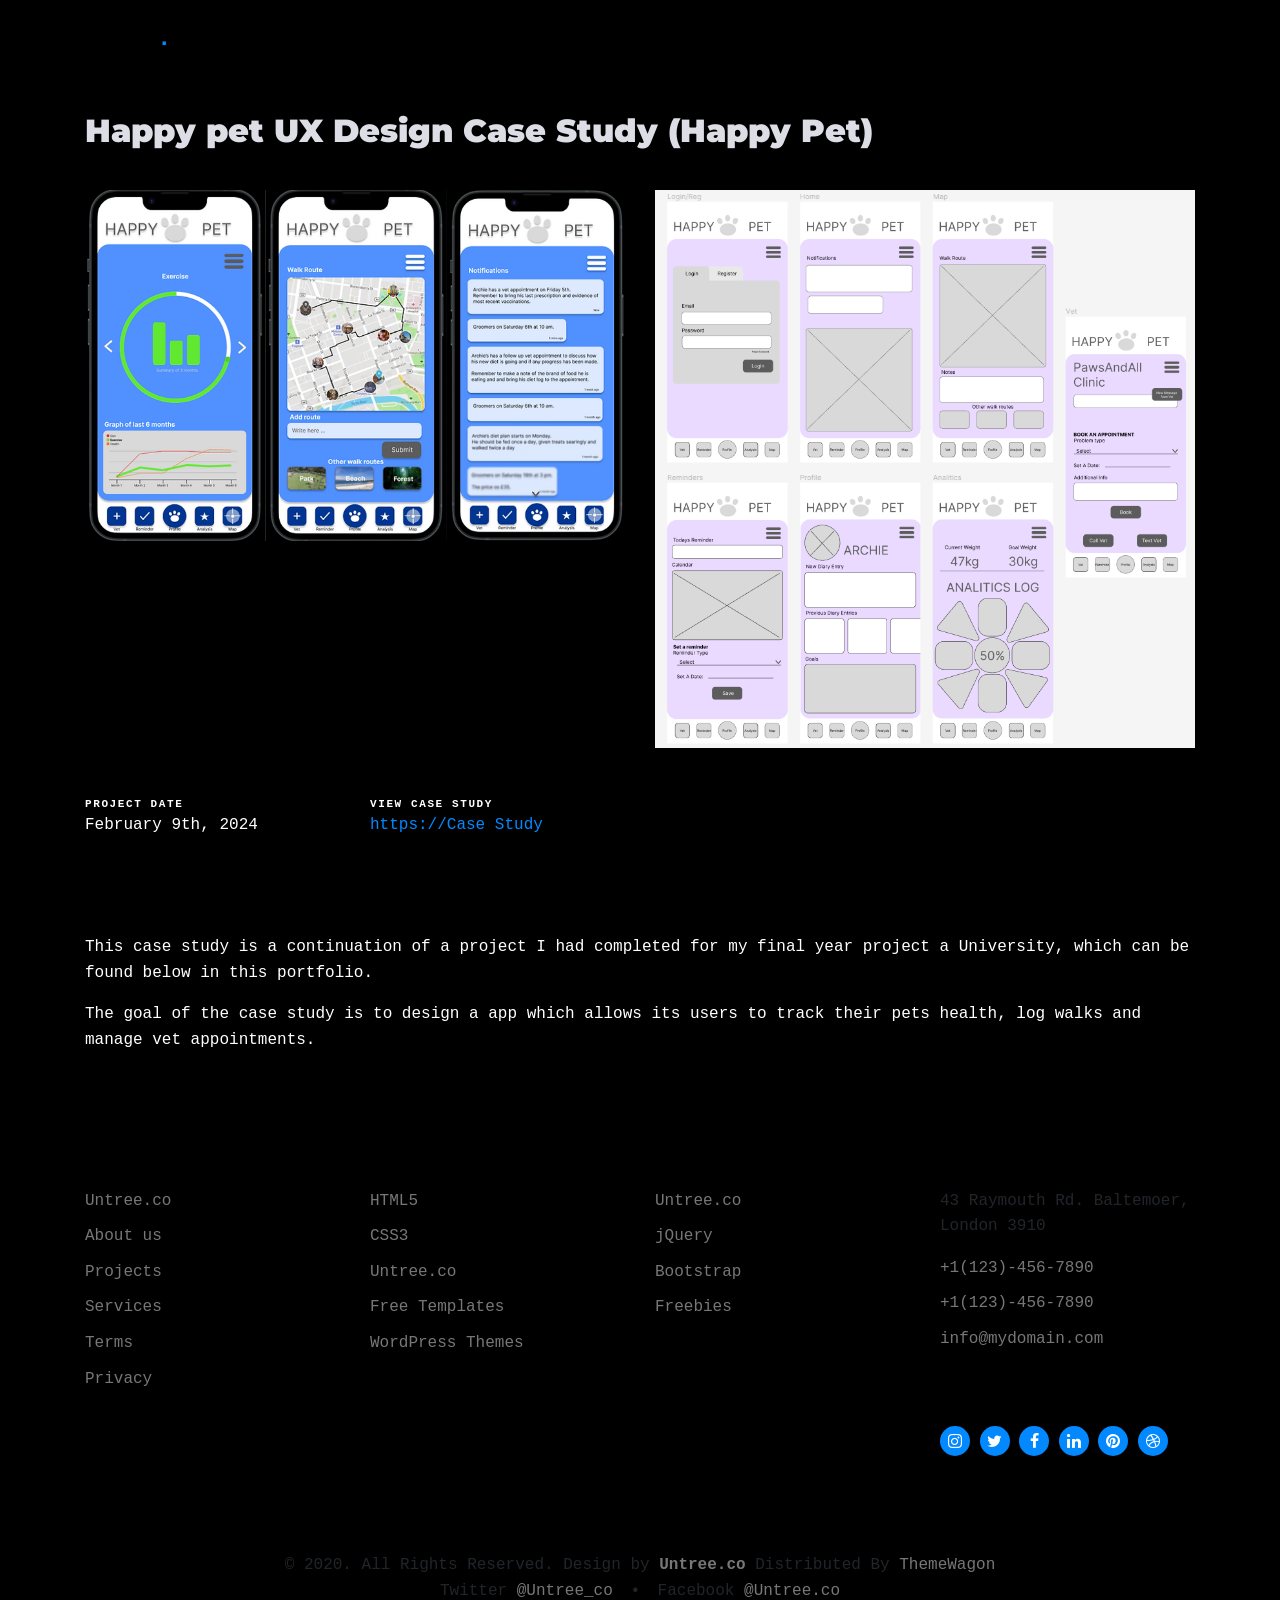
<file: portfolio-single-1.html>
<!-- /*
* Template Name: Minimal
* Template Author: Untree.co
* Author URI: https://untree.co/
* License: https://creativecommons.org/licenses/by/3.0/
*/ -->
<!doctype html>
<html lang="en">

<head>
  <meta charset="utf-8">
  <meta name="viewport" content="width=device-width, initial-scale=1, shrink-to-fit=no">
  <meta name="author" content="Untree.co">
  <link rel="shortcut icon" href="favicon.png">

  <meta name="description" content="" />
  <meta name="keywords" content="" />

  <link rel="preconnect" href="https://fonts.googleapis.com">
  <link rel="preconnect" href="https://fonts.gstatic.com" crossorigin>
  <link href="https://fonts.googleapis.com/css2?family=Montserrat:wght@400;700&family=PT+Mono&display=swap" rel="stylesheet">

  <link rel="stylesheet" href="css/bootstrap.min.css">
  <link rel="stylesheet" href="css/owl.carousel.min.css">
  <link rel="stylesheet" href="css/owl.theme.default.min.css">
  <link rel="stylesheet" href="css/jquery.fancybox.min.css">
  <link rel="stylesheet" href="fonts/icomoon/style.css">
  <link rel="stylesheet" href="fonts/flaticon/font/flaticon.css">
  <link rel="stylesheet" href="css/aos.css">
  <link rel="stylesheet" href="css/style.css">

  <title>Minimal Free HTML Template by Untree.co</title>
</head>

<body data-spy="scroll" data-target=".site-navbar-target" data-offset="100">


  <div class="site-mobile-menu site-navbar-target">
    <div class="site-mobile-menu-header">
      <div class="site-mobile-menu-close">
        <span class="icofont-close js-menu-toggle"></span>
      </div>
    </div>
    <div class="site-mobile-menu-body"></div>
  </div>
  
  <nav class="site-nav dark mb-5 site-navbar-target">
    <div class="container">
      <div class="site-navigation">
        <a href="index.html" class="logo m-0">Space<span class="text-primary">.</span></a>

        <ul class="js-clone-nav d-none d-lg-inline-none site-menu float-right">
          <li><a href="#home-section" class="nav-link active">Home</a></li>
          <li><a href="#portfolio-section">Portfolio</a></li>

          <li class="has-children">
            <a href="#about-section">About</a>
            <ul class="dropdown">
              <li><a href="elements.html">Elements</a></li>
              <li class="has-children">
                <a href="#">Menu Two</a>
                <ul class="dropdown">
                  <li><a href="#">Sub Menu One</a></li>
                  <li><a href="#">Sub Menu Two</a></li>
                  <li><a href="#">Sub Menu Three</a></li>
                </ul>
              </li>
              <li><a href="#">Menu Three</a></li>
            </ul>
          </li>
          <li><a href="services.html">Services</a></li>
          <li><a href="contact.html">Contact us</a></li>
        </ul>

        <a href="#" class="burger ml-auto float-right site-menu-toggle js-menu-toggle d-inline-block d-lg-inline-block" data-toggle="collapse" data-target="#main-navbar">
          <span></span>
        </a>

      </div>
    </div>
  </nav>



  


  <div class="untree_co-section untree_co-section-4 pb-0"  id="portfolio-section">
    <div class="container">
      <div class="portfolio-single-wrap unslate_co--section" id="portfolio-single-section">

        <div class="portfolio-single-inner">
          <h2 class="heading-portfolio-single-h2 text-black">Happy pet UX Design Case Study (Happy Pet)</h2>

          <div class="row justify-content-between mb-5">


<div class="col-lg-12 mb-5 mb-lg-0">
  <div class="row">
    <div class="col-lg-6">
      <img src="images/HappyPetUX.jpg" alt="Image" class="img-fluid">
    </div>
    <div class="col-lg-6">
      <img src="images\lowFid.png" alt="Image" class="img-fluid">
    </div>
  </div>

</div>



            <div class="col-12 my-5">
              <div class="row">
                <div class="col-sm-6 col-md-6 col-lg-3">
                  <div class="detail-v1">
                    <span class="detail-label text-white">Project Date</span>
                    <span class="detail-val text-white">February 9th, 2024</span>
                  </div>
                </div>
                <div class="col-sm-6 col-md-6 col-lg-3">
                  <div class="detail-v1">
                    <span class="detail-label text-white">View Case Study</span>
                    <span class="detail-val"><a href="https://macyesho.wixsite.com/happy-pet-case-study">https://Case Study</a>
                  </div>
                </div>

                </div>

                </div>
              </div>
            </div>
   
              <p class=" text-white">This case study is a continuation of a project I had completed for my final year project a University, which can be
              found below in this portfolio.</p>
       
              <p class=" text-white">The goal of the case study is to design a app which allows its users to track their pets health, log walks and manage
              vet appointments.</p>

          </div>

        </div>
      </div>
    </div>
  </div>


  <div class="site-footer">
    <div class="container">

      <div class="row">
        <div class="col-lg-3">
          <div class="widget">
            <h3>Home</h3>
            <ul class="list-unstyled float-left links">
              <li><a href="#">Untree.co</a></li>
              <li><a href="#">About us</a></li>
              <li><a href="#">Projects</a></li>
              <li><a href="#">Services</a></li>
              <li><a href="#">Terms</a></li>
              <li><a href="#">Privacy</a></li>
            </ul>
          </div> <!-- /.widget -->
        </div> <!-- /.col-lg-3 -->

        <div class="col-lg-3">
          <div class="widget">
            <h3>Projects</h3>
            <ul class="list-unstyled float-left links">
              <li><a href="#">HTML5</a></li>
              <li><a href="#">CSS3</a></li>
              <li><a href="#">Untree.co</a></li>
              <li><a href="#">Free Templates</a></li>
              <li><a href="#">WordPress Themes</a></li>
            </ul>
          </div> <!-- /.widget -->
        </div> <!-- /.col-lg-3 -->

        <div class="col-lg-3">
          <div class="widget">
            <h3>Services</h3>
            <ul class="list-unstyled float-left links">
              <li><a href="#">Untree.co</a></li>
              <li><a href="#">jQuery</a></li>
              <li><a href="#">Bootstrap</a></li>
              <li><a href="#">Freebies</a></li>
            </ul>
          </div> <!-- /.widget -->
        </div> <!-- /.col-lg-3 -->


        <div class="col-lg-3">
          <div class="widget">
            <h3>Contact</h3>
            <address>43 Raymouth Rd. Baltemoer, London 3910</address>
            <ul class="list-unstyled links mb-4">
              <li><a href="tel://11234567890">+1(123)-456-7890</a></li>
              <li><a href="tel://11234567890">+1(123)-456-7890</a></li>
              <li><a href="mailto:info@mydomain.com">info@mydomain.com</a></li>
            </ul>

            <h3>Connect</h3>
            <ul class="list-unstyled social">
              <li><a href="#"><span class="icon-instagram"></span></a></li>
              <li><a href="#"><span class="icon-twitter"></span></a></li>
              <li><a href="#"><span class="icon-facebook"></span></a></li>
              <li><a href="#"><span class="icon-linkedin"></span></a></li>
              <li><a href="#"><span class="icon-pinterest"></span></a></li>
              <li><a href="#"><span class="icon-dribbble"></span></a></li>
            </ul>

          </div> <!-- /.widget -->
        </div> <!-- /.col-lg-3 -->

      </div> <!-- /.row -->





      <div class="row mt-5">
        <div class="col-12 text-center">
          <p class=" mb-0">&copy; 2020. All Rights Reserved. Design by <a href="https://untree.co/" target="_blank" class=""><strong>Untree.co</strong></a> Distributed By <a href="https://themewagon.com">ThemeWagon</a> </p>
          <p class="">
            <span class="mx-2">Twitter <a href="https://twitter.com/untree_co">@Untree_co</a></span>
            <span>&bullet;</span>
            <span class="mx-2">Facebook <a href="https://web.facebook.com/Untree.co">@Untree.co</a></span>
          </p>

        </div>
      </div>
    </div> <!-- /.container -->
  </div> <!-- /.site-footer -->

  <script src="js/jquery-3.4.1.min.js"></script>
  <script src="js/popper.min.js"></script>
  <script src="js/bootstrap.min.js"></script>
  <script src="js/owl.carousel.min.js"></script>
  <script src="js/jquery.animateNumber.min.js"></script>
  <script src="js/jquery.waypoints.min.js"></script>
  <script src="js/jquery.fancybox.min.js"></script>
  <script src="js/aos.js"></script>
  <script src="js/wave-animate.js"></script>
  <script src="js/circle-progress.js"></script>
  <script src="js/imagesloaded.pkgd.js"></script>
  <script src="js/isotope.pkgd.min.js"></script>
  <script src="js/jquery.easing.1.3.js"></script>
  <script src="js/TweenMax.min.js"></script>
  <script src="js/ScrollMagic.min.js"></script>
  <script src="js/scrollmagic.animation.gsap.min.js"></script>

  <script src="js/custom.js"></script>
  
</body>

</html>
</file>
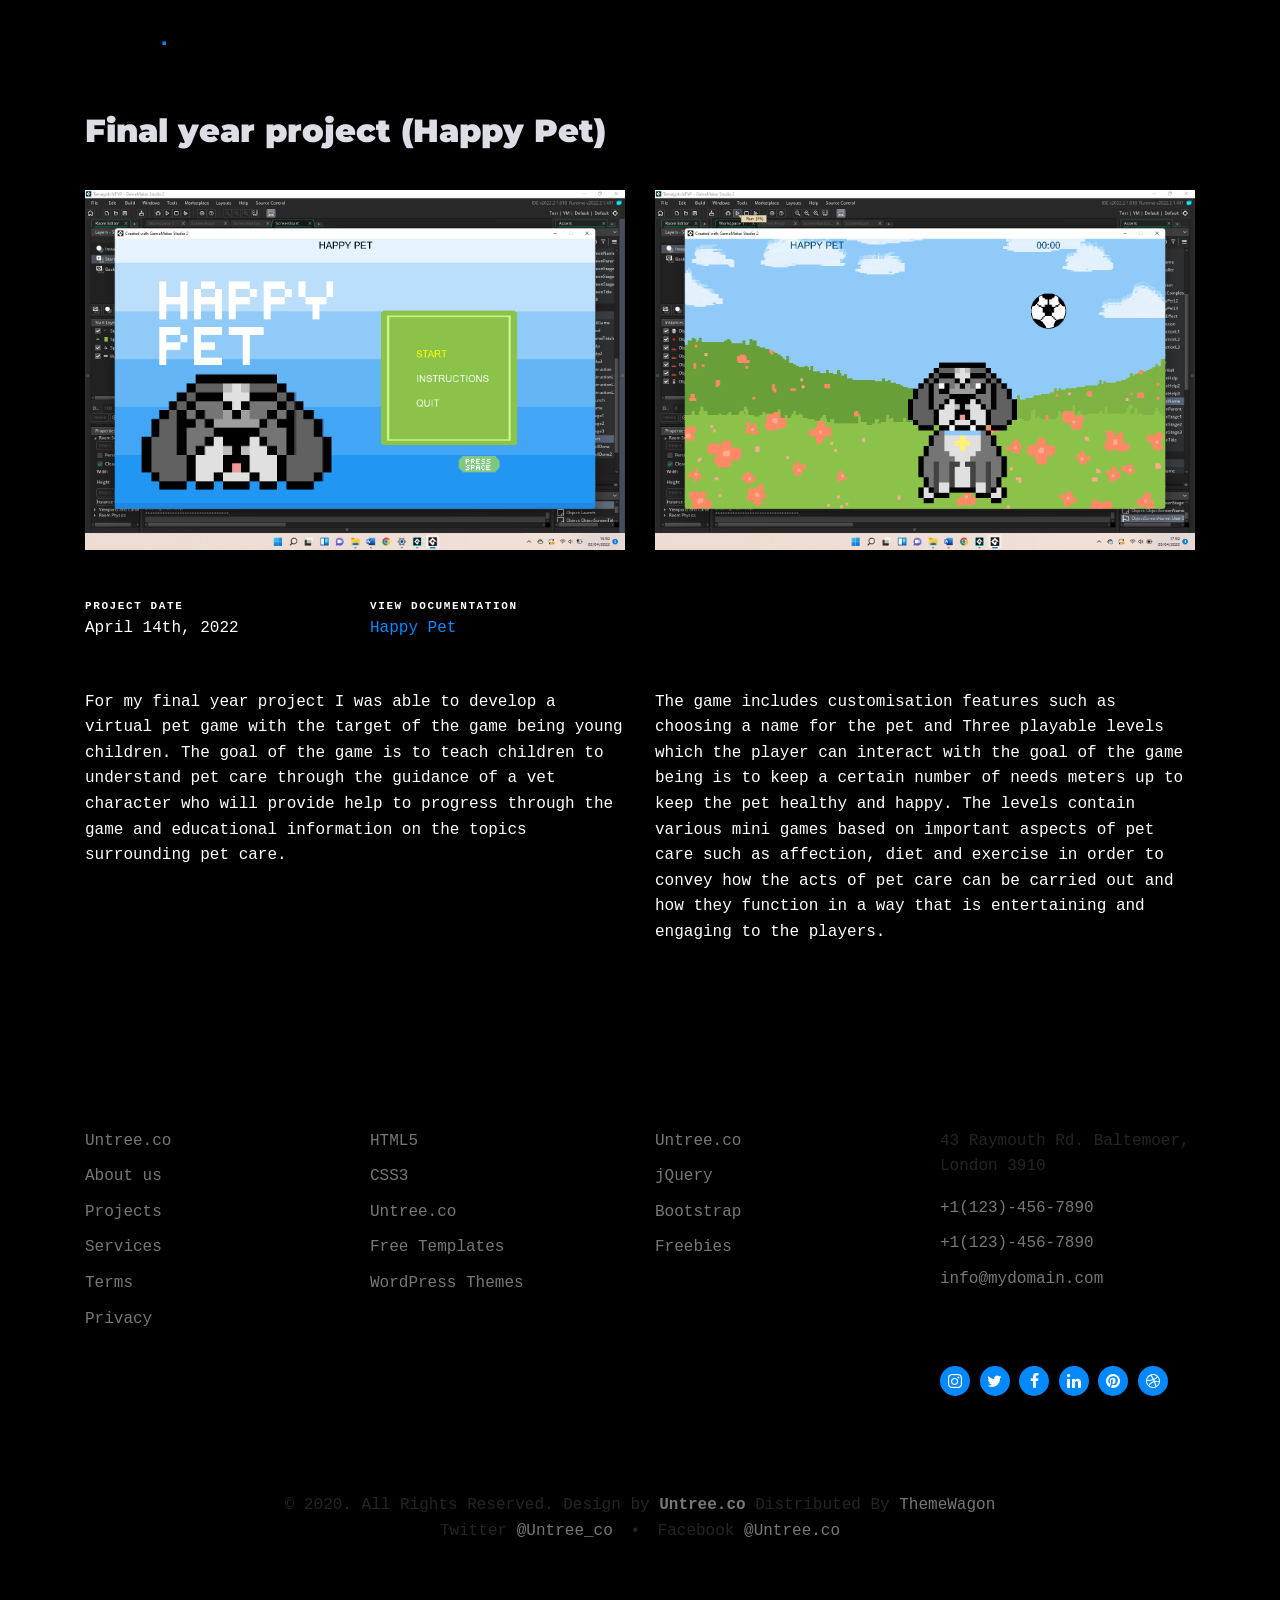
<file: portfolio-single-2.html>
<!-- /*
* Template Name: Minimal
* Template Author: Untree.co
* Author URI: https://untree.co/
* License: https://creativecommons.org/licenses/by/3.0/
*/ -->
<!doctype html>
<html lang="en">

<head>
  <meta charset="utf-8">
  <meta name="viewport" content="width=device-width, initial-scale=1, shrink-to-fit=no">
  <meta name="author" content="Untree.co">
  <link rel="shortcut icon" href="favicon.png">

  <meta name="description" content="" />
  <meta name="keywords" content="" />

  <link rel="preconnect" href="https://fonts.googleapis.com">
  <link rel="preconnect" href="https://fonts.gstatic.com" crossorigin>
  <link href="https://fonts.googleapis.com/css2?family=Montserrat:wght@400;700&family=PT+Mono&display=swap" rel="stylesheet">

  <link rel="stylesheet" href="css/bootstrap.min.css">
  <link rel="stylesheet" href="css/owl.carousel.min.css">
  <link rel="stylesheet" href="css/owl.theme.default.min.css">
  <link rel="stylesheet" href="css/jquery.fancybox.min.css">
  <link rel="stylesheet" href="fonts/icomoon/style.css">
  <link rel="stylesheet" href="fonts/flaticon/font/flaticon.css">
  <link rel="stylesheet" href="css/aos.css">
  <link rel="stylesheet" href="css/style.css">

  <title>Minimal Free HTML Template by Untree.co</title>
</head>

<body data-spy="scroll" data-target=".site-navbar-target" data-offset="100">


  <div class="site-mobile-menu site-navbar-target">
    <div class="site-mobile-menu-header">
      <div class="site-mobile-menu-close">
        <span class="icofont-close js-menu-toggle"></span>
      </div>
    </div>
    <div class="site-mobile-menu-body"></div>
  </div>
  
  <nav class="site-nav dark mb-5 site-navbar-target">
    <div class="container">
      <div class="site-navigation">
        <a href="index.html" class="logo m-0">Space<span class="text-primary">.</span></a>

        <ul class="js-clone-nav d-none d-lg-inline-none site-menu float-right">
          <li><a href="#home-section" class="nav-link active">Home</a></li>
          <li><a href="#portfolio-section">Portfolio</a></li>

          <li class="has-children">
            <a href="#about-section">About</a>
            <ul class="dropdown">
              <li><a href="elements.html">Elements</a></li>
              <li class="has-children">
                <a href="#">Menu Two</a>
                <ul class="dropdown">
                  <li><a href="#">Sub Menu One</a></li>
                  <li><a href="#">Sub Menu Two</a></li>
                  <li><a href="#">Sub Menu Three</a></li>
                </ul>
              </li>
              <li><a href="#">Menu Three</a></li>
            </ul>
          </li>
          <li><a href="services.html">Services</a></li>
          <li><a href="contact.html">Contact us</a></li>
        </ul>

        <a href="#" class="burger ml-auto float-right site-menu-toggle js-menu-toggle d-inline-block d-lg-inline-block" data-toggle="collapse" data-target="#main-navbar">
          <span></span>
        </a>

      </div>
    </div>
  </nav>



  


  <div class="untree_co-section untree_co-section-4 pb-0"  id="portfolio-section">
    <div class="container">
      <div class="portfolio-single-wrap unslate_co--section" id="portfolio-single-section">

        <div class="portfolio-single-inner">
          <h2 class="heading-portfolio-single-h2 text-black">Final year project (Happy Pet)</h2>

          <div class="row justify-content-between mb-5">

            <div class="col-lg-12 mb-5 mb-lg-0">
              <div class="row">
                <div class="col-lg-6">
                  <img src="images/play1.png" alt="Image" class="img-fluid">    
                </div>
                <div class="col-lg-6">
                  <img src="images/play.png" alt="Image" class="img-fluid">
                </div>
              </div>
              
            </div>

            <div class="col-12 my-5">
              <div class="row">
                <div class="col-sm-6 col-md-6 col-lg-3">
                  <div class="detail-v1">
                    <span class="detail-label text-white">Project Date</span>
                    <span class="detail-val text-white">April 14th, 2022</span>
                  </div>
                </div>
                <div class="col-sm-6 col-md-6 col-lg-3">
                  <div class="detail-v1">
                    <span class="detail-label text-white">View Documentation</span>
                    <span class="detail-val"><a href="https://drive.google.com/file/d/1t8uNBKTiRVg2uN12pQSnGh2WJdtoxAOc/view">Happy Pet</a>
                  </div>
                </div>

              </div>
            </div>
            <div class="col-md-6 text-white">
              <p>For my final year project I was able to develop a virtual pet game with the target of the game being young children.
              The goal of the game is to teach children to understand pet care through the guidance of a vet character who will
              provide help to progress through the game and educational information on the topics surrounding pet care.</p>
            </div>
            <div class="col-md-6 text-white">
              <p>The game includes customisation features such as choosing a name for the pet and Three playable levels which the player
              can interact with the goal of the game being is to keep a certain number of needs meters up to keep the pet healthy and
              happy.
              The levels contain various mini games based on important aspects of pet care such as affection, diet and exercise in
              order to convey how the acts of pet care can be carried out and how they function in a way that is entertaining and
              engaging to the players.</p>
            </div>
          </div>

        </div>
      </div>
    </div>
  </div>

  <div class="site-footer">
    <div class="container">

      <div class="row">
        <div class="col-lg-3">
          <div class="widget">
            <h3>Home</h3>
            <ul class="list-unstyled float-left links">
              <li><a href="#">Untree.co</a></li>
              <li><a href="#">About us</a></li>
              <li><a href="#">Projects</a></li>
              <li><a href="#">Services</a></li>
              <li><a href="#">Terms</a></li>
              <li><a href="#">Privacy</a></li>
            </ul>
          </div> <!-- /.widget -->
        </div> <!-- /.col-lg-3 -->

        <div class="col-lg-3">
          <div class="widget">
            <h3>Projects</h3>
            <ul class="list-unstyled float-left links">
              <li><a href="#">HTML5</a></li>
              <li><a href="#">CSS3</a></li>
              <li><a href="#">Untree.co</a></li>
              <li><a href="#">Free Templates</a></li>
              <li><a href="#">WordPress Themes</a></li>
            </ul>
          </div> <!-- /.widget -->
        </div> <!-- /.col-lg-3 -->

        <div class="col-lg-3">
          <div class="widget">
            <h3>Services</h3>
            <ul class="list-unstyled float-left links">
              <li><a href="#">Untree.co</a></li>
              <li><a href="#">jQuery</a></li>
              <li><a href="#">Bootstrap</a></li>
              <li><a href="#">Freebies</a></li>
            </ul>
          </div> <!-- /.widget -->
        </div> <!-- /.col-lg-3 -->


        <div class="col-lg-3">
          <div class="widget">
            <h3>Contact</h3>
            <address>43 Raymouth Rd. Baltemoer, London 3910</address>
            <ul class="list-unstyled links mb-4">
              <li><a href="tel://11234567890">+1(123)-456-7890</a></li>
              <li><a href="tel://11234567890">+1(123)-456-7890</a></li>
              <li><a href="mailto:info@mydomain.com">info@mydomain.com</a></li>
            </ul>

            <h3>Connect</h3>
            <ul class="list-unstyled social">
              <li><a href="#"><span class="icon-instagram"></span></a></li>
              <li><a href="#"><span class="icon-twitter"></span></a></li>
              <li><a href="#"><span class="icon-facebook"></span></a></li>
              <li><a href="#"><span class="icon-linkedin"></span></a></li>
              <li><a href="#"><span class="icon-pinterest"></span></a></li>
              <li><a href="#"><span class="icon-dribbble"></span></a></li>
            </ul>

          </div> <!-- /.widget -->
        </div> <!-- /.col-lg-3 -->

      </div> <!-- /.row -->





      <div class="row mt-5">
        <div class="col-12 text-center">
          <p class=" mb-0">&copy; 2020. All Rights Reserved. Design by <a href="https://untree.co/" target="_blank" class=""><strong>Untree.co</strong></a> Distributed By <a href="https://themewagon.com">ThemeWagon</a> </p>
          <p class="">
            <span class="mx-2">Twitter <a href="https://twitter.com/untree_co">@Untree_co</a></span>
            <span>&bullet;</span>
            <span class="mx-2">Facebook <a href="https://web.facebook.com/Untree.co">@Untree.co</a></span>
          </p>

        </div>
      </div>
    </div> <!-- /.container -->
  </div> <!-- /.site-footer -->


  <script src="js/jquery-3.4.1.min.js"></script>
  <script src="js/popper.min.js"></script>
  <script src="js/bootstrap.min.js"></script>
  <script src="js/owl.carousel.min.js"></script>
  <script src="js/jquery.animateNumber.min.js"></script>
  <script src="js/jquery.waypoints.min.js"></script>
  <script src="js/jquery.fancybox.min.js"></script>
  <script src="js/aos.js"></script>
  <script src="js/wave-animate.js"></script>
  <script src="js/circle-progress.js"></script>
  <script src="js/imagesloaded.pkgd.js"></script>
  <script src="js/isotope.pkgd.min.js"></script>
  <script src="js/jquery.easing.1.3.js"></script>
  <script src="js/TweenMax.min.js"></script>
  <script src="js/ScrollMagic.min.js"></script>
  <script src="js/scrollmagic.animation.gsap.min.js"></script>

  <script src="js/custom.js"></script>
  
</body>

</html>
</file>
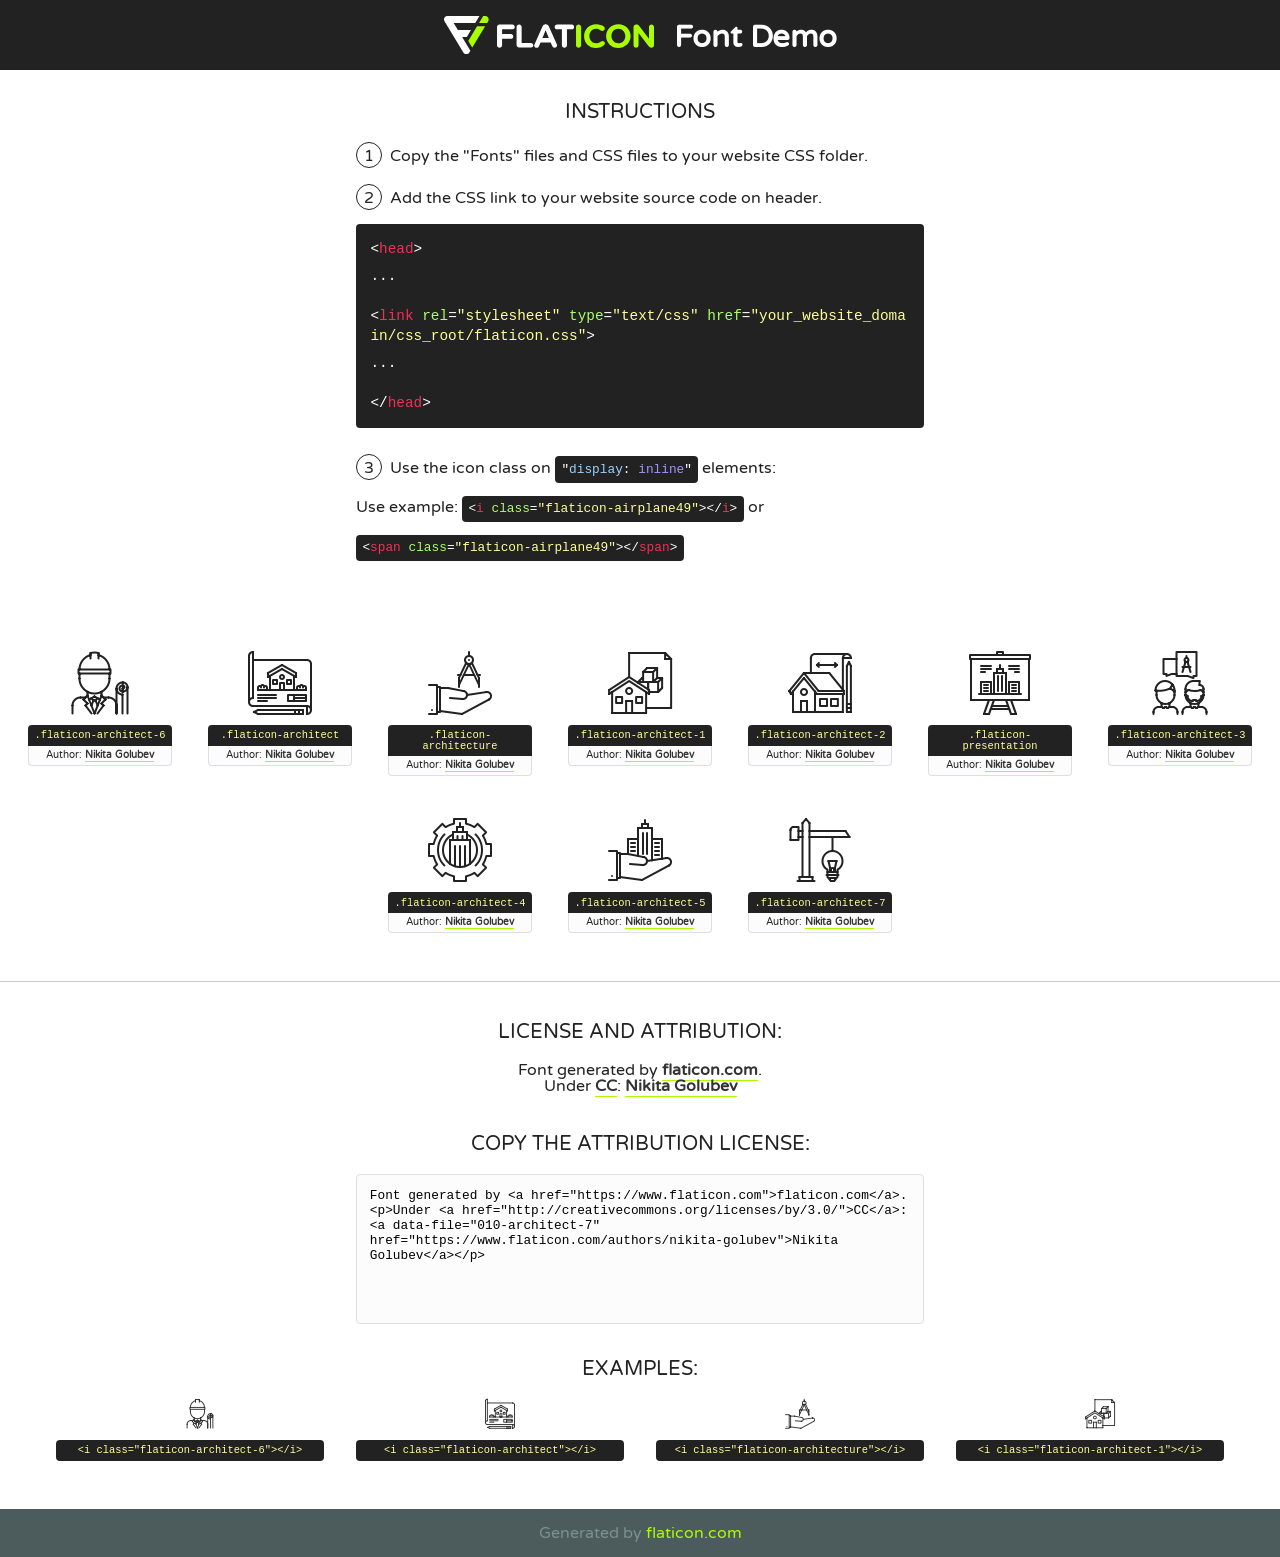
<file: fonts/flaticon/font/flaticon.html>
<!DOCTYPE html>
<!--
  Flaticon icon font: Flaticon
  Creation date: 02/08/2020 11:53
-->
<html>
<!DOCTYPE html>
<html>

<head>
    <title>Flaticon WebFont</title>
    <link href="http://fonts.googleapis.com/css?family=Varela+Round" rel="stylesheet" type="text/css" />
    <link rel="stylesheet" type="text/css" href="flaticon.css">
    <meta charset="UTF-8">
    <style>
    html, body, div, span, applet, object, iframe,
    h1, h2, h3, h4, h5, h6, p, blockquote, pre,
    a, abbr, acronym, address, big, cite, code,
    del, dfn, em, img, ins, kbd, q, s, samp,
    small, strike, strong, sub, sup, tt, var,
    b, u, i, center,
    dl, dt, dd, ol, ul, li,
    fieldset, form, label, legend,
    table, caption, tbody, tfoot, thead, tr, th, td,
    article, aside, canvas, details, embed, 
    figure, figcaption, footer, header, hgroup, 
    menu, nav, output, ruby, section, summary,
    time, mark, audio, video {
        margin: 0;
        padding: 0;
        border: 0;
        font-size: 100%;
        font: inherit;
        vertical-align: baseline;
    }
    /* HTML5 display-role reset for older browsers */
    article, aside, details, figcaption, figure, 
    footer, header, hgroup, menu, nav, section {
        display: block;
    }
    body {
        line-height: 1;
    }
    ol, ul {
        list-style: none;
    }
    blockquote, q {
        quotes: none;
    }
    blockquote:before, blockquote:after,
    q:before, q:after {
        content: '';
        content: none;
    }
    table {
        border-collapse: collapse;
        border-spacing: 0;
    }
    body {
        font-family: 'Varela Round', Helvetica, Arial, sans-serif;
        font-size: 16px;
        color: #222;
    }
    a {
        color: #333;
        border-bottom: 1px solid #a9fd00;
        font-weight: bold;
        text-decoration: none;
    }
    * {
        -moz-box-sizing: border-box;
        -webkit-box-sizing: border-box;
        box-sizing: border-box;
        margin: 0;
        padding: 0;
    }
    [class^="flaticon-"]:before, [class*=" flaticon-"]:before, [class^="flaticon-"]:after, [class*=" flaticon-"]:after {
        font-family: Flaticon;
        font-size: 30px;
        font-style: normal;
        margin-left: 20px;
        color: #333;
    }
    .wrapper {
        max-width: 600px;
        margin: auto;
        padding: 0 1em;
    }
    .title {
        font-size: 1.25em;
        text-align: center;
        margin-bottom: 1em;
        text-transform: uppercase;
    }
    header {
        text-align: center;
        background-color: #222;
        color: #fff;
        padding: 1em;
    }
    header .logo {
        width: 210px;
        height: 38px;
        display: inline-block;
        vertical-align: middle;
        margin-right: 1em;
        border: none;
    }
    header strong {
        font-size: 1.95em;
        font-weight: bold;
        vertical-align: middle;
        margin-top: 5px;
        display: inline-block;
    }
    .demo {
        margin: 2em auto;
        line-height: 1.25em;
    }
    .demo ul li {
        margin-bottom: 1em;
    }
    .demo ul li .num {
        color: #222;
        border-radius: 20px;
        display: inline-block;
        width: 26px;
        padding: 3px;
        height: 26px;
        text-align: center;
        margin-right: 0.5em;
        border: 1px solid #222;
    }
    .demo ul li code {
        background-color: #222;
        border-radius: 4px;
        padding: 0.25em 0.5em;
        display: inline-block;
        color: #fff;
        font-family: Consolas,Monaco,Lucida Console,Liberation Mono,DejaVu Sans Mono,Bitstream Vera Sans Mono,Courier New, monospace;
        font-weight: lighter;
        margin-top: 1em;
        font-size: 0.8em;
        word-break: break-all;
    }
    .demo ul li code.big {
        padding: 1em;
        font-size: 0.9em;
    }
    .demo ul li code .red {
        color: #EF3159;
    }
    .demo ul li code .green {
        color: #ACFF65;
    }
    .demo ul li code .yellow {
        color: #FFFF99;
    }
    .demo ul li code .blue {
        color: #99D3FF;
    }
    .demo ul li code .purple {
        color: #A295FF;
    }
    .demo ul li code .dots {
        margin-top: 0.5em;
        display: block;
    }
    #glyphs {
        border-bottom: 1px solid #ccc;
        padding: 2em 0;
        text-align: center;
    }
    .glyph {
        display: inline-block;
        width: 9em;
        margin: 1em;
        text-align: center;
        vertical-align: top;
        background: #FFF;
    }
    .glyph .glyph-icon {
        padding: 10px;
        display: block;
        font-family:"Flaticon";
        font-size: 64px;
        line-height: 1;
    }
    .glyph .glyph-icon:before {
        font-size: 64px;
        color: #222;
        margin-left: 0;
    }
    .class-name {
        font-size: 0.65em;
        background-color: #222;
        color: #fff;
        border-radius: 4px 4px 0 0;
        padding: 0.5em;
        color: #FFFF99;
        font-family: Consolas,Monaco,Lucida Console,Liberation Mono,DejaVu Sans Mono,Bitstream Vera Sans Mono,Courier New, monospace;
    }
    .author-name {
        font-size: 0.6em;
        background-color: #fcfcfd;
        border: 1px solid #DEDEE4;
        border-top: 0;
        border-radius: 0 0 4px 4px;
        padding: 0.5em;
    }
    .class-name:last-child {
        font-size: 10px;
        color:#888;
    }
    .class-name:last-child a {
        font-size: 10px;
        color:#555;
    }
    .class-name:last-child a:hover {
        color:#a9fd00;
    }
    .glyph > input {
        display: block;
        width: 100px;
        margin: 5px auto;
        text-align: center;
        font-size: 12px;
        cursor: text;
    }
    .glyph > input.icon-input {
        font-family:"Flaticon";
        font-size: 16px;
        margin-bottom: 10px;
    }
    .attribution .title {
        margin-top: 2em;
    }
    .attribution textarea {
        background-color: #fcfcfd;
        padding: 1em;
        border: none;
        box-shadow: none;
        border: 1px solid #DEDEE4;
        border-radius: 4px;
        resize: none;
        width: 100%;
        height: 150px;
        font-size: 0.8em;
        font-family: Consolas,Monaco,Lucida Console,Liberation Mono,DejaVu Sans Mono,Bitstream Vera Sans Mono,Courier New, monospace;
        -webkit-appearance: none;
    }
    .iconsuse {
        margin: 2em auto;
        text-align: center;
        max-width: 1200px;
    }
    .iconsuse:after {
        content: '';
        display: table;
        clear: both;
    }
    .iconsuse .image {
        float: left;
        width: 25%;
        padding: 0 1em;
    }
    .iconsuse .image p {
        margin-bottom: 1em;
    }
    .iconsuse .image span {
        display: block;
        font-size: 0.65em;
        background-color: #222;
        color: #fff;
        border-radius: 4px;
        padding: 0.5em;
        color: #FFFF99;
        margin-top: 1em;
        font-family: Consolas,Monaco,Lucida Console,Liberation Mono,DejaVu Sans Mono,Bitstream Vera Sans Mono,Courier New, monospace;
    }
    #footer {
        text-align: center;
        background-color: #4C5B5C;
        color: #7c9192;
        padding: 1em;
    }
    #footer a {
        border: none;
        color: #a9fd00;
        font-weight: normal;
    }
    @media (max-width: 960px) {
        .iconsuse .image {
            width: 50%;
        }
    }
    @media (max-width: 560px) {
        .iconsuse .image {
            width: 100%;
        }
    }
    </style>
</head>

<body class="characters-off">

    <header>
        <a href="https://www.flaticon.com" target="_blank" class="logo">
            <svg version="1.1" xmlns="http://www.w3.org/2000/svg" xmlns:xlink="http://www.w3.org/1999/xlink" xmlns:a="http://ns.adobe.com/AdobeSVGViewerExtensions/3.0/" viewBox="0 0 560.875 102.036" enable-background="new 0 0 560.875 102.036" xml:space="preserve">
                <defs>
                </defs>
                <g>
                    <g class="letters">
                        <path fill="#ffffff" d="M141.596,29.675c0-3.777,2.985-6.767,6.764-6.767h34.438c3.426,0,6.15,2.728,6.15,6.15
                        c0,3.43-2.724,6.149-6.15,6.149h-27.674v13.091h23.719c3.429,0,6.151,2.724,6.151,6.15c0,3.43-2.723,6.149-6.151,6.149h-23.719
                        v17.574c0,3.773-2.986,6.761-6.764,6.761c-3.779,0-6.764-2.989-6.764-6.761V29.675z"></path>
                        <path fill="#ffffff" d="M193.844,29.149c0-3.781,2.985-6.767,6.764-6.767c3.776,0,6.763,2.985,6.763,6.767v42.957h25.039
                        c3.426,0,6.149,2.726,6.149,6.153c0,3.425-2.723,6.15-6.149,6.15h-31.802c-3.779,0-6.764-2.986-6.764-6.768V29.149z"></path>
                        <path fill="#ffffff" d="M241.891,75.71l21.438-48.407c1.492-3.341,4.215-5.357,7.906-5.357h0.792
                        c3.686,0,6.323,2.017,7.815,5.357l21.439,48.407c0.436,0.967,0.701,1.845,0.701,2.723c0,3.602-2.809,6.501-6.414,6.501
                        c-3.161,0-5.269-1.845-6.499-4.655l-4.132-9.661h-27.059l-4.301,10.102c-1.144,2.631-3.426,4.214-6.237,4.214
                        c-3.517,0-6.24-2.81-6.24-6.325C241.1,77.64,241.451,76.677,241.891,75.71z M279.932,58.666l-8.521-20.297l-8.526,20.297H279.932
                        z"></path>
                        <path fill="#ffffff" d="M314.864,35.387H301.86c-3.429,0-6.239-2.813-6.239-6.238c0-3.429,2.811-6.24,6.239-6.24h39.533
                        c3.426,0,6.237,2.811,6.237,6.24c0,3.425-2.811,6.238-6.237,6.238h-13.001v42.785c0,3.773-2.99,6.761-6.764,6.761
                        c-3.779,0-6.764-2.989-6.764-6.761V35.387z"></path>
                        <path fill="#A9FD00" d="M352.615,29.149c0-3.781,2.985-6.767,6.767-6.767c3.774,0,6.761,2.985,6.761,6.767v49.024
                        c0,3.773-2.987,6.761-6.761,6.761c-3.781,0-6.767-2.989-6.767-6.761V29.149z"></path>
                        <path fill="#A9FD00" d="M374.132,53.836v-0.179c0-17.481,13.178-31.801,32.065-31.801c9.22,0,15.459,2.458,20.557,6.238
                        c1.402,1.054,2.637,2.985,2.637,5.357c0,3.692-2.985,6.59-6.681,6.59c-1.845,0-3.071-0.702-4.044-1.319
                        c-3.776-2.813-7.729-4.393-12.562-4.393c-10.364,0-17.831,8.611-17.831,19.154v0.173c0,10.542,7.291,19.329,17.831,19.329
                        c5.715,0,9.492-1.756,13.359-4.834c1.049-0.874,2.458-1.491,4.039-1.491c3.429,0,6.325,2.813,6.325,6.236
                        c0,2.106-1.056,3.78-2.282,4.834c-5.539,4.834-12.036,7.733-21.878,7.733C387.572,85.464,374.132,71.493,374.132,53.836z"></path>
                        <path fill="#A9FD00" d="M433.009,53.836v-0.179c0-17.481,13.79-31.801,32.766-31.801c18.981,0,32.592,14.143,32.592,31.628v0.173
                        c0,17.483-13.785,31.807-32.769,31.807C446.625,85.464,433.009,71.32,433.009,53.836z M484.224,53.836v-0.179
                        c0-10.539-7.725-19.326-18.626-19.326c-10.893,0-18.449,8.611-18.449,19.154v0.173c0,10.542,7.73,19.329,18.626,19.329
                        C476.676,72.986,484.224,64.378,484.224,53.836z"></path>
                        <path fill="#A9FD00" d="M506.233,29.321c0-3.774,2.99-6.763,6.767-6.763h1.401c3.252,0,5.183,1.583,7.029,3.953l26.093,34.265
                        V29.059c0-3.692,2.99-6.677,6.681-6.677c3.683,0,6.671,2.985,6.671,6.677v48.934c0,3.78-2.987,6.765-6.764,6.765h-0.436
                        c-3.257,0-5.188-1.581-7.034-3.953l-27.056-35.492v32.944c0,3.687-2.985,6.676-6.678,6.676c-3.683,0-6.673-2.989-6.673-6.676
                        V29.321z"></path>
                    </g>
                    <g class="insignia">
                        <path fill="#ffffff" d="M48.372,56.137h12.517l11.156-18.537H37.186L25.688,18.539h57.825L94.668,0H9.271
                        C5.925,0,2.842,1.801,1.198,4.716c-1.644,2.907-1.593,6.482,0.134,9.343l50.38,83.501c1.678,2.781,4.689,4.476,7.938,4.476
                        c3.246,0,6.257-1.695,7.935-4.476l2.898-4.804L48.372,56.137z"></path>
                        <g class="i">
                            <path fill="#A9FD00" d="M93.575,18.539h0.031v0.004l21.652,0.004l2.705-4.488c1.727-2.861,1.778-6.436,0.133-9.343
                            C116.454,1.801,113.371,0,110.026,0h-5.294L93.575,18.539z"></path>
                            <polygon fill="#A9FD00" points="88.291,27.356 64.725,66.486 75.519,84.404 109.942,27.356"></polygon>
                        </g>
                    </g>
                </g>
            </svg>
        </a>
        <strong>Font Demo</strong>
    </header>


    <section class="demo wrapper">

        <p class="title">Instructions</p>

        <ul>
            <li>
                <span class="num">1</span>Copy the "Fonts" files and CSS files to your website CSS folder.
            </li>
            <li>
                <span class="num">2</span>Add the CSS link to your website source code on header.
                <code class="big">
                    &lt;<span class="red">head</span>&gt;
                    <br/><span class="dots">...</span>
                    <br/>&lt;<span class="red">link</span> <span class="green">rel</span>=<span class="yellow">"stylesheet"</span> <span class="green">type</span>=<span class="yellow">"text/css"</span> <span class="green">href</span>=<span class="yellow">"your_website_domain/css_root/flaticon.css"</span>&gt;
                    <br/><span class="dots">...</span>
                    <br/>&lt;/<span class="red">head</span>&gt;
                </code>
            </li>

            <li>
                <p>
                    <span class="num">3</span>Use the icon class on <code>"<span class="blue">display</span>:<span class="purple"> inline</span>"</code> elements:
                    <br />
                    Use example: <code>&lt;<span class="red">i</span> <span class="green">class</span>=<span class="yellow">&quot;flaticon-airplane49&quot;</span>&gt;&lt;/<span class="red">i</span>&gt;</code> or <code>&lt;<span class="red">span</span> <span class="green">class</span>=<span class="yellow">&quot;flaticon-airplane49&quot;</span>&gt;&lt;/<span class="red">span</span>&gt;</code>
            </li>
        </ul>

    </section>




   <section id="glyphs">          
    
      
        <div class="glyph"><div class="glyph-icon flaticon-architect-6"></div>
            <div class="class-name">.flaticon-architect-6</div>
            <div class="author-name">Author: <a data-file="001-architect-6" href="https://www.flaticon.com/authors/nikita-golubev">Nikita Golubev</a> </div> 
        </div>        
        
        <div class="glyph"><div class="glyph-icon flaticon-architect"></div>
            <div class="class-name">.flaticon-architect</div>
            <div class="author-name">Author: <a data-file="002-architect" href="https://www.flaticon.com/authors/nikita-golubev">Nikita Golubev</a> </div> 
        </div>        
        
        <div class="glyph"><div class="glyph-icon flaticon-architecture"></div>
            <div class="class-name">.flaticon-architecture</div>
            <div class="author-name">Author: <a data-file="003-architecture" href="https://www.flaticon.com/authors/nikita-golubev">Nikita Golubev</a> </div> 
        </div>        
        
        <div class="glyph"><div class="glyph-icon flaticon-architect-1"></div>
            <div class="class-name">.flaticon-architect-1</div>
            <div class="author-name">Author: <a data-file="004-architect-1" href="https://www.flaticon.com/authors/nikita-golubev">Nikita Golubev</a> </div> 
        </div>        
        
        <div class="glyph"><div class="glyph-icon flaticon-architect-2"></div>
            <div class="class-name">.flaticon-architect-2</div>
            <div class="author-name">Author: <a data-file="005-architect-2" href="https://www.flaticon.com/authors/nikita-golubev">Nikita Golubev</a> </div> 
        </div>        
        
        <div class="glyph"><div class="glyph-icon flaticon-presentation"></div>
            <div class="class-name">.flaticon-presentation</div>
            <div class="author-name">Author: <a data-file="006-presentation" href="https://www.flaticon.com/authors/nikita-golubev">Nikita Golubev</a> </div> 
        </div>        
        
        <div class="glyph"><div class="glyph-icon flaticon-architect-3"></div>
            <div class="class-name">.flaticon-architect-3</div>
            <div class="author-name">Author: <a data-file="007-architect-3" href="https://www.flaticon.com/authors/nikita-golubev">Nikita Golubev</a> </div> 
        </div>        
        
        <div class="glyph"><div class="glyph-icon flaticon-architect-4"></div>
            <div class="class-name">.flaticon-architect-4</div>
            <div class="author-name">Author: <a data-file="008-architect-4" href="https://www.flaticon.com/authors/nikita-golubev">Nikita Golubev</a> </div> 
        </div>        
        
        <div class="glyph"><div class="glyph-icon flaticon-architect-5"></div>
            <div class="class-name">.flaticon-architect-5</div>
            <div class="author-name">Author: <a data-file="009-architect-5" href="https://www.flaticon.com/authors/nikita-golubev">Nikita Golubev</a> </div> 
        </div>        
        
        <div class="glyph"><div class="glyph-icon flaticon-architect-7"></div>
            <div class="class-name">.flaticon-architect-7</div>
            <div class="author-name">Author: <a data-file="010-architect-7" href="https://www.flaticon.com/authors/nikita-golubev">Nikita Golubev</a> </div> 
        </div>        
        

    </section>



    <section class="attribution wrapper"   style="text-align:center;">

      <div class="title">License and attribution:</div><div class="attrDiv">Font generated by <a href="https://www.flaticon.com">flaticon.com</a>. <div><p>Under <a href="http://creativecommons.org/licenses/by/3.0/">CC</a>: <a data-file="010-architect-7" href="https://www.flaticon.com/authors/nikita-golubev">Nikita Golubev</a></p>  </div>
      </div>
      <div class="title">Copy the Attribution License:</div>

    <textarea onclick="this.focus();this.select();">Font generated by &lt;a href=&quot;https://www.flaticon.com&quot;&gt;flaticon.com&lt;/a&gt;. <p>Under <a href="http://creativecommons.org/licenses/by/3.0/">CC</a>: <a data-file="010-architect-7" href="https://www.flaticon.com/authors/nikita-golubev">Nikita Golubev</a></p>  
     </textarea>

    </section>

    <section class="iconsuse">

          <div class="title">Examples:</div>            
             
            <div class="image">
                <p>
                    <i class="glyph-icon flaticon-architect-6"></i> 
                    <span>&lt;i class=&quot;flaticon-architect-6&quot;&gt;&lt;/i&gt;</span>
                </p>
            </div>
            
            <div class="image">
                <p>
                    <i class="glyph-icon flaticon-architect"></i> 
                    <span>&lt;i class=&quot;flaticon-architect&quot;&gt;&lt;/i&gt;</span>
                </p>
            </div>
            
            <div class="image">
                <p>
                    <i class="glyph-icon flaticon-architecture"></i> 
                    <span>&lt;i class=&quot;flaticon-architecture&quot;&gt;&lt;/i&gt;</span>
                </p>
            </div>
            
            <div class="image">
                <p>
                    <i class="glyph-icon flaticon-architect-1"></i> 
                    <span>&lt;i class=&quot;flaticon-architect-1&quot;&gt;&lt;/i&gt;</span>
                </p>
            </div>
                       
        </div>
                            
    </section>

<div id="footer">
    <div>Generated by <a href="https://www.flaticon.com">flaticon.com</a>
    </div>
</div>



</body>
</html>
</file>
<file: fonts/icomoon/style.css>
@font-face {
  font-family: 'icomoon';
  src:  url('fonts/icomoon.eot?10si43');
  src:  url('fonts/icomoon.eot?10si43#iefix') format('embedded-opentype'),
    url('fonts/icomoon.ttf?10si43') format('truetype'),
    url('fonts/icomoon.woff?10si43') format('woff'),
    url('fonts/icomoon.svg?10si43#icomoon') format('svg');
  font-weight: normal;
  font-style: normal;
}

[class^="icon-"], [class*=" icon-"] {
  /* use !important to prevent issues with browser extensions that change fonts */
  font-family: 'icomoon' !important;
  speak: none;
  font-style: normal;
  font-weight: normal;
  font-variant: normal;
  text-transform: none;
  line-height: 1;

  /* Better Font Rendering =========== */
  -webkit-font-smoothing: antialiased;
  -moz-osx-font-smoothing: grayscale;
}

.icon-asterisk:before {
  content: "\f069";
}
.icon-plus:before {
  content: "\f067";
}
.icon-question:before {
  content: "\f128";
}
.icon-minus:before {
  content: "\f068";
}
.icon-glass:before {
  content: "\f000";
}
.icon-music:before {
  content: "\f001";
}
.icon-search:before {
  content: "\f002";
}
.icon-envelope-o:before {
  content: "\f003";
}
.icon-heart:before {
  content: "\f004";
}
.icon-star:before {
  content: "\f005";
}
.icon-star-o:before {
  content: "\f006";
}
.icon-user:before {
  content: "\f007";
}
.icon-film:before {
  content: "\f008";
}
.icon-th-large:before {
  content: "\f009";
}
.icon-th:before {
  content: "\f00a";
}
.icon-th-list:before {
  content: "\f00b";
}
.icon-check:before {
  content: "\f00c";
}
.icon-close:before {
  content: "\f00d";
}
.icon-remove:before {
  content: "\f00d";
}
.icon-times:before {
  content: "\f00d";
}
.icon-search-plus:before {
  content: "\f00e";
}
.icon-search-minus:before {
  content: "\f010";
}
.icon-power-off:before {
  content: "\f011";
}
.icon-signal:before {
  content: "\f012";
}
.icon-cog:before {
  content: "\f013";
}
.icon-gear:before {
  content: "\f013";
}
.icon-trash-o:before {
  content: "\f014";
}
.icon-home:before {
  content: "\f015";
}
.icon-file-o:before {
  content: "\f016";
}
.icon-clock-o:before {
  content: "\f017";
}
.icon-road:before {
  content: "\f018";
}
.icon-download:before {
  content: "\f019";
}
.icon-arrow-circle-o-down:before {
  content: "\f01a";
}
.icon-arrow-circle-o-up:before {
  content: "\f01b";
}
.icon-inbox:before {
  content: "\f01c";
}
.icon-play-circle-o:before {
  content: "\f01d";
}
.icon-repeat:before {
  content: "\f01e";
}
.icon-rotate-right:before {
  content: "\f01e";
}
.icon-refresh:before {
  content: "\f021";
}
.icon-list-alt:before {
  content: "\f022";
}
.icon-lock:before {
  content: "\f023";
}
.icon-flag:before {
  content: "\f024";
}
.icon-headphones:before {
  content: "\f025";
}
.icon-volume-off:before {
  content: "\f026";
}
.icon-volume-down:before {
  content: "\f027";
}
.icon-volume-up:before {
  content: "\f028";
}
.icon-qrcode:before {
  content: "\f029";
}
.icon-barcode:before {
  content: "\f02a";
}
.icon-tag:before {
  content: "\f02b";
}
.icon-tags:before {
  content: "\f02c";
}
.icon-book:before {
  content: "\f02d";
}
.icon-bookmark:before {
  content: "\f02e";
}
.icon-print:before {
  content: "\f02f";
}
.icon-camera:before {
  content: "\f030";
}
.icon-font:before {
  content: "\f031";
}
.icon-bold:before {
  content: "\f032";
}
.icon-italic:before {
  content: "\f033";
}
.icon-text-height:before {
  content: "\f034";
}
.icon-text-width:before {
  content: "\f035";
}
.icon-align-left:before {
  content: "\f036";
}
.icon-align-center:before {
  content: "\f037";
}
.icon-align-right:before {
  content: "\f038";
}
.icon-align-justify:before {
  content: "\f039";
}
.icon-list:before {
  content: "\f03a";
}
.icon-dedent:before {
  content: "\f03b";
}
.icon-outdent:before {
  content: "\f03b";
}
.icon-indent:before {
  content: "\f03c";
}
.icon-video-camera:before {
  content: "\f03d";
}
.icon-image:before {
  content: "\f03e";
}
.icon-photo:before {
  content: "\f03e";
}
.icon-picture-o:before {
  content: "\f03e";
}
.icon-pencil:before {
  content: "\f040";
}
.icon-map-marker:before {
  content: "\f041";
}
.icon-adjust:before {
  content: "\f042";
}
.icon-tint:before {
  content: "\f043";
}
.icon-edit:before {
  content: "\f044";
}
.icon-pencil-square-o:before {
  content: "\f044";
}
.icon-share-square-o:before {
  content: "\f045";
}
.icon-check-square-o:before {
  content: "\f046";
}
.icon-arrows:before {
  content: "\f047";
}
.icon-step-backward:before {
  content: "\f048";
}
.icon-fast-backward:before {
  content: "\f049";
}
.icon-backward:before {
  content: "\f04a";
}
.icon-play:before {
  content: "\f04b";
}
.icon-pause:before {
  content: "\f04c";
}
.icon-stop:before {
  content: "\f04d";
}
.icon-forward:before {
  content: "\f04e";
}
.icon-fast-forward:before {
  content: "\f050";
}
.icon-step-forward:before {
  content: "\f051";
}
.icon-eject:before {
  content: "\f052";
}
.icon-chevron-left:before {
  content: "\f053";
}
.icon-chevron-right:before {
  content: "\f054";
}
.icon-plus-circle:before {
  content: "\f055";
}
.icon-minus-circle:before {
  content: "\f056";
}
.icon-times-circle:before {
  content: "\f057";
}
.icon-check-circle:before {
  content: "\f058";
}
.icon-question-circle:before {
  content: "\f059";
}
.icon-info-circle:before {
  content: "\f05a";
}
.icon-crosshairs:before {
  content: "\f05b";
}
.icon-times-circle-o:before {
  content: "\f05c";
}
.icon-check-circle-o:before {
  content: "\f05d";
}
.icon-ban:before {
  content: "\f05e";
}
.icon-arrow-left:before {
  content: "\f060";
}
.icon-arrow-right:before {
  content: "\f061";
}
.icon-arrow-up:before {
  content: "\f062";
}
.icon-arrow-down:before {
  content: "\f063";
}
.icon-mail-forward:before {
  content: "\f064";
}
.icon-share:before {
  content: "\f064";
}
.icon-expand:before {
  content: "\f065";
}
.icon-compress:before {
  content: "\f066";
}
.icon-exclamation-circle:before {
  content: "\f06a";
}
.icon-gift:before {
  content: "\f06b";
}
.icon-leaf:before {
  content: "\f06c";
}
.icon-fire:before {
  content: "\f06d";
}
.icon-eye:before {
  content: "\f06e";
}
.icon-eye-slash:before {
  content: "\f070";
}
.icon-exclamation-triangle:before {
  content: "\f071";
}
.icon-warning:before {
  content: "\f071";
}
.icon-plane:before {
  content: "\f072";
}
.icon-calendar:before {
  content: "\f073";
}
.icon-random:before {
  content: "\f074";
}
.icon-comment:before {
  content: "\f075";
}
.icon-magnet:before {
  content: "\f076";
}
.icon-chevron-up:before {
  content: "\f077";
}
.icon-chevron-down:before {
  content: "\f078";
}
.icon-retweet:before {
  content: "\f079";
}
.icon-shopping-cart:before {
  content: "\f07a";
}
.icon-folder:before {
  content: "\f07b";
}
.icon-folder-open:before {
  content: "\f07c";
}
.icon-arrows-v:before {
  content: "\f07d";
}
.icon-arrows-h:before {
  content: "\f07e";
}
.icon-bar-chart:before {
  content: "\f080";
}
.icon-bar-chart-o:before {
  content: "\f080";
}
.icon-twitter-square:before {
  content: "\f081";
}
.icon-facebook-square:before {
  content: "\f082";
}
.icon-camera-retro:before {
  content: "\f083";
}
.icon-key:before {
  content: "\f084";
}
.icon-cogs:before {
  content: "\f085";
}
.icon-gears:before {
  content: "\f085";
}
.icon-comments:before {
  content: "\f086";
}
.icon-thumbs-o-up:before {
  content: "\f087";
}
.icon-thumbs-o-down:before {
  content: "\f088";
}
.icon-star-half:before {
  content: "\f089";
}
.icon-heart-o:before {
  content: "\f08a";
}
.icon-sign-out:before {
  content: "\f08b";
}
.icon-linkedin-square:before {
  content: "\f08c";
}
.icon-thumb-tack:before {
  content: "\f08d";
}
.icon-external-link:before {
  content: "\f08e";
}
.icon-sign-in:before {
  content: "\f090";
}
.icon-trophy:before {
  content: "\f091";
}
.icon-github-square:before {
  content: "\f092";
}
.icon-upload:before {
  content: "\f093";
}
.icon-lemon-o:before {
  content: "\f094";
}
.icon-phone:before {
  content: "\f095";
}
.icon-square-o:before {
  content: "\f096";
}
.icon-bookmark-o:before {
  content: "\f097";
}
.icon-phone-square:before {
  content: "\f098";
}
.icon-twitter:before {
  content: "\f099";
}
.icon-facebook:before {
  content: "\f09a";
}
.icon-facebook-f:before {
  content: "\f09a";
}
.icon-github:before {
  content: "\f09b";
}
.icon-unlock:before {
  content: "\f09c";
}
.icon-credit-card:before {
  content: "\f09d";
}
.icon-feed:before {
  content: "\f09e";
}
.icon-rss:before {
  content: "\f09e";
}
.icon-hdd-o:before {
  content: "\f0a0";
}
.icon-bullhorn:before {
  content: "\f0a1";
}
.icon-bell-o:before {
  content: "\f0a2";
}
.icon-certificate:before {
  content: "\f0a3";
}
.icon-hand-o-right:before {
  content: "\f0a4";
}
.icon-hand-o-left:before {
  content: "\f0a5";
}
.icon-hand-o-up:before {
  content: "\f0a6";
}
.icon-hand-o-down:before {
  content: "\f0a7";
}
.icon-arrow-circle-left:before {
  content: "\f0a8";
}
.icon-arrow-circle-right:before {
  content: "\f0a9";
}
.icon-arrow-circle-up:before {
  content: "\f0aa";
}
.icon-arrow-circle-down:before {
  content: "\f0ab";
}
.icon-globe:before {
  content: "\f0ac";
}
.icon-wrench:before {
  content: "\f0ad";
}
.icon-tasks:before {
  content: "\f0ae";
}
.icon-filter:before {
  content: "\f0b0";
}
.icon-briefcase:before {
  content: "\f0b1";
}
.icon-arrows-alt:before {
  content: "\f0b2";
}
.icon-group:before {
  content: "\f0c0";
}
.icon-users:before {
  content: "\f0c0";
}
.icon-chain:before {
  content: "\f0c1";
}
.icon-link:before {
  content: "\f0c1";
}
.icon-cloud:before {
  content: "\f0c2";
}
.icon-flask:before {
  content: "\f0c3";
}
.icon-cut:before {
  content: "\f0c4";
}
.icon-scissors:before {
  content: "\f0c4";
}
.icon-copy:before {
  content: "\f0c5";
}
.icon-files-o:before {
  content: "\f0c5";
}
.icon-paperclip:before {
  content: "\f0c6";
}
.icon-floppy-o:before {
  content: "\f0c7";
}
.icon-save:before {
  content: "\f0c7";
}
.icon-square:before {
  content: "\f0c8";
}
.icon-bars:before {
  content: "\f0c9";
}
.icon-navicon:before {
  content: "\f0c9";
}
.icon-reorder:before {
  content: "\f0c9";
}
.icon-list-ul:before {
  content: "\f0ca";
}
.icon-list-ol:before {
  content: "\f0cb";
}
.icon-strikethrough:before {
  content: "\f0cc";
}
.icon-underline:before {
  content: "\f0cd";
}
.icon-table:before {
  content: "\f0ce";
}
.icon-magic:before {
  content: "\f0d0";
}
.icon-truck:before {
  content: "\f0d1";
}
.icon-pinterest:before {
  content: "\f0d2";
}
.icon-pinterest-square:before {
  content: "\f0d3";
}
.icon-google-plus-square:before {
  content: "\f0d4";
}
.icon-google-plus:before {
  content: "\f0d5";
}
.icon-money:before {
  content: "\f0d6";
}
.icon-caret-down:before {
  content: "\f0d7";
}
.icon-caret-up:before {
  content: "\f0d8";
}
.icon-caret-left:before {
  content: "\f0d9";
}
.icon-caret-right:before {
  content: "\f0da";
}
.icon-columns:before {
  content: "\f0db";
}
.icon-sort:before {
  content: "\f0dc";
}
.icon-unsorted:before {
  content: "\f0dc";
}
.icon-sort-desc:before {
  content: "\f0dd";
}
.icon-sort-down:before {
  content: "\f0dd";
}
.icon-sort-asc:before {
  content: "\f0de";
}
.icon-sort-up:before {
  content: "\f0de";
}
.icon-envelope:before {
  content: "\f0e0";
}
.icon-linkedin:before {
  content: "\f0e1";
}
.icon-rotate-left:before {
  content: "\f0e2";
}
.icon-undo:before {
  content: "\f0e2";
}
.icon-gavel:before {
  content: "\f0e3";
}
.icon-legal:before {
  content: "\f0e3";
}
.icon-dashboard:before {
  content: "\f0e4";
}
.icon-tachometer:before {
  content: "\f0e4";
}
.icon-comment-o:before {
  content: "\f0e5";
}
.icon-comments-o:before {
  content: "\f0e6";
}
.icon-bolt:before {
  content: "\f0e7";
}
.icon-flash:before {
  content: "\f0e7";
}
.icon-sitemap:before {
  content: "\f0e8";
}
.icon-umbrella:before {
  content: "\f0e9";
}
.icon-clipboard:before {
  content: "\f0ea";
}
.icon-paste:before {
  content: "\f0ea";
}
.icon-lightbulb-o:before {
  content: "\f0eb";
}
.icon-exchange:before {
  content: "\f0ec";
}
.icon-cloud-download:before {
  content: "\f0ed";
}
.icon-cloud-upload:before {
  content: "\f0ee";
}
.icon-user-md:before {
  content: "\f0f0";
}
.icon-stethoscope:before {
  content: "\f0f1";
}
.icon-suitcase:before {
  content: "\f0f2";
}
.icon-bell:before {
  content: "\f0f3";
}
.icon-coffee:before {
  content: "\f0f4";
}
.icon-cutlery:before {
  content: "\f0f5";
}
.icon-file-text-o:before {
  content: "\f0f6";
}
.icon-building-o:before {
  content: "\f0f7";
}
.icon-hospital-o:before {
  content: "\f0f8";
}
.icon-ambulance:before {
  content: "\f0f9";
}
.icon-medkit:before {
  content: "\f0fa";
}
.icon-fighter-jet:before {
  content: "\f0fb";
}
.icon-beer:before {
  content: "\f0fc";
}
.icon-h-square:before {
  content: "\f0fd";
}
.icon-plus-square:before {
  content: "\f0fe";
}
.icon-angle-double-left:before {
  content: "\f100";
}
.icon-angle-double-right:before {
  content: "\f101";
}
.icon-angle-double-up:before {
  content: "\f102";
}
.icon-angle-double-down:before {
  content: "\f103";
}
.icon-angle-left:before {
  content: "\f104";
}
.icon-angle-right:before {
  content: "\f105";
}
.icon-angle-up:before {
  content: "\f106";
}
.icon-angle-down:before {
  content: "\f107";
}
.icon-desktop:before {
  content: "\f108";
}
.icon-laptop:before {
  content: "\f109";
}
.icon-tablet:before {
  content: "\f10a";
}
.icon-mobile:before {
  content: "\f10b";
}
.icon-mobile-phone:before {
  content: "\f10b";
}
.icon-circle-o:before {
  content: "\f10c";
}
.icon-quote-left:before {
  content: "\f10d";
}
.icon-quote-right:before {
  content: "\f10e";
}
.icon-spinner:before {
  content: "\f110";
}
.icon-circle:before {
  content: "\f111";
}
.icon-mail-reply:before {
  content: "\f112";
}
.icon-reply:before {
  content: "\f112";
}
.icon-github-alt:before {
  content: "\f113";
}
.icon-folder-o:before {
  content: "\f114";
}
.icon-folder-open-o:before {
  content: "\f115";
}
.icon-smile-o:before {
  content: "\f118";
}
.icon-frown-o:before {
  content: "\f119";
}
.icon-meh-o:before {
  content: "\f11a";
}
.icon-gamepad:before {
  content: "\f11b";
}
.icon-keyboard-o:before {
  content: "\f11c";
}
.icon-flag-o:before {
  content: "\f11d";
}
.icon-flag-checkered:before {
  content: "\f11e";
}
.icon-terminal:before {
  content: "\f120";
}
.icon-code:before {
  content: "\f121";
}
.icon-mail-reply-all:before {
  content: "\f122";
}
.icon-reply-all:before {
  content: "\f122";
}
.icon-star-half-empty:before {
  content: "\f123";
}
.icon-star-half-full:before {
  content: "\f123";
}
.icon-star-half-o:before {
  content: "\f123";
}
.icon-location-arrow:before {
  content: "\f124";
}
.icon-crop:before {
  content: "\f125";
}
.icon-code-fork:before {
  content: "\f126";
}
.icon-chain-broken:before {
  content: "\f127";
}
.icon-unlink:before {
  content: "\f127";
}
.icon-info:before {
  content: "\f129";
}
.icon-exclamation:before {
  content: "\f12a";
}
.icon-superscript:before {
  content: "\f12b";
}
.icon-subscript:before {
  content: "\f12c";
}
.icon-eraser:before {
  content: "\f12d";
}
.icon-puzzle-piece:before {
  content: "\f12e";
}
.icon-microphone:before {
  content: "\f130";
}
.icon-microphone-slash:before {
  content: "\f131";
}
.icon-shield:before {
  content: "\f132";
}
.icon-calendar-o:before {
  content: "\f133";
}
.icon-fire-extinguisher:before {
  content: "\f134";
}
.icon-rocket:before {
  content: "\f135";
}
.icon-maxcdn:before {
  content: "\f136";
}
.icon-chevron-circle-left:before {
  content: "\f137";
}
.icon-chevron-circle-right:before {
  content: "\f138";
}
.icon-chevron-circle-up:before {
  content: "\f139";
}
.icon-chevron-circle-down:before {
  content: "\f13a";
}
.icon-html5:before {
  content: "\f13b";
}
.icon-css3:before {
  content: "\f13c";
}
.icon-anchor:before {
  content: "\f13d";
}
.icon-unlock-alt:before {
  content: "\f13e";
}
.icon-bullseye:before {
  content: "\f140";
}
.icon-ellipsis-h:before {
  content: "\f141";
}
.icon-ellipsis-v:before {
  content: "\f142";
}
.icon-rss-square:before {
  content: "\f143";
}
.icon-play-circle:before {
  content: "\f144";
}
.icon-ticket:before {
  content: "\f145";
}
.icon-minus-square:before {
  content: "\f146";
}
.icon-minus-square-o:before {
  content: "\f147";
}
.icon-level-up:before {
  content: "\f148";
}
.icon-level-down:before {
  content: "\f149";
}
.icon-check-square:before {
  content: "\f14a";
}
.icon-pencil-square:before {
  content: "\f14b";
}
.icon-external-link-square:before {
  content: "\f14c";
}
.icon-share-square:before {
  content: "\f14d";
}
.icon-compass:before {
  content: "\f14e";
}
.icon-caret-square-o-down:before {
  content: "\f150";
}
.icon-toggle-down:before {
  content: "\f150";
}
.icon-caret-square-o-up:before {
  content: "\f151";
}
.icon-toggle-up:before {
  content: "\f151";
}
.icon-caret-square-o-right:before {
  content: "\f152";
}
.icon-toggle-right:before {
  content: "\f152";
}
.icon-eur:before {
  content: "\f153";
}
.icon-euro:before {
  content: "\f153";
}
.icon-gbp:before {
  content: "\f154";
}
.icon-dollar:before {
  content: "\f155";
}
.icon-usd:before {
  content: "\f155";
}
.icon-inr:before {
  content: "\f156";
}
.icon-rupee:before {
  content: "\f156";
}
.icon-cny:before {
  content: "\f157";
}
.icon-jpy:before {
  content: "\f157";
}
.icon-rmb:before {
  content: "\f157";
}
.icon-yen:before {
  content: "\f157";
}
.icon-rouble:before {
  content: "\f158";
}
.icon-rub:before {
  content: "\f158";
}
.icon-ruble:before {
  content: "\f158";
}
.icon-krw:before {
  content: "\f159";
}
.icon-won:before {
  content: "\f159";
}
.icon-bitcoin:before {
  content: "\f15a";
}
.icon-btc:before {
  content: "\f15a";
}
.icon-file:before {
  content: "\f15b";
}
.icon-file-text:before {
  content: "\f15c";
}
.icon-sort-alpha-asc:before {
  content: "\f15d";
}
.icon-sort-alpha-desc:before {
  content: "\f15e";
}
.icon-sort-amount-asc:before {
  content: "\f160";
}
.icon-sort-amount-desc:before {
  content: "\f161";
}
.icon-sort-numeric-asc:before {
  content: "\f162";
}
.icon-sort-numeric-desc:before {
  content: "\f163";
}
.icon-thumbs-up:before {
  content: "\f164";
}
.icon-thumbs-down:before {
  content: "\f165";
}
.icon-youtube-square:before {
  content: "\f166";
}
.icon-youtube:before {
  content: "\f167";
}
.icon-xing:before {
  content: "\f168";
}
.icon-xing-square:before {
  content: "\f169";
}
.icon-youtube-play:before {
  content: "\f16a";
}
.icon-dropbox:before {
  content: "\f16b";
}
.icon-stack-overflow:before {
  content: "\f16c";
}
.icon-instagram:before {
  content: "\f16d";
}
.icon-flickr:before {
  content: "\f16e";
}
.icon-adn:before {
  content: "\f170";
}
.icon-bitbucket:before {
  content: "\f171";
}
.icon-bitbucket-square:before {
  content: "\f172";
}
.icon-tumblr:before {
  content: "\f173";
}
.icon-tumblr-square:before {
  content: "\f174";
}
.icon-long-arrow-down:before {
  content: "\f175";
}
.icon-long-arrow-up:before {
  content: "\f176";
}
.icon-long-arrow-left:before {
  content: "\f177";
}
.icon-long-arrow-right:before {
  content: "\f178";
}
.icon-apple:before {
  content: "\f179";
}
.icon-windows:before {
  content: "\f17a";
}
.icon-android:before {
  content: "\f17b";
}
.icon-linux:before {
  content: "\f17c";
}
.icon-dribbble:before {
  content: "\f17d";
}
.icon-skype:before {
  content: "\f17e";
}
.icon-foursquare:before {
  content: "\f180";
}
.icon-trello:before {
  content: "\f181";
}
.icon-female:before {
  content: "\f182";
}
.icon-male:before {
  content: "\f183";
}
.icon-gittip:before {
  content: "\f184";
}
.icon-gratipay:before {
  content: "\f184";
}
.icon-sun-o:before {
  content: "\f185";
}
.icon-moon-o:before {
  content: "\f186";
}
.icon-archive:before {
  content: "\f187";
}
.icon-bug:before {
  content: "\f188";
}
.icon-vk:before {
  content: "\f189";
}
.icon-weibo:before {
  content: "\f18a";
}
.icon-renren:before {
  content: "\f18b";
}
.icon-pagelines:before {
  content: "\f18c";
}
.icon-stack-exchange:before {
  content: "\f18d";
}
.icon-arrow-circle-o-right:before {
  content: "\f18e";
}
.icon-arrow-circle-o-left:before {
  content: "\f190";
}
.icon-caret-square-o-left:before {
  content: "\f191";
}
.icon-toggle-left:before {
  content: "\f191";
}
.icon-dot-circle-o:before {
  content: "\f192";
}
.icon-wheelchair:before {
  content: "\f193";
}
.icon-vimeo-square:before {
  content: "\f194";
}
.icon-try:before {
  content: "\f195";
}
.icon-turkish-lira:before {
  content: "\f195";
}
.icon-plus-square-o:before {
  content: "\f196";
}
.icon-space-shuttle:before {
  content: "\f197";
}
.icon-slack:before {
  content: "\f198";
}
.icon-envelope-square:before {
  content: "\f199";
}
.icon-wordpress:before {
  content: "\f19a";
}
.icon-openid:before {
  content: "\f19b";
}
.icon-bank:before {
  content: "\f19c";
}
.icon-institution:before {
  content: "\f19c";
}
.icon-university:before {
  content: "\f19c";
}
.icon-graduation-cap:before {
  content: "\f19d";
}
.icon-mortar-board:before {
  content: "\f19d";
}
.icon-yahoo:before {
  content: "\f19e";
}
.icon-google:before {
  content: "\f1a0";
}
.icon-reddit:before {
  content: "\f1a1";
}
.icon-reddit-square:before {
  content: "\f1a2";
}
.icon-stumbleupon-circle:before {
  content: "\f1a3";
}
.icon-stumbleupon:before {
  content: "\f1a4";
}
.icon-delicious:before {
  content: "\f1a5";
}
.icon-digg:before {
  content: "\f1a6";
}
.icon-pied-piper-pp:before {
  content: "\f1a7";
}
.icon-pied-piper-alt:before {
  content: "\f1a8";
}
.icon-drupal:before {
  content: "\f1a9";
}
.icon-joomla:before {
  content: "\f1aa";
}
.icon-language:before {
  content: "\f1ab";
}
.icon-fax:before {
  content: "\f1ac";
}
.icon-building:before {
  content: "\f1ad";
}
.icon-child:before {
  content: "\f1ae";
}
.icon-paw:before {
  content: "\f1b0";
}
.icon-spoon:before {
  content: "\f1b1";
}
.icon-cube:before {
  content: "\f1b2";
}
.icon-cubes:before {
  content: "\f1b3";
}
.icon-behance:before {
  content: "\f1b4";
}
.icon-behance-square:before {
  content: "\f1b5";
}
.icon-steam:before {
  content: "\f1b6";
}
.icon-steam-square:before {
  content: "\f1b7";
}
.icon-recycle:before {
  content: "\f1b8";
}
.icon-automobile:before {
  content: "\f1b9";
}
.icon-car:before {
  content: "\f1b9";
}
.icon-cab:before {
  content: "\f1ba";
}
.icon-taxi:before {
  content: "\f1ba";
}
.icon-tree:before {
  content: "\f1bb";
}
.icon-spotify:before {
  content: "\f1bc";
}
.icon-deviantart:before {
  content: "\f1bd";
}
.icon-soundcloud:before {
  content: "\f1be";
}
.icon-database:before {
  content: "\f1c0";
}
.icon-file-pdf-o:before {
  content: "\f1c1";
}
.icon-file-word-o:before {
  content: "\f1c2";
}
.icon-file-excel-o:before {
  content: "\f1c3";
}
.icon-file-powerpoint-o:before {
  content: "\f1c4";
}
.icon-file-image-o:before {
  content: "\f1c5";
}
.icon-file-photo-o:before {
  content: "\f1c5";
}
.icon-file-picture-o:before {
  content: "\f1c5";
}
.icon-file-archive-o:before {
  content: "\f1c6";
}
.icon-file-zip-o:before {
  content: "\f1c6";
}
.icon-file-audio-o:before {
  content: "\f1c7";
}
.icon-file-sound-o:before {
  content: "\f1c7";
}
.icon-file-movie-o:before {
  content: "\f1c8";
}
.icon-file-video-o:before {
  content: "\f1c8";
}
.icon-file-code-o:before {
  content: "\f1c9";
}
.icon-vine:before {
  content: "\f1ca";
}
.icon-codepen:before {
  content: "\f1cb";
}
.icon-jsfiddle:before {
  content: "\f1cc";
}
.icon-life-bouy:before {
  content: "\f1cd";
}
.icon-life-buoy:before {
  content: "\f1cd";
}
.icon-life-ring:before {
  content: "\f1cd";
}
.icon-life-saver:before {
  content: "\f1cd";
}
.icon-support:before {
  content: "\f1cd";
}
.icon-circle-o-notch:before {
  content: "\f1ce";
}
.icon-ra:before {
  content: "\f1d0";
}
.icon-rebel:before {
  content: "\f1d0";
}
.icon-resistance:before {
  content: "\f1d0";
}
.icon-empire:before {
  content: "\f1d1";
}
.icon-ge:before {
  content: "\f1d1";
}
.icon-git-square:before {
  content: "\f1d2";
}
.icon-git:before {
  content: "\f1d3";
}
.icon-hacker-news:before {
  content: "\f1d4";
}
.icon-y-combinator-square:before {
  content: "\f1d4";
}
.icon-yc-square:before {
  content: "\f1d4";
}
.icon-tencent-weibo:before {
  content: "\f1d5";
}
.icon-qq:before {
  content: "\f1d6";
}
.icon-wechat:before {
  content: "\f1d7";
}
.icon-weixin:before {
  content: "\f1d7";
}
.icon-paper-plane:before {
  content: "\f1d8";
}
.icon-send:before {
  content: "\f1d8";
}
.icon-paper-plane-o:before {
  content: "\f1d9";
}
.icon-send-o:before {
  content: "\f1d9";
}
.icon-history:before {
  content: "\f1da";
}
.icon-circle-thin:before {
  content: "\f1db";
}
.icon-header:before {
  content: "\f1dc";
}
.icon-paragraph:before {
  content: "\f1dd";
}
.icon-sliders:before {
  content: "\f1de";
}
.icon-share-alt:before {
  content: "\f1e0";
}
.icon-share-alt-square:before {
  content: "\f1e1";
}
.icon-bomb:before {
  content: "\f1e2";
}
.icon-futbol-o:before {
  content: "\f1e3";
}
.icon-soccer-ball-o:before {
  content: "\f1e3";
}
.icon-tty:before {
  content: "\f1e4";
}
.icon-binoculars:before {
  content: "\f1e5";
}
.icon-plug:before {
  content: "\f1e6";
}
.icon-slideshare:before {
  content: "\f1e7";
}
.icon-twitch:before {
  content: "\f1e8";
}
.icon-yelp:before {
  content: "\f1e9";
}
.icon-newspaper-o:before {
  content: "\f1ea";
}
.icon-wifi:before {
  content: "\f1eb";
}
.icon-calculator:before {
  content: "\f1ec";
}
.icon-paypal:before {
  content: "\f1ed";
}
.icon-google-wallet:before {
  content: "\f1ee";
}
.icon-cc-visa:before {
  content: "\f1f0";
}
.icon-cc-mastercard:before {
  content: "\f1f1";
}
.icon-cc-discover:before {
  content: "\f1f2";
}
.icon-cc-amex:before {
  content: "\f1f3";
}
.icon-cc-paypal:before {
  content: "\f1f4";
}
.icon-cc-stripe:before {
  content: "\f1f5";
}
.icon-bell-slash:before {
  content: "\f1f6";
}
.icon-bell-slash-o:before {
  content: "\f1f7";
}
.icon-trash:before {
  content: "\f1f8";
}
.icon-copyright:before {
  content: "\f1f9";
}
.icon-at:before {
  content: "\f1fa";
}
.icon-eyedropper:before {
  content: "\f1fb";
}
.icon-paint-brush:before {
  content: "\f1fc";
}
.icon-birthday-cake:before {
  content: "\f1fd";
}
.icon-area-chart:before {
  content: "\f1fe";
}
.icon-pie-chart:before {
  content: "\f200";
}
.icon-line-chart:before {
  content: "\f201";
}
.icon-lastfm:before {
  content: "\f202";
}
.icon-lastfm-square:before {
  content: "\f203";
}
.icon-toggle-off:before {
  content: "\f204";
}
.icon-toggle-on:before {
  content: "\f205";
}
.icon-bicycle:before {
  content: "\f206";
}
.icon-bus:before {
  content: "\f207";
}
.icon-ioxhost:before {
  content: "\f208";
}
.icon-angellist:before {
  content: "\f209";
}
.icon-cc:before {
  content: "\f20a";
}
.icon-ils:before {
  content: "\f20b";
}
.icon-shekel:before {
  content: "\f20b";
}
.icon-sheqel:before {
  content: "\f20b";
}
.icon-meanpath:before {
  content: "\f20c";
}
.icon-buysellads:before {
  content: "\f20d";
}
.icon-connectdevelop:before {
  content: "\f20e";
}
.icon-dashcube:before {
  content: "\f210";
}
.icon-forumbee:before {
  content: "\f211";
}
.icon-leanpub:before {
  content: "\f212";
}
.icon-sellsy:before {
  content: "\f213";
}
.icon-shirtsinbulk:before {
  content: "\f214";
}
.icon-simplybuilt:before {
  content: "\f215";
}
.icon-skyatlas:before {
  content: "\f216";
}
.icon-cart-plus:before {
  content: "\f217";
}
.icon-cart-arrow-down:before {
  content: "\f218";
}
.icon-diamond:before {
  content: "\f219";
}
.icon-ship:before {
  content: "\f21a";
}
.icon-user-secret:before {
  content: "\f21b";
}
.icon-motorcycle:before {
  content: "\f21c";
}
.icon-street-view:before {
  content: "\f21d";
}
.icon-heartbeat:before {
  content: "\f21e";
}
.icon-venus:before {
  content: "\f221";
}
.icon-mars:before {
  content: "\f222";
}
.icon-mercury:before {
  content: "\f223";
}
.icon-intersex:before {
  content: "\f224";
}
.icon-transgender:before {
  content: "\f224";
}
.icon-transgender-alt:before {
  content: "\f225";
}
.icon-venus-double:before {
  content: "\f226";
}
.icon-mars-double:before {
  content: "\f227";
}
.icon-venus-mars:before {
  content: "\f228";
}
.icon-mars-stroke:before {
  content: "\f229";
}
.icon-mars-stroke-v:before {
  content: "\f22a";
}
.icon-mars-stroke-h:before {
  content: "\f22b";
}
.icon-neuter:before {
  content: "\f22c";
}
.icon-genderless:before {
  content: "\f22d";
}
.icon-facebook-official:before {
  content: "\f230";
}
.icon-pinterest-p:before {
  content: "\f231";
}
.icon-whatsapp:before {
  content: "\f232";
}
.icon-server:before {
  content: "\f233";
}
.icon-user-plus:before {
  content: "\f234";
}
.icon-user-times:before {
  content: "\f235";
}
.icon-bed:before {
  content: "\f236";
}
.icon-hotel:before {
  content: "\f236";
}
.icon-viacoin:before {
  content: "\f237";
}
.icon-train:before {
  content: "\f238";
}
.icon-subway:before {
  content: "\f239";
}
.icon-medium:before {
  content: "\f23a";
}
.icon-y-combinator:before {
  content: "\f23b";
}
.icon-yc:before {
  content: "\f23b";
}
.icon-optin-monster:before {
  content: "\f23c";
}
.icon-opencart:before {
  content: "\f23d";
}
.icon-expeditedssl:before {
  content: "\f23e";
}
.icon-battery:before {
  content: "\f240";
}
.icon-battery-4:before {
  content: "\f240";
}
.icon-battery-full:before {
  content: "\f240";
}
.icon-battery-3:before {
  content: "\f241";
}
.icon-battery-three-quarters:before {
  content: "\f241";
}
.icon-battery-2:before {
  content: "\f242";
}
.icon-battery-half:before {
  content: "\f242";
}
.icon-battery-1:before {
  content: "\f243";
}
.icon-battery-quarter:before {
  content: "\f243";
}
.icon-battery-0:before {
  content: "\f244";
}
.icon-battery-empty:before {
  content: "\f244";
}
.icon-mouse-pointer:before {
  content: "\f245";
}
.icon-i-cursor:before {
  content: "\f246";
}
.icon-object-group:before {
  content: "\f247";
}
.icon-object-ungroup:before {
  content: "\f248";
}
.icon-sticky-note:before {
  content: "\f249";
}
.icon-sticky-note-o:before {
  content: "\f24a";
}
.icon-cc-jcb:before {
  content: "\f24b";
}
.icon-cc-diners-club:before {
  content: "\f24c";
}
.icon-clone:before {
  content: "\f24d";
}
.icon-balance-scale:before {
  content: "\f24e";
}
.icon-hourglass-o:before {
  content: "\f250";
}
.icon-hourglass-1:before {
  content: "\f251";
}
.icon-hourglass-start:before {
  content: "\f251";
}
.icon-hourglass-2:before {
  content: "\f252";
}
.icon-hourglass-half:before {
  content: "\f252";
}
.icon-hourglass-3:before {
  content: "\f253";
}
.icon-hourglass-end:before {
  content: "\f253";
}
.icon-hourglass:before {
  content: "\f254";
}
.icon-hand-grab-o:before {
  content: "\f255";
}
.icon-hand-rock-o:before {
  content: "\f255";
}
.icon-hand-paper-o:before {
  content: "\f256";
}
.icon-hand-stop-o:before {
  content: "\f256";
}
.icon-hand-scissors-o:before {
  content: "\f257";
}
.icon-hand-lizard-o:before {
  content: "\f258";
}
.icon-hand-spock-o:before {
  content: "\f259";
}
.icon-hand-pointer-o:before {
  content: "\f25a";
}
.icon-hand-peace-o:before {
  content: "\f25b";
}
.icon-trademark:before {
  content: "\f25c";
}
.icon-registered:before {
  content: "\f25d";
}
.icon-creative-commons:before {
  content: "\f25e";
}
.icon-gg:before {
  content: "\f260";
}
.icon-gg-circle:before {
  content: "\f261";
}
.icon-tripadvisor:before {
  content: "\f262";
}
.icon-odnoklassniki:before {
  content: "\f263";
}
.icon-odnoklassniki-square:before {
  content: "\f264";
}
.icon-get-pocket:before {
  content: "\f265";
}
.icon-wikipedia-w:before {
  content: "\f266";
}
.icon-safari:before {
  content: "\f267";
}
.icon-chrome:before {
  content: "\f268";
}
.icon-firefox:before {
  content: "\f269";
}
.icon-opera:before {
  content: "\f26a";
}
.icon-internet-explorer:before {
  content: "\f26b";
}
.icon-television:before {
  content: "\f26c";
}
.icon-tv:before {
  content: "\f26c";
}
.icon-contao:before {
  content: "\f26d";
}
.icon-500px:before {
  content: "\f26e";
}
.icon-amazon:before {
  content: "\f270";
}
.icon-calendar-plus-o:before {
  content: "\f271";
}
.icon-calendar-minus-o:before {
  content: "\f272";
}
.icon-calendar-times-o:before {
  content: "\f273";
}
.icon-calendar-check-o:before {
  content: "\f274";
}
.icon-industry:before {
  content: "\f275";
}
.icon-map-pin:before {
  content: "\f276";
}
.icon-map-signs:before {
  content: "\f277";
}
.icon-map-o:before {
  content: "\f278";
}
.icon-map:before {
  content: "\f279";
}
.icon-commenting:before {
  content: "\f27a";
}
.icon-commenting-o:before {
  content: "\f27b";
}
.icon-houzz:before {
  content: "\f27c";
}
.icon-vimeo:before {
  content: "\f27d";
}
.icon-black-tie:before {
  content: "\f27e";
}
.icon-fonticons:before {
  content: "\f280";
}
.icon-reddit-alien:before {
  content: "\f281";
}
.icon-edge:before {
  content: "\f282";
}
.icon-credit-card-alt:before {
  content: "\f283";
}
.icon-codiepie:before {
  content: "\f284";
}
.icon-modx:before {
  content: "\f285";
}
.icon-fort-awesome:before {
  content: "\f286";
}
.icon-usb:before {
  content: "\f287";
}
.icon-product-hunt:before {
  content: "\f288";
}
.icon-mixcloud:before {
  content: "\f289";
}
.icon-scribd:before {
  content: "\f28a";
}
.icon-pause-circle:before {
  content: "\f28b";
}
.icon-pause-circle-o:before {
  content: "\f28c";
}
.icon-stop-circle:before {
  content: "\f28d";
}
.icon-stop-circle-o:before {
  content: "\f28e";
}
.icon-shopping-bag:before {
  content: "\f290";
}
.icon-shopping-basket:before {
  content: "\f291";
}
.icon-hashtag:before {
  content: "\f292";
}
.icon-bluetooth:before {
  content: "\f293";
}
.icon-bluetooth-b:before {
  content: "\f294";
}
.icon-percent:before {
  content: "\f295";
}
.icon-gitlab:before {
  content: "\f296";
}
.icon-wpbeginner:before {
  content: "\f297";
}
.icon-wpforms:before {
  content: "\f298";
}
.icon-envira:before {
  content: "\f299";
}
.icon-universal-access:before {
  content: "\f29a";
}
.icon-wheelchair-alt:before {
  content: "\f29b";
}
.icon-question-circle-o:before {
  content: "\f29c";
}
.icon-blind:before {
  content: "\f29d";
}
.icon-audio-description:before {
  content: "\f29e";
}
.icon-volume-control-phone:before {
  content: "\f2a0";
}
.icon-braille:before {
  content: "\f2a1";
}
.icon-assistive-listening-systems:before {
  content: "\f2a2";
}
.icon-american-sign-language-interpreting:before {
  content: "\f2a3";
}
.icon-asl-interpreting:before {
  content: "\f2a3";
}
.icon-deaf:before {
  content: "\f2a4";
}
.icon-deafness:before {
  content: "\f2a4";
}
.icon-hard-of-hearing:before {
  content: "\f2a4";
}
.icon-glide:before {
  content: "\f2a5";
}
.icon-glide-g:before {
  content: "\f2a6";
}
.icon-sign-language:before {
  content: "\f2a7";
}
.icon-signing:before {
  content: "\f2a7";
}
.icon-low-vision:before {
  content: "\f2a8";
}
.icon-viadeo:before {
  content: "\f2a9";
}
.icon-viadeo-square:before {
  content: "\f2aa";
}
.icon-snapchat:before {
  content: "\f2ab";
}
.icon-snapchat-ghost:before {
  content: "\f2ac";
}
.icon-snapchat-square:before {
  content: "\f2ad";
}
.icon-pied-piper:before {
  content: "\f2ae";
}
.icon-first-order:before {
  content: "\f2b0";
}
.icon-yoast:before {
  content: "\f2b1";
}
.icon-themeisle:before {
  content: "\f2b2";
}
.icon-google-plus-circle:before {
  content: "\f2b3";
}
.icon-google-plus-official:before {
  content: "\f2b3";
}
.icon-fa:before {
  content: "\f2b4";
}
.icon-font-awesome:before {
  content: "\f2b4";
}
.icon-handshake-o:before {
  content: "\f2b5";
}
.icon-envelope-open:before {
  content: "\f2b6";
}
.icon-envelope-open-o:before {
  content: "\f2b7";
}
.icon-linode:before {
  content: "\f2b8";
}
.icon-address-book:before {
  content: "\f2b9";
}
.icon-address-book-o:before {
  content: "\f2ba";
}
.icon-address-card:before {
  content: "\f2bb";
}
.icon-vcard:before {
  content: "\f2bb";
}
.icon-address-card-o:before {
  content: "\f2bc";
}
.icon-vcard-o:before {
  content: "\f2bc";
}
.icon-user-circle:before {
  content: "\f2bd";
}
.icon-user-circle-o:before {
  content: "\f2be";
}
.icon-user-o:before {
  content: "\f2c0";
}
.icon-id-badge:before {
  content: "\f2c1";
}
.icon-drivers-license:before {
  content: "\f2c2";
}
.icon-id-card:before {
  content: "\f2c2";
}
.icon-drivers-license-o:before {
  content: "\f2c3";
}
.icon-id-card-o:before {
  content: "\f2c3";
}
.icon-quora:before {
  content: "\f2c4";
}
.icon-free-code-camp:before {
  content: "\f2c5";
}
.icon-telegram:before {
  content: "\f2c6";
}
.icon-thermometer:before {
  content: "\f2c7";
}
.icon-thermometer-4:before {
  content: "\f2c7";
}
.icon-thermometer-full:before {
  content: "\f2c7";
}
.icon-thermometer-3:before {
  content: "\f2c8";
}
.icon-thermometer-three-quarters:before {
  content: "\f2c8";
}
.icon-thermometer-2:before {
  content: "\f2c9";
}
.icon-thermometer-half:before {
  content: "\f2c9";
}
.icon-thermometer-1:before {
  content: "\f2ca";
}
.icon-thermometer-quarter:before {
  content: "\f2ca";
}
.icon-thermometer-0:before {
  content: "\f2cb";
}
.icon-thermometer-empty:before {
  content: "\f2cb";
}
.icon-shower:before {
  content: "\f2cc";
}
.icon-bath:before {
  content: "\f2cd";
}
.icon-bathtub:before {
  content: "\f2cd";
}
.icon-s15:before {
  content: "\f2cd";
}
.icon-podcast:before {
  content: "\f2ce";
}
.icon-window-maximize:before {
  content: "\f2d0";
}
.icon-window-minimize:before {
  content: "\f2d1";
}
.icon-window-restore:before {
  content: "\f2d2";
}
.icon-times-rectangle:before {
  content: "\f2d3";
}
.icon-window-close:before {
  content: "\f2d3";
}
.icon-times-rectangle-o:before {
  content: "\f2d4";
}
.icon-window-close-o:before {
  content: "\f2d4";
}
.icon-bandcamp:before {
  content: "\f2d5";
}
.icon-grav:before {
  content: "\f2d6";
}
.icon-etsy:before {
  content: "\f2d7";
}
.icon-imdb:before {
  content: "\f2d8";
}
.icon-ravelry:before {
  content: "\f2d9";
}
.icon-eercast:before {
  content: "\f2da";
}
.icon-microchip:before {
  content: "\f2db";
}
.icon-snowflake-o:before {
  content: "\f2dc";
}
.icon-superpowers:before {
  content: "\f2dd";
}
.icon-wpexplorer:before {
  content: "\f2de";
}
.icon-meetup:before {
  content: "\f2e0";
}
.icon-3d_rotation:before {
  content: "\e84d";
}
.icon-ac_unit:before {
  content: "\eb3b";
}
.icon-alarm:before {
  content: "\e855";
}
.icon-access_alarms:before {
  content: "\e191";
}
.icon-schedule:before {
  content: "\e8b5";
}
.icon-accessibility:before {
  content: "\e84e";
}
.icon-accessible:before {
  content: "\e914";
}
.icon-account_balance:before {
  content: "\e84f";
}
.icon-account_balance_wallet:before {
  content: "\e850";
}
.icon-account_box:before {
  content: "\e851";
}
.icon-account_circle:before {
  content: "\e853";
}
.icon-adb:before {
  content: "\e60e";
}
.icon-add:before {
  content: "\e145";
}
.icon-add_a_photo:before {
  content: "\e439";
}
.icon-alarm_add:before {
  content: "\e856";
}
.icon-add_alert:before {
  content: "\e003";
}
.icon-add_box:before {
  content: "\e146";
}
.icon-add_circle:before {
  content: "\e147";
}
.icon-control_point:before {
  content: "\e3ba";
}
.icon-add_location:before {
  content: "\e567";
}
.icon-add_shopping_cart:before {
  content: "\e854";
}
.icon-queue:before {
  content: "\e03c";
}
.icon-add_to_queue:before {
  content: "\e05c";
}
.icon-adjust2:before {
  content: "\e39e";
}
.icon-airline_seat_flat:before {
  content: "\e630";
}
.icon-airline_seat_flat_angled:before {
  content: "\e631";
}
.icon-airline_seat_individual_suite:before {
  content: "\e632";
}
.icon-airline_seat_legroom_extra:before {
  content: "\e633";
}
.icon-airline_seat_legroom_normal:before {
  content: "\e634";
}
.icon-airline_seat_legroom_reduced:before {
  content: "\e635";
}
.icon-airline_seat_recline_extra:before {
  content: "\e636";
}
.icon-airline_seat_recline_normal:before {
  content: "\e637";
}
.icon-flight:before {
  content: "\e539";
}
.icon-airplanemode_inactive:before {
  content: "\e194";
}
.icon-airplay:before {
  content: "\e055";
}
.icon-airport_shuttle:before {
  content: "\eb3c";
}
.icon-alarm_off:before {
  content: "\e857";
}
.icon-alarm_on:before {
  content: "\e858";
}
.icon-album:before {
  content: "\e019";
}
.icon-all_inclusive:before {
  content: "\eb3d";
}
.icon-all_out:before {
  content: "\e90b";
}
.icon-android2:before {
  content: "\e859";
}
.icon-announcement:before {
  content: "\e85a";
}
.icon-apps:before {
  content: "\e5c3";
}
.icon-archive2:before {
  content: "\e149";
}
.icon-arrow_back:before {
  content: "\e5c4";
}
.icon-arrow_downward:before {
  content: "\e5db";
}
.icon-arrow_drop_down:before {
  content: "\e5c5";
}
.icon-arrow_drop_down_circle:before {
  content: "\e5c6";
}
.icon-arrow_drop_up:before {
  content: "\e5c7";
}
.icon-arrow_forward:before {
  content: "\e5c8";
}
.icon-arrow_upward:before {
  content: "\e5d8";
}
.icon-art_track:before {
  content: "\e060";
}
.icon-aspect_ratio:before {
  content: "\e85b";
}
.icon-poll:before {
  content: "\e801";
}
.icon-assignment:before {
  content: "\e85d";
}
.icon-assignment_ind:before {
  content: "\e85e";
}
.icon-assignment_late:before {
  content: "\e85f";
}
.icon-assignment_return:before {
  content: "\e860";
}
.icon-assignment_returned:before {
  content: "\e861";
}
.icon-assignment_turned_in:before {
  content: "\e862";
}
.icon-assistant:before {
  content: "\e39f";
}
.icon-flag2:before {
  content: "\e153";
}
.icon-attach_file:before {
  content: "\e226";
}
.icon-attach_money:before {
  content: "\e227";
}
.icon-attachment:before {
  content: "\e2bc";
}
.icon-audiotrack:before {
  content: "\e3a1";
}
.icon-autorenew:before {
  content: "\e863";
}
.icon-av_timer:before {
  content: "\e01b";
}
.icon-backspace:before {
  content: "\e14a";
}
.icon-cloud_upload:before {
  content: "\e2c3";
}
.icon-battery_alert:before {
  content: "\e19c";
}
.icon-battery_charging_full:before {
  content: "\e1a3";
}
.icon-battery_std:before {
  content: "\e1a5";
}
.icon-battery_unknown:before {
  content: "\e1a6";
}
.icon-beach_access:before {
  content: "\eb3e";
}
.icon-beenhere:before {
  content: "\e52d";
}
.icon-block:before {
  content: "\e14b";
}
.icon-bluetooth2:before {
  content: "\e1a7";
}
.icon-bluetooth_searching:before {
  content: "\e1aa";
}
.icon-bluetooth_connected:before {
  content: "\e1a8";
}
.icon-bluetooth_disabled:before {
  content: "\e1a9";
}
.icon-blur_circular:before {
  content: "\e3a2";
}
.icon-blur_linear:before {
  content: "\e3a3";
}
.icon-blur_off:before {
  content: "\e3a4";
}
.icon-blur_on:before {
  content: "\e3a5";
}
.icon-class:before {
  content: "\e86e";
}
.icon-turned_in:before {
  content: "\e8e6";
}
.icon-turned_in_not:before {
  content: "\e8e7";
}
.icon-border_all:before {
  content: "\e228";
}
.icon-border_bottom:before {
  content: "\e229";
}
.icon-border_clear:before {
  content: "\e22a";
}
.icon-border_color:before {
  content: "\e22b";
}
.icon-border_horizontal:before {
  content: "\e22c";
}
.icon-border_inner:before {
  content: "\e22d";
}
.icon-border_left:before {
  content: "\e22e";
}
.icon-border_outer:before {
  content: "\e22f";
}
.icon-border_right:before {
  content: "\e230";
}
.icon-border_style:before {
  content: "\e231";
}
.icon-border_top:before {
  content: "\e232";
}
.icon-border_vertical:before {
  content: "\e233";
}
.icon-branding_watermark:before {
  content: "\e06b";
}
.icon-brightness_1:before {
  content: "\e3a6";
}
.icon-brightness_2:before {
  content: "\e3a7";
}
.icon-brightness_3:before {
  content: "\e3a8";
}
.icon-brightness_4:before {
  content: "\e3a9";
}
.icon-brightness_low:before {
  content: "\e1ad";
}
.icon-brightness_medium:before {
  content: "\e1ae";
}
.icon-brightness_high:before {
  content: "\e1ac";
}
.icon-brightness_auto:before {
  content: "\e1ab";
}
.icon-broken_image:before {
  content: "\e3ad";
}
.icon-brush:before {
  content: "\e3ae";
}
.icon-bubble_chart:before {
  content: "\e6dd";
}
.icon-bug_report:before {
  content: "\e868";
}
.icon-build:before {
  content: "\e869";
}
.icon-burst_mode:before {
  content: "\e43c";
}
.icon-domain:before {
  content: "\e7ee";
}
.icon-business_center:before {
  content: "\eb3f";
}
.icon-cached:before {
  content: "\e86a";
}
.icon-cake:before {
  content: "\e7e9";
}
.icon-phone2:before {
  content: "\e0cd";
}
.icon-call_end:before {
  content: "\e0b1";
}
.icon-call_made:before {
  content: "\e0b2";
}
.icon-merge_type:before {
  content: "\e252";
}
.icon-call_missed:before {
  content: "\e0b4";
}
.icon-call_missed_outgoing:before {
  content: "\e0e4";
}
.icon-call_received:before {
  content: "\e0b5";
}
.icon-call_split:before {
  content: "\e0b6";
}
.icon-call_to_action:before {
  content: "\e06c";
}
.icon-camera2:before {
  content: "\e3af";
}
.icon-photo_camera:before {
  content: "\e412";
}
.icon-camera_enhance:before {
  content: "\e8fc";
}
.icon-camera_front:before {
  content: "\e3b1";
}
.icon-camera_rear:before {
  content: "\e3b2";
}
.icon-camera_roll:before {
  content: "\e3b3";
}
.icon-cancel:before {
  content: "\e5c9";
}
.icon-redeem:before {
  content: "\e8b1";
}
.icon-card_membership:before {
  content: "\e8f7";
}
.icon-card_travel:before {
  content: "\e8f8";
}
.icon-casino:before {
  content: "\eb40";
}
.icon-cast:before {
  content: "\e307";
}
.icon-cast_connected:before {
  content: "\e308";
}
.icon-center_focus_strong:before {
  content: "\e3b4";
}
.icon-center_focus_weak:before {
  content: "\e3b5";
}
.icon-change_history:before {
  content: "\e86b";
}
.icon-chat:before {
  content: "\e0b7";
}
.icon-chat_bubble:before {
  content: "\e0ca";
}
.icon-chat_bubble_outline:before {
  content: "\e0cb";
}
.icon-check2:before {
  content: "\e5ca";
}
.icon-check_box:before {
  content: "\e834";
}
.icon-check_box_outline_blank:before {
  content: "\e835";
}
.icon-check_circle:before {
  content: "\e86c";
}
.icon-navigate_before:before {
  content: "\e408";
}
.icon-navigate_next:before {
  content: "\e409";
}
.icon-child_care:before {
  content: "\eb41";
}
.icon-child_friendly:before {
  content: "\eb42";
}
.icon-chrome_reader_mode:before {
  content: "\e86d";
}
.icon-close2:before {
  content: "\e5cd";
}
.icon-clear_all:before {
  content: "\e0b8";
}
.icon-closed_caption:before {
  content: "\e01c";
}
.icon-wb_cloudy:before {
  content: "\e42d";
}
.icon-cloud_circle:before {
  content: "\e2be";
}
.icon-cloud_done:before {
  content: "\e2bf";
}
.icon-cloud_download:before {
  content: "\e2c0";
}
.icon-cloud_off:before {
  content: "\e2c1";
}
.icon-cloud_queue:before {
  content: "\e2c2";
}
.icon-code2:before {
  content: "\e86f";
}
.icon-photo_library:before {
  content: "\e413";
}
.icon-collections_bookmark:before {
  content: "\e431";
}
.icon-palette:before {
  content: "\e40a";
}
.icon-colorize:before {
  content: "\e3b8";
}
.icon-comment2:before {
  content: "\e0b9";
}
.icon-compare:before {
  content: "\e3b9";
}
.icon-compare_arrows:before {
  content: "\e915";
}
.icon-laptop2:before {
  content: "\e31e";
}
.icon-confirmation_number:before {
  content: "\e638";
}
.icon-contact_mail:before {
  content: "\e0d0";
}
.icon-contact_phone:before {
  content: "\e0cf";
}
.icon-contacts:before {
  content: "\e0ba";
}
.icon-content_copy:before {
  content: "\e14d";
}
.icon-content_cut:before {
  content: "\e14e";
}
.icon-content_paste:before {
  content: "\e14f";
}
.icon-control_point_duplicate:before {
  content: "\e3bb";
}
.icon-copyright2:before {
  content: "\e90c";
}
.icon-mode_edit:before {
  content: "\e254";
}
.icon-create_new_folder:before {
  content: "\e2cc";
}
.icon-payment:before {
  content: "\e8a1";
}
.icon-crop2:before {
  content: "\e3be";
}
.icon-crop_16_9:before {
  content: "\e3bc";
}
.icon-crop_3_2:before {
  content: "\e3bd";
}
.icon-crop_landscape:before {
  content: "\e3c3";
}
.icon-crop_7_5:before {
  content: "\e3c0";
}
.icon-crop_din:before {
  content: "\e3c1";
}
.icon-crop_free:before {
  content: "\e3c2";
}
.icon-crop_original:before {
  content: "\e3c4";
}
.icon-crop_portrait:before {
  content: "\e3c5";
}
.icon-crop_rotate:before {
  content: "\e437";
}
.icon-crop_square:before {
  content: "\e3c6";
}
.icon-dashboard2:before {
  content: "\e871";
}
.icon-data_usage:before {
  content: "\e1af";
}
.icon-date_range:before {
  content: "\e916";
}
.icon-dehaze:before {
  content: "\e3c7";
}
.icon-delete:before {
  content: "\e872";
}
.icon-delete_forever:before {
  content: "\e92b";
}
.icon-delete_sweep:before {
  content: "\e16c";
}
.icon-description:before {
  content: "\e873";
}
.icon-desktop_mac:before {
  content: "\e30b";
}
.icon-desktop_windows:before {
  content: "\e30c";
}
.icon-details:before {
  content: "\e3c8";
}
.icon-developer_board:before {
  content: "\e30d";
}
.icon-developer_mode:before {
  content: "\e1b0";
}
.icon-device_hub:before {
  content: "\e335";
}
.icon-phonelink:before {
  content: "\e326";
}
.icon-devices_other:before {
  content: "\e337";
}
.icon-dialer_sip:before {
  content: "\e0bb";
}
.icon-dialpad:before {
  content: "\e0bc";
}
.icon-directions:before {
  content: "\e52e";
}
.icon-directions_bike:before {
  content: "\e52f";
}
.icon-directions_boat:before {
  content: "\e532";
}
.icon-directions_bus:before {
  content: "\e530";
}
.icon-directions_car:before {
  content: "\e531";
}
.icon-directions_railway:before {
  content: "\e534";
}
.icon-directions_run:before {
  content: "\e566";
}
.icon-directions_transit:before {
  content: "\e535";
}
.icon-directions_walk:before {
  content: "\e536";
}
.icon-disc_full:before {
  content: "\e610";
}
.icon-dns:before {
  content: "\e875";
}
.icon-not_interested:before {
  content: "\e033";
}
.icon-do_not_disturb_alt:before {
  content: "\e611";
}
.icon-do_not_disturb_off:before {
  content: "\e643";
}
.icon-remove_circle:before {
  content: "\e15c";
}
.icon-dock:before {
  content: "\e30e";
}
.icon-done:before {
  content: "\e876";
}
.icon-done_all:before {
  content: "\e877";
}
.icon-donut_large:before {
  content: "\e917";
}
.icon-donut_small:before {
  content: "\e918";
}
.icon-drafts:before {
  content: "\e151";
}
.icon-drag_handle:before {
  content: "\e25d";
}
.icon-time_to_leave:before {
  content: "\e62c";
}
.icon-dvr:before {
  content: "\e1b2";
}
.icon-edit_location:before {
  content: "\e568";
}
.icon-eject2:before {
  content: "\e8fb";
}
.icon-markunread:before {
  content: "\e159";
}
.icon-enhanced_encryption:before {
  content: "\e63f";
}
.icon-equalizer:before {
  content: "\e01d";
}
.icon-error:before {
  content: "\e000";
}
.icon-error_outline:before {
  content: "\e001";
}
.icon-euro_symbol:before {
  content: "\e926";
}
.icon-ev_station:before {
  content: "\e56d";
}
.icon-insert_invitation:before {
  content: "\e24f";
}
.icon-event_available:before {
  content: "\e614";
}
.icon-event_busy:before {
  content: "\e615";
}
.icon-event_note:before {
  content: "\e616";
}
.icon-event_seat:before {
  content: "\e903";
}
.icon-exit_to_app:before {
  content: "\e879";
}
.icon-expand_less:before {
  content: "\e5ce";
}
.icon-expand_more:before {
  content: "\e5cf";
}
.icon-explicit:before {
  content: "\e01e";
}
.icon-explore:before {
  content: "\e87a";
}
.icon-exposure:before {
  content: "\e3ca";
}
.icon-exposure_neg_1:before {
  content: "\e3cb";
}
.icon-exposure_neg_2:before {
  content: "\e3cc";
}
.icon-exposure_plus_1:before {
  content: "\e3cd";
}
.icon-exposure_plus_2:before {
  content: "\e3ce";
}
.icon-exposure_zero:before {
  content: "\e3cf";
}
.icon-extension:before {
  content: "\e87b";
}
.icon-face:before {
  content: "\e87c";
}
.icon-fast_forward:before {
  content: "\e01f";
}
.icon-fast_rewind:before {
  content: "\e020";
}
.icon-favorite:before {
  content: "\e87d";
}
.icon-favorite_border:before {
  content: "\e87e";
}
.icon-featured_play_list:before {
  content: "\e06d";
}
.icon-featured_video:before {
  content: "\e06e";
}
.icon-sms_failed:before {
  content: "\e626";
}
.icon-fiber_dvr:before {
  content: "\e05d";
}
.icon-fiber_manual_record:before {
  content: "\e061";
}
.icon-fiber_new:before {
  content: "\e05e";
}
.icon-fiber_pin:before {
  content: "\e06a";
}
.icon-fiber_smart_record:before {
  content: "\e062";
}
.icon-get_app:before {
  content: "\e884";
}
.icon-file_upload:before {
  content: "\e2c6";
}
.icon-filter2:before {
  content: "\e3d3";
}
.icon-filter_1:before {
  content: "\e3d0";
}
.icon-filter_2:before {
  content: "\e3d1";
}
.icon-filter_3:before {
  content: "\e3d2";
}
.icon-filter_4:before {
  content: "\e3d4";
}
.icon-filter_5:before {
  content: "\e3d5";
}
.icon-filter_6:before {
  content: "\e3d6";
}
.icon-filter_7:before {
  content: "\e3d7";
}
.icon-filter_8:before {
  content: "\e3d8";
}
.icon-filter_9:before {
  content: "\e3d9";
}
.icon-filter_9_plus:before {
  content: "\e3da";
}
.icon-filter_b_and_w:before {
  content: "\e3db";
}
.icon-filter_center_focus:before {
  content: "\e3dc";
}
.icon-filter_drama:before {
  content: "\e3dd";
}
.icon-filter_frames:before {
  content: "\e3de";
}
.icon-terrain:before {
  content: "\e564";
}
.icon-filter_list:before {
  content: "\e152";
}
.icon-filter_none:before {
  content: "\e3e0";
}
.icon-filter_tilt_shift:before {
  content: "\e3e2";
}
.icon-filter_vintage:before {
  content: "\e3e3";
}
.icon-find_in_page:before {
  content: "\e880";
}
.icon-find_replace:before {
  content: "\e881";
}
.icon-fingerprint:before {
  content: "\e90d";
}
.icon-first_page:before {
  content: "\e5dc";
}
.icon-fitness_center:before {
  content: "\eb43";
}
.icon-flare:before {
  content: "\e3e4";
}
.icon-flash_auto:before {
  content: "\e3e5";
}
.icon-flash_off:before {
  content: "\e3e6";
}
.icon-flash_on:before {
  content: "\e3e7";
}
.icon-flight_land:before {
  content: "\e904";
}
.icon-flight_takeoff:before {
  content: "\e905";
}
.icon-flip:before {
  content: "\e3e8";
}
.icon-flip_to_back:before {
  content: "\e882";
}
.icon-flip_to_front:before {
  content: "\e883";
}
.icon-folder2:before {
  content: "\e2c7";
}
.icon-folder_open:before {
  content: "\e2c8";
}
.icon-folder_shared:before {
  content: "\e2c9";
}
.icon-folder_special:before {
  content: "\e617";
}
.icon-font_download:before {
  content: "\e167";
}
.icon-format_align_center:before {
  content: "\e234";
}
.icon-format_align_justify:before {
  content: "\e235";
}
.icon-format_align_left:before {
  content: "\e236";
}
.icon-format_align_right:before {
  content: "\e237";
}
.icon-format_bold:before {
  content: "\e238";
}
.icon-format_clear:before {
  content: "\e239";
}
.icon-format_color_fill:before {
  content: "\e23a";
}
.icon-format_color_reset:before {
  content: "\e23b";
}
.icon-format_color_text:before {
  content: "\e23c";
}
.icon-format_indent_decrease:before {
  content: "\e23d";
}
.icon-format_indent_increase:before {
  content: "\e23e";
}
.icon-format_italic:before {
  content: "\e23f";
}
.icon-format_line_spacing:before {
  content: "\e240";
}
.icon-format_list_bulleted:before {
  content: "\e241";
}
.icon-format_list_numbered:before {
  content: "\e242";
}
.icon-format_paint:before {
  content: "\e243";
}
.icon-format_quote:before {
  content: "\e244";
}
.icon-format_shapes:before {
  content: "\e25e";
}
.icon-format_size:before {
  content: "\e245";
}
.icon-format_strikethrough:before {
  content: "\e246";
}
.icon-format_textdirection_l_to_r:before {
  content: "\e247";
}
.icon-format_textdirection_r_to_l:before {
  content: "\e248";
}
.icon-format_underlined:before {
  content: "\e249";
}
.icon-question_answer:before {
  content: "\e8af";
}
.icon-forward2:before {
  content: "\e154";
}
.icon-forward_10:before {
  content: "\e056";
}
.icon-forward_30:before {
  content: "\e057";
}
.icon-forward_5:before {
  content: "\e058";
}
.icon-free_breakfast:before {
  content: "\eb44";
}
.icon-fullscreen:before {
  content: "\e5d0";
}
.icon-fullscreen_exit:before {
  content: "\e5d1";
}
.icon-functions:before {
  content: "\e24a";
}
.icon-g_translate:before {
  content: "\e927";
}
.icon-games:before {
  content: "\e021";
}
.icon-gavel2:before {
  content: "\e90e";
}
.icon-gesture:before {
  content: "\e155";
}
.icon-gif:before {
  content: "\e908";
}
.icon-goat:before {
  content: "\e900";
}
.icon-golf_course:before {
  content: "\eb45";
}
.icon-my_location:before {
  content: "\e55c";
}
.icon-location_searching:before {
  content: "\e1b7";
}
.icon-location_disabled:before {
  content: "\e1b6";
}
.icon-star2:before {
  content: "\e838";
}
.icon-gradient:before {
  content: "\e3e9";
}
.icon-grain:before {
  content: "\e3ea";
}
.icon-graphic_eq:before {
  content: "\e1b8";
}
.icon-grid_off:before {
  content: "\e3eb";
}
.icon-grid_on:before {
  content: "\e3ec";
}
.icon-people:before {
  content: "\e7fb";
}
.icon-group_add:before {
  content: "\e7f0";
}
.icon-group_work:before {
  content: "\e886";
}
.icon-hd:before {
  content: "\e052";
}
.icon-hdr_off:before {
  content: "\e3ed";
}
.icon-hdr_on:before {
  content: "\e3ee";
}
.icon-hdr_strong:before {
  content: "\e3f1";
}
.icon-hdr_weak:before {
  content: "\e3f2";
}
.icon-headset:before {
  content: "\e310";
}
.icon-headset_mic:before {
  content: "\e311";
}
.icon-healing:before {
  content: "\e3f3";
}
.icon-hearing:before {
  content: "\e023";
}
.icon-help:before {
  content: "\e887";
}
.icon-help_outline:before {
  content: "\e8fd";
}
.icon-high_quality:before {
  content: "\e024";
}
.icon-highlight:before {
  content: "\e25f";
}
.icon-highlight_off:before {
  content: "\e888";
}
.icon-restore:before {
  content: "\e8b3";
}
.icon-home2:before {
  content: "\e88a";
}
.icon-hot_tub:before {
  content: "\eb46";
}
.icon-local_hotel:before {
  content: "\e549";
}
.icon-hourglass_empty:before {
  content: "\e88b";
}
.icon-hourglass_full:before {
  content: "\e88c";
}
.icon-http:before {
  content: "\e902";
}
.icon-lock2:before {
  content: "\e897";
}
.icon-photo2:before {
  content: "\e410";
}
.icon-image_aspect_ratio:before {
  content: "\e3f5";
}
.icon-import_contacts:before {
  content: "\e0e0";
}
.icon-import_export:before {
  content: "\e0c3";
}
.icon-important_devices:before {
  content: "\e912";
}
.icon-inbox2:before {
  content: "\e156";
}
.icon-indeterminate_check_box:before {
  content: "\e909";
}
.icon-info2:before {
  content: "\e88e";
}
.icon-info_outline:before {
  content: "\e88f";
}
.icon-input:before {
  content: "\e890";
}
.icon-insert_comment:before {
  content: "\e24c";
}
.icon-insert_drive_file:before {
  content: "\e24d";
}
.icon-tag_faces:before {
  content: "\e420";
}
.icon-link2:before {
  content: "\e157";
}
.icon-invert_colors:before {
  content: "\e891";
}
.icon-invert_colors_off:before {
  content: "\e0c4";
}
.icon-iso:before {
  content: "\e3f6";
}
.icon-keyboard:before {
  content: "\e312";
}
.icon-keyboard_arrow_down:before {
  content: "\e313";
}
.icon-keyboard_arrow_left:before {
  content: "\e314";
}
.icon-keyboard_arrow_right:before {
  content: "\e315";
}
.icon-keyboard_arrow_up:before {
  content: "\e316";
}
.icon-keyboard_backspace:before {
  content: "\e317";
}
.icon-keyboard_capslock:before {
  content: "\e318";
}
.icon-keyboard_hide:before {
  content: "\e31a";
}
.icon-keyboard_return:before {
  content: "\e31b";
}
.icon-keyboard_tab:before {
  content: "\e31c";
}
.icon-keyboard_voice:before {
  content: "\e31d";
}
.icon-kitchen:before {
  content: "\eb47";
}
.icon-label:before {
  content: "\e892";
}
.icon-label_outline:before {
  content: "\e893";
}
.icon-language2:before {
  content: "\e894";
}
.icon-laptop_chromebook:before {
  content: "\e31f";
}
.icon-laptop_mac:before {
  content: "\e320";
}
.icon-laptop_windows:before {
  content: "\e321";
}
.icon-last_page:before {
  content: "\e5dd";
}
.icon-open_in_new:before {
  content: "\e89e";
}
.icon-layers:before {
  content: "\e53b";
}
.icon-layers_clear:before {
  content: "\e53c";
}
.icon-leak_add:before {
  content: "\e3f8";
}
.icon-leak_remove:before {
  content: "\e3f9";
}
.icon-lens:before {
  content: "\e3fa";
}
.icon-library_books:before {
  content: "\e02f";
}
.icon-library_music:before {
  content: "\e030";
}
.icon-lightbulb_outline:before {
  content: "\e90f";
}
.icon-line_style:before {
  content: "\e919";
}
.icon-line_weight:before {
  content: "\e91a";
}
.icon-linear_scale:before {
  content: "\e260";
}
.icon-linked_camera:before {
  content: "\e438";
}
.icon-list2:before {
  content: "\e896";
}
.icon-live_help:before {
  content: "\e0c6";
}
.icon-live_tv:before {
  content: "\e639";
}
.icon-local_play:before {
  content: "\e553";
}
.icon-local_airport:before {
  content: "\e53d";
}
.icon-local_atm:before {
  content: "\e53e";
}
.icon-local_bar:before {
  content: "\e540";
}
.icon-local_cafe:before {
  content: "\e541";
}
.icon-local_car_wash:before {
  content: "\e542";
}
.icon-local_convenience_store:before {
  content: "\e543";
}
.icon-restaurant_menu:before {
  content: "\e561";
}
.icon-local_drink:before {
  content: "\e544";
}
.icon-local_florist:before {
  content: "\e545";
}
.icon-local_gas_station:before {
  content: "\e546";
}
.icon-shopping_cart:before {
  content: "\e8cc";
}
.icon-local_hospital:before {
  content: "\e548";
}
.icon-local_laundry_service:before {
  content: "\e54a";
}
.icon-local_library:before {
  content: "\e54b";
}
.icon-local_mall:before {
  content: "\e54c";
}
.icon-theaters:before {
  content: "\e8da";
}
.icon-local_offer:before {
  content: "\e54e";
}
.icon-local_parking:before {
  content: "\e54f";
}
.icon-local_pharmacy:before {
  content: "\e550";
}
.icon-local_pizza:before {
  content: "\e552";
}
.icon-print2:before {
  content: "\e8ad";
}
.icon-local_shipping:before {
  content: "\e558";
}
.icon-local_taxi:before {
  content: "\e559";
}
.icon-location_city:before {
  content: "\e7f1";
}
.icon-location_off:before {
  content: "\e0c7";
}
.icon-room:before {
  content: "\e8b4";
}
.icon-lock_open:before {
  content: "\e898";
}
.icon-lock_outline:before {
  content: "\e899";
}
.icon-looks:before {
  content: "\e3fc";
}
.icon-looks_3:before {
  content: "\e3fb";
}
.icon-looks_4:before {
  content: "\e3fd";
}
.icon-looks_5:before {
  content: "\e3fe";
}
.icon-looks_6:before {
  content: "\e3ff";
}
.icon-looks_one:before {
  content: "\e400";
}
.icon-looks_two:before {
  content: "\e401";
}
.icon-sync:before {
  content: "\e627";
}
.icon-loupe:before {
  content: "\e402";
}
.icon-low_priority:before {
  content: "\e16d";
}
.icon-loyalty:before {
  content: "\e89a";
}
.icon-mail_outline:before {
  content: "\e0e1";
}
.icon-map2:before {
  content: "\e55b";
}
.icon-markunread_mailbox:before {
  content: "\e89b";
}
.icon-memory:before {
  content: "\e322";
}
.icon-menu:before {
  content: "\e5d2";
}
.icon-message:before {
  content: "\e0c9";
}
.icon-mic:before {
  content: "\e029";
}
.icon-mic_none:before {
  content: "\e02a";
}
.icon-mic_off:before {
  content: "\e02b";
}
.icon-mms:before {
  content: "\e618";
}
.icon-mode_comment:before {
  content: "\e253";
}
.icon-monetization_on:before {
  content: "\e263";
}
.icon-money_off:before {
  content: "\e25c";
}
.icon-monochrome_photos:before {
  content: "\e403";
}
.icon-mood_bad:before {
  content: "\e7f3";
}
.icon-more:before {
  content: "\e619";
}
.icon-more_horiz:before {
  content: "\e5d3";
}
.icon-more_vert:before {
  content: "\e5d4";
}
.icon-motorcycle2:before {
  content: "\e91b";
}
.icon-mouse:before {
  content: "\e323";
}
.icon-move_to_inbox:before {
  content: "\e168";
}
.icon-movie_creation:before {
  content: "\e404";
}
.icon-movie_filter:before {
  content: "\e43a";
}
.icon-multiline_chart:before {
  content: "\e6df";
}
.icon-music_note:before {
  content: "\e405";
}
.icon-music_video:before {
  content: "\e063";
}
.icon-nature:before {
  content: "\e406";
}
.icon-nature_people:before {
  content: "\e407";
}
.icon-navigation:before {
  content: "\e55d";
}
.icon-near_me:before {
  content: "\e569";
}
.icon-network_cell:before {
  content: "\e1b9";
}
.icon-network_check:before {
  content: "\e640";
}
.icon-network_locked:before {
  content: "\e61a";
}
.icon-network_wifi:before {
  content: "\e1ba";
}
.icon-new_releases:before {
  content: "\e031";
}
.icon-next_week:before {
  content: "\e16a";
}
.icon-nfc:before {
  content: "\e1bb";
}
.icon-no_encryption:before {
  content: "\e641";
}
.icon-signal_cellular_no_sim:before {
  content: "\e1ce";
}
.icon-note:before {
  content: "\e06f";
}
.icon-note_add:before {
  content: "\e89c";
}
.icon-notifications:before {
  content: "\e7f4";
}
.icon-notifications_active:before {
  content: "\e7f7";
}
.icon-notifications_none:before {
  content: "\e7f5";
}
.icon-notifications_off:before {
  content: "\e7f6";
}
.icon-notifications_paused:before {
  content: "\e7f8";
}
.icon-offline_pin:before {
  content: "\e90a";
}
.icon-ondemand_video:before {
  content: "\e63a";
}
.icon-opacity:before {
  content: "\e91c";
}
.icon-open_in_browser:before {
  content: "\e89d";
}
.icon-open_with:before {
  content: "\e89f";
}
.icon-pages:before {
  content: "\e7f9";
}
.icon-pageview:before {
  content: "\e8a0";
}
.icon-pan_tool:before {
  content: "\e925";
}
.icon-panorama:before {
  content: "\e40b";
}
.icon-radio_button_unchecked:before {
  content: "\e836";
}
.icon-panorama_horizontal:before {
  content: "\e40d";
}
.icon-panorama_vertical:before {
  content: "\e40e";
}
.icon-panorama_wide_angle:before {
  content: "\e40f";
}
.icon-party_mode:before {
  content: "\e7fa";
}
.icon-pause2:before {
  content: "\e034";
}
.icon-pause_circle_filled:before {
  content: "\e035";
}
.icon-pause_circle_outline:before {
  content: "\e036";
}
.icon-people_outline:before {
  content: "\e7fc";
}
.icon-perm_camera_mic:before {
  content: "\e8a2";
}
.icon-perm_contact_calendar:before {
  content: "\e8a3";
}
.icon-perm_data_setting:before {
  content: "\e8a4";
}
.icon-perm_device_information:before {
  content: "\e8a5";
}
.icon-person_outline:before {
  content: "\e7ff";
}
.icon-perm_media:before {
  content: "\e8a7";
}
.icon-perm_phone_msg:before {
  content: "\e8a8";
}
.icon-perm_scan_wifi:before {
  content: "\e8a9";
}
.icon-person:before {
  content: "\e7fd";
}
.icon-person_add:before {
  content: "\e7fe";
}
.icon-person_pin:before {
  content: "\e55a";
}
.icon-person_pin_circle:before {
  content: "\e56a";
}
.icon-personal_video:before {
  content: "\e63b";
}
.icon-pets:before {
  content: "\e91d";
}
.icon-phone_android:before {
  content: "\e324";
}
.icon-phone_bluetooth_speaker:before {
  content: "\e61b";
}
.icon-phone_forwarded:before {
  content: "\e61c";
}
.icon-phone_in_talk:before {
  content: "\e61d";
}
.icon-phone_iphone:before {
  content: "\e325";
}
.icon-phone_locked:before {
  content: "\e61e";
}
.icon-phone_missed:before {
  content: "\e61f";
}
.icon-phone_paused:before {
  content: "\e620";
}
.icon-phonelink_erase:before {
  content: "\e0db";
}
.icon-phonelink_lock:before {
  content: "\e0dc";
}
.icon-phonelink_off:before {
  content: "\e327";
}
.icon-phonelink_ring:before {
  content: "\e0dd";
}
.icon-phonelink_setup:before {
  content: "\e0de";
}
.icon-photo_album:before {
  content: "\e411";
}
.icon-photo_filter:before {
  content: "\e43b";
}
.icon-photo_size_select_actual:before {
  content: "\e432";
}
.icon-photo_size_select_large:before {
  content: "\e433";
}
.icon-photo_size_select_small:before {
  content: "\e434";
}
.icon-picture_as_pdf:before {
  content: "\e415";
}
.icon-picture_in_picture:before {
  content: "\e8aa";
}
.icon-picture_in_picture_alt:before {
  content: "\e911";
}
.icon-pie_chart:before {
  content: "\e6c4";
}
.icon-pie_chart_outlined:before {
  content: "\e6c5";
}
.icon-pin_drop:before {
  content: "\e55e";
}
.icon-play_arrow:before {
  content: "\e037";
}
.icon-play_circle_filled:before {
  content: "\e038";
}
.icon-play_circle_outline:before {
  content: "\e039";
}
.icon-play_for_work:before {
  content: "\e906";
}
.icon-playlist_add:before {
  content: "\e03b";
}
.icon-playlist_add_check:before {
  content: "\e065";
}
.icon-playlist_play:before {
  content: "\e05f";
}
.icon-plus_one:before {
  content: "\e800";
}
.icon-polymer:before {
  content: "\e8ab";
}
.icon-pool:before {
  content: "\eb48";
}
.icon-portable_wifi_off:before {
  content: "\e0ce";
}
.icon-portrait:before {
  content: "\e416";
}
.icon-power:before {
  content: "\e63c";
}
.icon-power_input:before {
  content: "\e336";
}
.icon-power_settings_new:before {
  content: "\e8ac";
}
.icon-pregnant_woman:before {
  content: "\e91e";
}
.icon-present_to_all:before {
  content: "\e0df";
}
.icon-priority_high:before {
  content: "\e645";
}
.icon-public:before {
  content: "\e80b";
}
.icon-publish:before {
  content: "\e255";
}
.icon-queue_music:before {
  content: "\e03d";
}
.icon-queue_play_next:before {
  content: "\e066";
}
.icon-radio:before {
  content: "\e03e";
}
.icon-radio_button_checked:before {
  content: "\e837";
}
.icon-rate_review:before {
  content: "\e560";
}
.icon-receipt:before {
  content: "\e8b0";
}
.icon-recent_actors:before {
  content: "\e03f";
}
.icon-record_voice_over:before {
  content: "\e91f";
}
.icon-redo:before {
  content: "\e15a";
}
.icon-refresh2:before {
  content: "\e5d5";
}
.icon-remove2:before {
  content: "\e15b";
}
.icon-remove_circle_outline:before {
  content: "\e15d";
}
.icon-remove_from_queue:before {
  content: "\e067";
}
.icon-visibility:before {
  content: "\e8f4";
}
.icon-remove_shopping_cart:before {
  content: "\e928";
}
.icon-reorder2:before {
  content: "\e8fe";
}
.icon-repeat2:before {
  content: "\e040";
}
.icon-repeat_one:before {
  content: "\e041";
}
.icon-replay:before {
  content: "\e042";
}
.icon-replay_10:before {
  content: "\e059";
}
.icon-replay_30:before {
  content: "\e05a";
}
.icon-replay_5:before {
  content: "\e05b";
}
.icon-reply2:before {
  content: "\e15e";
}
.icon-reply_all:before {
  content: "\e15f";
}
.icon-report:before {
  content: "\e160";
}
.icon-warning2:before {
  content: "\e002";
}
.icon-restaurant:before {
  content: "\e56c";
}
.icon-restore_page:before {
  content: "\e929";
}
.icon-ring_volume:before {
  content: "\e0d1";
}
.icon-room_service:before {
  content: "\eb49";
}
.icon-rotate_90_degrees_ccw:before {
  content: "\e418";
}
.icon-rotate_left:before {
  content: "\e419";
}
.icon-rotate_right:before {
  content: "\e41a";
}
.icon-rounded_corner:before {
  content: "\e920";
}
.icon-router:before {
  content: "\e328";
}
.icon-rowing:before {
  content: "\e921";
}
.icon-rss_feed:before {
  content: "\e0e5";
}
.icon-rv_hookup:before {
  content: "\e642";
}
.icon-satellite:before {
  content: "\e562";
}
.icon-save2:before {
  content: "\e161";
}
.icon-scanner:before {
  content: "\e329";
}
.icon-school:before {
  content: "\e80c";
}
.icon-screen_lock_landscape:before {
  content: "\e1be";
}
.icon-screen_lock_portrait:before {
  content: "\e1bf";
}
.icon-screen_lock_rotation:before {
  content: "\e1c0";
}
.icon-screen_rotation:before {
  content: "\e1c1";
}
.icon-screen_share:before {
  content: "\e0e2";
}
.icon-sd_storage:before {
  content: "\e1c2";
}
.icon-search2:before {
  content: "\e8b6";
}
.icon-security:before {
  content: "\e32a";
}
.icon-select_all:before {
  content: "\e162";
}
.icon-send2:before {
  content: "\e163";
}
.icon-sentiment_dissatisfied:before {
  content: "\e811";
}
.icon-sentiment_neutral:before {
  content: "\e812";
}
.icon-sentiment_satisfied:before {
  content: "\e813";
}
.icon-sentiment_very_dissatisfied:before {
  content: "\e814";
}
.icon-sentiment_very_satisfied:before {
  content: "\e815";
}
.icon-settings:before {
  content: "\e8b8";
}
.icon-settings_applications:before {
  content: "\e8b9";
}
.icon-settings_backup_restore:before {
  content: "\e8ba";
}
.icon-settings_bluetooth:before {
  content: "\e8bb";
}
.icon-settings_brightness:before {
  content: "\e8bd";
}
.icon-settings_cell:before {
  content: "\e8bc";
}
.icon-settings_ethernet:before {
  content: "\e8be";
}
.icon-settings_input_antenna:before {
  content: "\e8bf";
}
.icon-settings_input_composite:before {
  content: "\e8c1";
}
.icon-settings_input_hdmi:before {
  content: "\e8c2";
}
.icon-settings_input_svideo:before {
  content: "\e8c3";
}
.icon-settings_overscan:before {
  content: "\e8c4";
}
.icon-settings_phone:before {
  content: "\e8c5";
}
.icon-settings_power:before {
  content: "\e8c6";
}
.icon-settings_remote:before {
  content: "\e8c7";
}
.icon-settings_system_daydream:before {
  content: "\e1c3";
}
.icon-settings_voice:before {
  content: "\e8c8";
}
.icon-share2:before {
  content: "\e80d";
}
.icon-shop:before {
  content: "\e8c9";
}
.icon-shop_two:before {
  content: "\e8ca";
}
.icon-shopping_basket:before {
  content: "\e8cb";
}
.icon-short_text:before {
  content: "\e261";
}
.icon-show_chart:before {
  content: "\e6e1";
}
.icon-shuffle:before {
  content: "\e043";
}
.icon-signal_cellular_4_bar:before {
  content: "\e1c8";
}
.icon-signal_cellular_connected_no_internet_4_bar:before {
  content: "\e1cd";
}
.icon-signal_cellular_null:before {
  content: "\e1cf";
}
.icon-signal_cellular_off:before {
  content: "\e1d0";
}
.icon-signal_wifi_4_bar:before {
  content: "\e1d8";
}
.icon-signal_wifi_4_bar_lock:before {
  content: "\e1d9";
}
.icon-signal_wifi_off:before {
  content: "\e1da";
}
.icon-sim_card:before {
  content: "\e32b";
}
.icon-sim_card_alert:before {
  content: "\e624";
}
.icon-skip_next:before {
  content: "\e044";
}
.icon-skip_previous:before {
  content: "\e045";
}
.icon-slideshow:before {
  content: "\e41b";
}
.icon-slow_motion_video:before {
  content: "\e068";
}
.icon-stay_primary_portrait:before {
  content: "\e0d6";
}
.icon-smoke_free:before {
  content: "\eb4a";
}
.icon-smoking_rooms:before {
  content: "\eb4b";
}
.icon-textsms:before {
  content: "\e0d8";
}
.icon-snooze:before {
  content: "\e046";
}
.icon-sort2:before {
  content: "\e164";
}
.icon-sort_by_alpha:before {
  content: "\e053";
}
.icon-spa:before {
  content: "\eb4c";
}
.icon-space_bar:before {
  content: "\e256";
}
.icon-speaker:before {
  content: "\e32d";
}
.icon-speaker_group:before {
  content: "\e32e";
}
.icon-speaker_notes:before {
  content: "\e8cd";
}
.icon-speaker_notes_off:before {
  content: "\e92a";
}
.icon-speaker_phone:before {
  content: "\e0d2";
}
.icon-spellcheck:before {
  content: "\e8ce";
}
.icon-star_border:before {
  content: "\e83a";
}
.icon-star_half:before {
  content: "\e839";
}
.icon-stars:before {
  content: "\e8d0";
}
.icon-stay_primary_landscape:before {
  content: "\e0d5";
}
.icon-stop2:before {
  content: "\e047";
}
.icon-stop_screen_share:before {
  content: "\e0e3";
}
.icon-storage:before {
  content: "\e1db";
}
.icon-store_mall_directory:before {
  content: "\e563";
}
.icon-straighten:before {
  content: "\e41c";
}
.icon-streetview:before {
  content: "\e56e";
}
.icon-strikethrough_s:before {
  content: "\e257";
}
.icon-style:before {
  content: "\e41d";
}
.icon-subdirectory_arrow_left:before {
  content: "\e5d9";
}
.icon-subdirectory_arrow_right:before {
  content: "\e5da";
}
.icon-subject:before {
  content: "\e8d2";
}
.icon-subscriptions:before {
  content: "\e064";
}
.icon-subtitles:before {
  content: "\e048";
}
.icon-subway2:before {
  content: "\e56f";
}
.icon-supervisor_account:before {
  content: "\e8d3";
}
.icon-surround_sound:before {
  content: "\e049";
}
.icon-swap_calls:before {
  content: "\e0d7";
}
.icon-swap_horiz:before {
  content: "\e8d4";
}
.icon-swap_vert:before {
  content: "\e8d5";
}
.icon-swap_vertical_circle:before {
  content: "\e8d6";
}
.icon-switch_camera:before {
  content: "\e41e";
}
.icon-switch_video:before {
  content: "\e41f";
}
.icon-sync_disabled:before {
  content: "\e628";
}
.icon-sync_problem:before {
  content: "\e629";
}
.icon-system_update:before {
  content: "\e62a";
}
.icon-system_update_alt:before {
  content: "\e8d7";
}
.icon-tab:before {
  content: "\e8d8";
}
.icon-tab_unselected:before {
  content: "\e8d9";
}
.icon-tablet2:before {
  content: "\e32f";
}
.icon-tablet_android:before {
  content: "\e330";
}
.icon-tablet_mac:before {
  content: "\e331";
}
.icon-tap_and_play:before {
  content: "\e62b";
}
.icon-text_fields:before {
  content: "\e262";
}
.icon-text_format:before {
  content: "\e165";
}
.icon-texture:before {
  content: "\e421";
}
.icon-thumb_down:before {
  content: "\e8db";
}
.icon-thumb_up:before {
  content: "\e8dc";
}
.icon-thumbs_up_down:before {
  content: "\e8dd";
}
.icon-timelapse:before {
  content: "\e422";
}
.icon-timeline:before {
  content: "\e922";
}
.icon-timer:before {
  content: "\e425";
}
.icon-timer_10:before {
  content: "\e423";
}
.icon-timer_3:before {
  content: "\e424";
}
.icon-timer_off:before {
  content: "\e426";
}
.icon-title:before {
  content: "\e264";
}
.icon-toc:before {
  content: "\e8de";
}
.icon-today:before {
  content: "\e8df";
}
.icon-toll:before {
  content: "\e8e0";
}
.icon-tonality:before {
  content: "\e427";
}
.icon-touch_app:before {
  content: "\e913";
}
.icon-toys:before {
  content: "\e332";
}
.icon-track_changes:before {
  content: "\e8e1";
}
.icon-traffic:before {
  content: "\e565";
}
.icon-train2:before {
  content: "\e570";
}
.icon-tram:before {
  content: "\e571";
}
.icon-transfer_within_a_station:before {
  content: "\e572";
}
.icon-transform:before {
  content: "\e428";
}
.icon-translate:before {
  content: "\e8e2";
}
.icon-trending_down:before {
  content: "\e8e3";
}
.icon-trending_flat:before {
  content: "\e8e4";
}
.icon-trending_up:before {
  content: "\e8e5";
}
.icon-tune:before {
  content: "\e429";
}
.icon-tv2:before {
  content: "\e333";
}
.icon-unarchive:before {
  content: "\e169";
}
.icon-undo2:before {
  content: "\e166";
}
.icon-unfold_less:before {
  content: "\e5d6";
}
.icon-unfold_more:before {
  content: "\e5d7";
}
.icon-update:before {
  content: "\e923";
}
.icon-usb2:before {
  content: "\e1e0";
}
.icon-verified_user:before {
  content: "\e8e8";
}
.icon-vertical_align_bottom:before {
  content: "\e258";
}
.icon-vertical_align_center:before {
  content: "\e259";
}
.icon-vertical_align_top:before {
  content: "\e25a";
}
.icon-vibration:before {
  content: "\e62d";
}
.icon-video_call:before {
  content: "\e070";
}
.icon-video_label:before {
  content: "\e071";
}
.icon-video_library:before {
  content: "\e04a";
}
.icon-videocam:before {
  content: "\e04b";
}
.icon-videocam_off:before {
  content: "\e04c";
}
.icon-videogame_asset:before {
  content: "\e338";
}
.icon-view_agenda:before {
  content: "\e8e9";
}
.icon-view_array:before {
  content: "\e8ea";
}
.icon-view_carousel:before {
  content: "\e8eb";
}
.icon-view_column:before {
  content: "\e8ec";
}
.icon-view_comfy:before {
  content: "\e42a";
}
.icon-view_compact:before {
  content: "\e42b";
}
.icon-view_day:before {
  content: "\e8ed";
}
.icon-view_headline:before {
  content: "\e8ee";
}
.icon-view_list:before {
  content: "\e8ef";
}
.icon-view_module:before {
  content: "\e8f0";
}
.icon-view_quilt:before {
  content: "\e8f1";
}
.icon-view_stream:before {
  content: "\e8f2";
}
.icon-view_week:before {
  content: "\e8f3";
}
.icon-vignette:before {
  content: "\e435";
}
.icon-visibility_off:before {
  content: "\e8f5";
}
.icon-voice_chat:before {
  content: "\e62e";
}
.icon-voicemail:before {
  content: "\e0d9";
}
.icon-volume_down:before {
  content: "\e04d";
}
.icon-volume_mute:before {
  content: "\e04e";
}
.icon-volume_off:before {
  content: "\e04f";
}
.icon-volume_up:before {
  content: "\e050";
}
.icon-vpn_key:before {
  content: "\e0da";
}
.icon-vpn_lock:before {
  content: "\e62f";
}
.icon-wallpaper:before {
  content: "\e1bc";
}
.icon-watch:before {
  content: "\e334";
}
.icon-watch_later:before {
  content: "\e924";
}
.icon-wb_auto:before {
  content: "\e42c";
}
.icon-wb_incandescent:before {
  content: "\e42e";
}
.icon-wb_iridescent:before {
  content: "\e436";
}
.icon-wb_sunny:before {
  content: "\e430";
}
.icon-wc:before {
  content: "\e63d";
}
.icon-web:before {
  content: "\e051";
}
.icon-web_asset:before {
  content: "\e069";
}
.icon-weekend:before {
  content: "\e16b";
}
.icon-whatshot:before {
  content: "\e80e";
}
.icon-widgets:before {
  content: "\e1bd";
}
.icon-wifi2:before {
  content: "\e63e";
}
.icon-wifi_lock:before {
  content: "\e1e1";
}
.icon-wifi_tethering:before {
  content: "\e1e2";
}
.icon-work:before {
  content: "\e8f9";
}
.icon-wrap_text:before {
  content: "\e25b";
}
.icon-youtube_searched_for:before {
  content: "\e8fa";
}
.icon-zoom_in:before {
  content: "\e8ff";
}
.icon-zoom_out:before {
  content: "\e901";
}
.icon-zoom_out_map:before {
  content: "\e56b";
}
</file>
<file: fonts/flaticon/font/flaticon.css>
/*
  	Flaticon icon font: Flaticon
  	Creation date: 02/08/2020 11:53
  	*/

    @font-face {
      font-family: "Flaticon";
      src: url("./Flaticon.eot");
      src: url("./Flaticon.eot?#iefix") format("embedded-opentype"),
      url("./Flaticon.woff2") format("woff2"),
      url("./Flaticon.woff") format("woff"),
      url("./Flaticon.ttf") format("truetype"),
      url("./Flaticon.svg#Flaticon") format("svg");
      font-weight: normal;
      font-style: normal;
    }

    @media screen and (-webkit-min-device-pixel-ratio:0) {
      @font-face {
        font-family: "Flaticon";
        src: url("./Flaticon.svg#Flaticon") format("svg");
      }
    }

    [class^="flaticon-"]:before, [class*=" flaticon-"]:before,
    [class^="flaticon-"]:after, [class*=" flaticon-"]:after {   
      font-family: Flaticon;
      speak: none;
      font-style: normal;
      font-weight: normal;
      font-variant: normal;
      text-transform: none;
      line-height: 1;

      /* Better Font Rendering =========== */
      -webkit-font-smoothing: antialiased;
      -moz-osx-font-smoothing: grayscale;
    }

    .flaticon-architect-6:before { content: "\f100"; }
    .flaticon-architect:before { content: "\f101"; }
    .flaticon-architecture:before { content: "\f102"; }
    .flaticon-architect-1:before { content: "\f103"; }
    .flaticon-architect-2:before { content: "\f104"; }
    .flaticon-presentation:before { content: "\f105"; }
    .flaticon-architect-3:before { content: "\f106"; }
    .flaticon-architect-4:before { content: "\f107"; }
    .flaticon-architect-5:before { content: "\f108"; }
    .flaticon-architect-7:before { content: "\f109"; }
</file>
<file: css/style.css>
/*
* Template Name: Space
* Template Author: Untree.co
* Author URI: https://untree.co/
* License: https://creativecommons.org/licenses/by/3.0/
*/
/*html,
body {
  margin: 0;
  padding: 0;
  background-color: #6d6d6d;
  font-family: 'Courier';
  color: #FFF;
  font-size: 10pt;
  line-height: 12pt;
}

canvas {
  display: block;
}*/
.video-container {
  position: fixed;
  top: 0;
  bottom: 0;
  width: 100%;
  height: 100%;
  overflow: hidden;
}

.video-container video {
  /* Make video to at least 100% wide and tall */
  min-width: 100%;
  min-height: 100%;

  /* Setting width & height to auto prevents the browser from stretching or squishing the video */
  width: auto;
  height: auto;

  /* Center the video */
  position: absolute;
  top: 50%;
  left: 50%;
  transform: translate(-50%, -50%);
}




body {
  font-family: "PT Mono", monospace;
  line-height: 1.6;
  background: #000000;
  overflow-x: hidden;
  font-size: 16px; }
body:before {
  content: "";
  position: fixed;
  top: 0;
  left: 0;
  z-index: 99;
  right: 0;
  bottom: 0;
  background: rgba(0, 0, 0, 0.2);
  opacity: 0;
  visibility: hidden;
  -webkit-transition: .3s all ease;
  -o-transition: .3s all ease;
  transition: .3s all ease;
}

body.offcanvas-menu:before {
  opacity: 1;
  visibility: visible;
}

.text-white {
  color: #ffffff !important;
}

.text-secondary {
  color: #ffffff !important;
}

.bg-primary-light {
  background-color: rgba(3, 137, 255, 0.05);
}

.bg-secondary-light {
  background-color: rgba(0, 0, 0, 0.05);
}

a {
  color: #0389ff;
  -webkit-transition: .3s all ease;
  -o-transition: .3s all ease;
  transition: .3s all ease;
}

a:hover {
  color: #0389ff;
  text-decoration: none;
}

::-moz-selection {
  background: #000000;
  color: #ffffff;
}

::selection {
  background: #000000;
  color: #ffffff;
}

.text-primary {
  color: #0389ff !important;
}

a.text-primary {
  color: #0389ff !important;
}

a.text-primary:hover {
  color: #0389ff !important;
}

h1,
.h1,
h2,
.h2,
h3,
.h3,
h4,
.h4 {
  font-family: "Montserrat", sans-serif;
  color: #dddde6;
}

.btn {
  padding-top: 14px;
  padding-bottom: 14px;
  padding-left: 20px;
  padding-right: 20px;
  border-radius: 0px;
  font-size: 14px;
  border: 1px solid transparent;
}

.btn:active,
.btn:focus {
  outline: none;
  -webkit-box-shadow: none;
  box-shadow: none;
}

.btn.btn-primary {
  background: #0389ff;
  border-color: #0389ff;
}

.btn.btn-primary:hover {
  border-color: #1793ff;
  background: #1793ff;
}

.btn.btn-black {
  background: #000000;
  color: #ffffff;
}

.btn.btn-black:hover {
  border-color: #000000;
  background: transparent;
  color: #000000;
}

.btn.btn-outline-black {
  background: transparent;
  color: #000000;
  border-color: #000000;
}

.btn.btn-outline-black:hover {
  border-color: #000000;
  background: #000000;
  color: #ffffff;
}

.btn.btn-secondary {
  background: #000000;
  border-color: #000000;
}

.btn.btn-secondary:hover {
  background: #0a0a0a;
  border-color: #0a0a0a;
}

.form-control,
.custom-select {
  border: none;
  font-size: 16px;
  height: 45px;
  padding-left: 0;
  padding-right: 0;
  background: transparent;
  border-bottom: 1px solid #43434d;
  border-radius: 0;
}

.form-control:active,
.form-control:focus,
.custom-select:active,
.custom-select:focus {
  border-color: #0389ff;
  -webkit-box-shadow: none;
  box-shadow: none;
  background: transparent;
}

.gutter-v1 {
  margin-right: -20px;
  margin-left: -20px;
}

@media (max-width: 991.98px) {
  .gutter-v1 {
    margin-left: -15px;
    margin-right: -15px;
  }
}

.gutter-v1>.col,
.gutter-v1>[class*="col-"] {
  padding-right: 20px;
  padding-left: 20px;
}

@media (max-width: 991.98px) {

  .gutter-v1>.col,
  .gutter-v1>[class*="col-"] {
    padding-right: 15px;
    padding-left: 15px;
  }
}

.gutter-v2 {
  margin-right: -5px;
  margin-left: -5px;
}

@media (max-width: 991.98px) {
  .gutter-v2 {
    margin-left: -15px;
    margin-right: -15px;
  }
}

.gutter-v2>.col,
.gutter-v2>[class*="col-"] {
  padding-right: 5px;
  padding-left: 5px;
}

@media (max-width: 991.98px) {

  .gutter-v2>.col,
  .gutter-v2>[class*="col-"] {
    padding-right: 15px;
    padding-left: 15px;
  }
}

.gutter-v3 {
  margin-right: -40px;
  margin-left: -40px;
}

@media (max-width: 991.98px) {
  .gutter-v3 {
    margin-left: -15px;
    margin-right: -15px;
  }
}

.gutter-v3>.col,
.gutter-v3>[class*="col-"] {
  padding-right: 40px;
  padding-left: 40px;
}

@media (max-width: 991.98px) {

  .gutter-v3>.col,
  .gutter-v3>[class*="col-"] {
    padding-right: 15px;
    padding-left: 15px;
  }
}

.spinner-border {
  color: #0389ff;
}

/*PRELOADING------------ */
#overlayer {
  width: 100%;
  height: 100%;
  position: fixed;
  z-index: 7100;
  background: #ffffff;
  top: 0;
  left: 0;
  right: 0;
  bottom: 0;
}

.loader {
  z-index: 7700;
  position: fixed;
  top: 50%;
  left: 50%;
  -webkit-transform: translate(-50%, -50%);
  -ms-transform: translate(-50%, -50%);
  transform: translate(-50%, -50%);
}

.logo {
  font-size: 24px;
  color: #ffffff;
  font-weight: 700;
}

.logo:hover {
  color: #ffffff;
}

.site-nav {
  position: absolute;
  width: 100%;
  z-index: 7;
}

.site-nav a {
  position: relative;
  z-index: 9;
  cursor: pointer;
}

.site-nav {
  padding-top: 20px;
  padding-bottom: 20px;
}

.site-nav h1 {
  margin: 0;
  padding: 0;
  font-size: 24px;
}

.site-nav .site-navigation .site-menu {
  margin-bottom: 0;
}

.site-nav .site-navigation .site-menu>li {
  display: inline-block;
}

.site-nav .site-navigation .site-menu>li>a {
  font-size: 14px;
  padding: 10px 15px;
  display: inline-block;
  text-decoration: none !important;
  color: rgb(255, 255, 255);
  position: relative;
  font-weight: 700;
}

.site-nav .site-navigation .site-menu>li>a:hover {
  color: #ffffff;
}

.site-nav .site-navigation .site-menu>li.cta-button a {
  padding: 5px 22px;
  border: 1px solid rgba(0, 0, 0, 0.1);
  color: #000000;
  border-radius: 30px;
}

.site-nav .site-navigation .site-menu>li.cta-button a:hover {
  color: #ffffff;
  background: #ffffff;
  border-color: #ffffff;
}

.site-nav .site-navigation .site-menu>li.cta-button.active a {
  color: #000000;
  background: #ffffff;
  border-color: #ffffff;
}

.site-nav .site-navigation .site-menu>li.active>a {
  color: #ffffff;
}

.site-nav .site-navigation .site-menu .has-children {
  position: relative;
}

.site-nav .site-navigation .site-menu .has-children>a {
  position: relative;
  padding-right: 20px;
}

.site-nav .site-navigation .site-menu .has-children>a:before {
  position: absolute;
  content: "\e313";
  font-size: 14px;
  top: 50%;
  right: 0;
  -webkit-transform: translateY(-50%);
  -ms-transform: translateY(-50%);
  transform: translateY(-50%);
  font-family: 'icomoon';
}

.site-nav .site-navigation .site-menu .has-children .dropdown {
  visibility: hidden;
  opacity: 0;
  top: 100%;
  z-index: 999;
  position: absolute;
  text-align: left;
  -webkit-box-shadow: 0 2px 10px -2px rgba(0, 0, 0, 0.1);
  box-shadow: 0 2px 10px -2px rgba(0, 0, 0, 0.1);
  padding: 20px 0;
  margin-top: 20px;
  margin-left: 0px;
  background: #ffffff;
  -webkit-transition: 0.2s 0s;
  -o-transition: 0.2s 0s;
  transition: 0.2s 0s;
}

.site-nav .site-navigation .site-menu .has-children .dropdown.arrow-top {
  position: absolute;
}

.site-nav .site-navigation .site-menu .has-children .dropdown.arrow-top:before {
  display: none;
  bottom: 100%;
  left: 20%;
  border: solid transparent;
  content: " ";
  height: 0;
  width: 0;
  position: absolute;
  pointer-events: none;
}

.site-nav .site-navigation .site-menu .has-children .dropdown.arrow-top:before {
  display: none;
  border-color: rgba(136, 183, 213, 0);
  border-bottom-color: #ffffff;
  border-width: 10px;
  margin-left: -10px;
}

.site-nav .site-navigation .site-menu .has-children .dropdown a {
  font-size: 14px;
  text-transform: none;
  letter-spacing: normal;
  -webkit-transition: 0s all;
  -o-transition: 0s all;
  transition: 0s all;
  color: #000000;
}

.site-nav .site-navigation .site-menu .has-children .dropdown .active {
  color: #0389ff !important;
}

.site-nav .site-navigation .site-menu .has-children .dropdown>li {
  list-style: none;
  padding: 0;
  margin: 0;
  min-width: 180px;
}

.site-nav .site-navigation .site-menu .has-children .dropdown>li>a {
  padding: 5px 20px;
  display: block;
}

.site-nav .site-navigation .site-menu .has-children .dropdown>li>a:hover {
  color: #0389ff;
}

.site-nav .site-navigation .site-menu .has-children .dropdown>li.active>a {
  color: #0389ff;
}

.site-nav .site-navigation .site-menu .has-children .dropdown>li.has-children>a:before {
  content: "\e315";
  right: 20px;
}

.site-nav .site-navigation .site-menu .has-children .dropdown>li.has-children>.dropdown,
.site-nav .site-navigation .site-menu .has-children .dropdown>li.has-children>ul {
  left: 100%;
  top: 0;
}

.site-nav .site-navigation .site-menu .has-children .dropdown>li.has-children>.dropdown li a:hover,
.site-nav .site-navigation .site-menu .has-children .dropdown>li.has-children>ul li a:hover {
  color: #0389ff;
}

.site-nav .site-navigation .site-menu .has-children .dropdown>li.has-children:hover>a,
.site-nav .site-navigation .site-menu .has-children .dropdown>li.has-children:active>a,
.site-nav .site-navigation .site-menu .has-children .dropdown>li.has-children:focus>a {
  color: #0389ff;
}

.site-nav .site-navigation .site-menu .has-children:hover>a,
.site-nav .site-navigation .site-menu .has-children:focus>a,
.site-nav .site-navigation .site-menu .has-children:active>a {
  color: #ffffff;
}

.site-nav .site-navigation .site-menu .has-children:hover,
.site-nav .site-navigation .site-menu .has-children:focus,
.site-nav .site-navigation .site-menu .has-children:active {
  cursor: pointer;
}

.site-nav .site-navigation .site-menu .has-children:hover>.dropdown,
.site-nav .site-navigation .site-menu .has-children:focus>.dropdown,
.site-nav .site-navigation .site-menu .has-children:active>.dropdown {
  -webkit-transition-delay: 0s;
  -o-transition-delay: 0s;
  transition-delay: 0s;
  margin-top: 0px;
  visibility: visible;
  opacity: 1;
}

.site-nav.dark a {
  color: #000000;
}

.site-nav.dark .site-navigation .site-menu>li>a {
  color: rgba(0, 0, 0, 0.5);
}

.site-nav.dark .site-navigation .site-menu>li>a:hover {
  color: #000000;
}

.site-nav.dark .site-navigation .site-menu>li.active>a {
  color: #000000;
}

.site-nav.dark .site-navigation .site-menu>li.has-children.dropdown:hover>a,
.site-nav.dark .site-navigation .site-menu>li.has-children.dropdown:focus>a,
.site-nav.dark .site-navigation .site-menu>li.has-children.dropdown:active>a {
  color: #0389ff;
}

.site-nav.dark .site-navigation .site-menu>li.has-children:hover>a,
.site-nav.dark .site-navigation .site-menu>li.has-children:focus>a,
.site-nav.dark .site-navigation .site-menu>li.has-children:active>a {
  color: #000000;
}

.site-mobile-menu-close {
  display: block;
  position: relative;
  height: 30px;
  width: 30px;
  z-index: 99;
  cursor: pointer;
  top: -20px;
}

.site-mobile-menu-close>span {
  cursor: pointer;
  display: block;
  position: absolute;
  height: 30px;
  width: 30px;
}

.site-mobile-menu-close>span:before,
.site-mobile-menu-close>span:after {
  position: absolute;
  content: "";
  width: 2px;
  height: 30px;
  background: #000000;
}

.site-mobile-menu-close>span:before {
  -webkit-transform: rotate(45deg);
  -ms-transform: rotate(45deg);
  transform: rotate(45deg);
}

.site-mobile-menu-close>span:after {
  -webkit-transform: rotate(-45deg);
  -ms-transform: rotate(-45deg);
  transform: rotate(-45deg);
}

.site-mobile-menu {
  width: 300px;
  position: fixed;
  right: 0;
  z-index: 2000;
  padding-top: 20px;
  background: #ffffff;
  height: calc(100vh);
  -webkit-transform: translateX(100%);
  -ms-transform: translateX(100%);
  transform: translateX(100%);
  -webkit-transition: 0.8s all cubic-bezier(0.23, 1, 0.32, 1);
  -o-transition: 0.8s all cubic-bezier(0.23, 1, 0.32, 1);
  transition: 0.8s all cubic-bezier(0.23, 1, 0.32, 1);
}

.offcanvas-menu .site-mobile-menu {
  -webkit-box-shadow: -10px 0 20px -10px rgba(0, 0, 0, 0.1);
  box-shadow: -10px 0 20px -10px rgba(0, 0, 0, 0.1);
  -webkit-transform: translateX(0%);
  -ms-transform: translateX(0%);
  transform: translateX(0%);
}

.site-mobile-menu .site-mobile-menu-header {
  width: 100%;
  float: left;
  padding-left: 20px;
  padding-right: 20px;
}

.site-mobile-menu .site-mobile-menu-header .site-mobile-menu-close {
  float: right;
  margin-top: 8px;
}

.site-mobile-menu .site-mobile-menu-header .site-mobile-menu-close span {
  font-size: 30px;
  display: inline-block;
  padding-left: 10px;
  padding-right: 0px;
  line-height: 1;
  cursor: pointer;
  -webkit-transition: .3s all ease;
  -o-transition: .3s all ease;
  transition: .3s all ease;
}

.site-mobile-menu .site-mobile-menu-header .site-mobile-menu-logo {
  float: left;
  margin-top: 10px;
  margin-left: 0px;
}

.site-mobile-menu .site-mobile-menu-header .site-mobile-menu-logo a {
  display: inline-block;
  text-transform: uppercase;
}

.site-mobile-menu .site-mobile-menu-header .site-mobile-menu-logo a img {
  max-width: 70px;
}

.site-mobile-menu .site-mobile-menu-header .site-mobile-menu-logo a:hover {
  text-decoration: none;
}

.site-mobile-menu .site-mobile-menu-body {
  overflow-y: scroll;
  -webkit-overflow-scrolling: touch;
  position: relative;
  padding: 0 20px 20px 20px;
  height: calc(100vh - 52px);
  padding-bottom: 150px;
}

.site-mobile-menu .site-nav-wrap {
  padding: 0;
  margin: 0;
  list-style: none;
  position: relative;
}

.site-mobile-menu .site-nav-wrap a {
  padding: 5px 20px;
  display: block;
  position: relative;
  color: #000000;
}

.site-mobile-menu .site-nav-wrap a.active,
.site-mobile-menu .site-nav-wrap a:hover {
  color: #0389ff;
}

.site-mobile-menu .site-nav-wrap li {
  position: relative;
  display: block;
}

.site-mobile-menu .site-nav-wrap li.active>a {
  color: #0389ff;
}

.site-mobile-menu .site-nav-wrap .arrow-collapse {
  position: absolute;
  right: 0px;
  top: 0px;
  z-index: 20;
  width: 36px;
  height: 36px;
  text-align: center;
  cursor: pointer;
  border-radius: 50%;
  border: 1px solid #f8f9fa;
}

.site-mobile-menu .site-nav-wrap .arrow-collapse:before {
  font-size: 14px;
  z-index: 20;
  font-family: "icomoon";
  content: "\e313";
  position: absolute;
  top: 50%;
  left: 50%;
  -webkit-transform: translate(-50%, -50%) rotate(-180deg);
  -ms-transform: translate(-50%, -50%) rotate(-180deg);
  transform: translate(-50%, -50%) rotate(-180deg);
  -webkit-transition: .3s all ease;
  -o-transition: .3s all ease;
  transition: .3s all ease;
}

.site-mobile-menu .site-nav-wrap .arrow-collapse.collapsed:before {
  -webkit-transform: translate(-50%, -50%);
  -ms-transform: translate(-50%, -50%);
  transform: translate(-50%, -50%);
}

.site-mobile-menu .site-nav-wrap>li {
  display: block;
  position: relative;
  float: left;
  width: 100%;
}

.site-mobile-menu .site-nav-wrap>li>a {
  padding-left: 20px;
  font-size: 14px;
}

.site-mobile-menu .site-nav-wrap>li>ul {
  padding: 0;
  margin: 0;
  list-style: none;
}

.site-mobile-menu .site-nav-wrap>li>ul>li {
  display: block;
}

.site-mobile-menu .site-nav-wrap>li>ul>li>a {
  padding-left: 40px;
  font-size: 14px;
}

.site-mobile-menu .site-nav-wrap>li>ul>li>ul {
  padding: 0;
  margin: 0;
}

.site-mobile-menu .site-nav-wrap>li>ul>li>ul>li {
  display: block;
}

.site-mobile-menu .site-nav-wrap>li>ul>li>ul>li>a {
  font-size: 14px;
  padding-left: 60px;
}

.sticky-wrapper {
  position: absolute;
  z-index: 100;
  width: 100%;
}

.sticky-wrapper .site-navbar {
  -webkit-transition: .3s all ease;
  -o-transition: .3s all ease;
  transition: .3s all ease;
}

.sticky-wrapper .site-navbar .site-menu-toggle {
  color: #000000;
}

.sticky-wrapper .site-navbar .site-logo a {
  color: #000000;
}

.sticky-wrapper .site-navbar .site-menu>li>a {
  color: rgba(0, 0, 0, 0.8) !important;
}

.sticky-wrapper .site-navbar .site-menu>li>a:hover,
.sticky-wrapper .site-navbar .site-menu>li>a.active {
  color: #000000 !important;
}

.sticky-wrapper.is-sticky .burger:before,
.sticky-wrapper.is-sticky .burger span,
.sticky-wrapper.is-sticky .burger:after {
  background: #000000;
  -webkit-transition: .0s all ease;
  -o-transition: .0s all ease;
  transition: .0s all ease;
}

.sticky-wrapper.is-sticky .site-navbar {
  background: #000000;
  border-bottom: 1px solid transparent;
  -webkit-box-shadow: 4px 0 20px -5px rgba(0, 0, 0, 0.1);
  box-shadow: 4px 0 20px -5px rgba(0, 0, 0, 0.1);
}

.sticky-wrapper.is-sticky .site-navbar .site-logo a {
  color: #000000 !important;
}

.sticky-wrapper.is-sticky .site-navbar .site-menu>li>a {
  color: #000000 !important;
}

.sticky-wrapper.is-sticky .site-navbar .site-menu>li>a:hover,
.sticky-wrapper.is-sticky .site-navbar .site-menu>li>a.active {
  color: #0389ff !important;
}

.sticky-wrapper.is-sticky .site-navbar .site-menu>li.active a {
  color: #0389ff !important;
}

.sticky-wrapper .shrink {
  padding-top: 0px !important;
  padding-bottom: 0px !important;
}

/* Burger */
.burger {
  width: 28px;
  height: 32px;
  cursor: pointer;
  position: relative;
}

.burger.light:before,
.burger.light span,
.burger.light:after {
  background: #ffffff;
}

.burger:before,
.burger span,
.burger:after {
  width: 100%;
  height: 2px;
  display: block;
  background: #000;
  border-radius: 2px;
  position: absolute;
  opacity: 1;
}

.burger:before,
.burger:after {
  -webkit-transition: top 0.35s cubic-bezier(0.23, 1, 0.32, 1), opacity 0.35s cubic-bezier(0.23, 1, 0.32, 1), background-color 1.15s cubic-bezier(0.86, 0, 0.07, 1), -webkit-transform 0.35s cubic-bezier(0.23, 1, 0.32, 1);
  transition: top 0.35s cubic-bezier(0.23, 1, 0.32, 1), opacity 0.35s cubic-bezier(0.23, 1, 0.32, 1), background-color 1.15s cubic-bezier(0.86, 0, 0.07, 1), -webkit-transform 0.35s cubic-bezier(0.23, 1, 0.32, 1);
  -o-transition: top 0.35s cubic-bezier(0.23, 1, 0.32, 1), transform 0.35s cubic-bezier(0.23, 1, 0.32, 1), opacity 0.35s cubic-bezier(0.23, 1, 0.32, 1), background-color 1.15s cubic-bezier(0.86, 0, 0.07, 1);
  transition: top 0.35s cubic-bezier(0.23, 1, 0.32, 1), transform 0.35s cubic-bezier(0.23, 1, 0.32, 1), opacity 0.35s cubic-bezier(0.23, 1, 0.32, 1), background-color 1.15s cubic-bezier(0.86, 0, 0.07, 1);
  transition: top 0.35s cubic-bezier(0.23, 1, 0.32, 1), transform 0.35s cubic-bezier(0.23, 1, 0.32, 1), opacity 0.35s cubic-bezier(0.23, 1, 0.32, 1), background-color 1.15s cubic-bezier(0.86, 0, 0.07, 1), -webkit-transform 0.35s cubic-bezier(0.23, 1, 0.32, 1);
  -webkit-transition: top 0.35s cubic-bezier(0.23, 1, 0.32, 1), -webkit-transform 0.35s cubic-bezier(0.23, 1, 0.32, 1), opacity 0.35s cubic-bezier(0.23, 1, 0.32, 1), background-color 1.15s cubic-bezier(0.86, 0, 0.07, 1);
  content: "";
}

.burger:before {
  top: 4px;
}

.burger span {
  top: 15px;
}

.burger:after {
  top: 26px;
}

/* Hover */
.burger:hover:before {
  top: 7px;
}

.burger:hover:after {
  top: 23px;
}

/* Click */
.burger.active span {
  opacity: 0;
}

.burger.active:before,
.burger.active:after {
  top: 40%;
}

.burger.active:before {
  -webkit-transform: rotate(45deg);
  -moz-transform: rotate(45deg);
  filter: progid:DXImageTransform.Microsoft.BasicImage(rotation=5);
  /*for IE*/
}

.burger.active:after {
  -webkit-transform: rotate(-45deg);
  -moz-transform: rotate(-45deg);
  filter: progid:DXImageTransform.Microsoft.BasicImage(rotation=-5);
  /*for IE*/
}

.burger:focus {
  outline: none;
}

.untree_co-section {
  padding: 7rem 0;
}

.untree_co-section .heading,
.untree_co-section .subheading {
  color: #ffffff;
}

.untree_co-section .heading strong,
.untree_co-section .subheading strong {
  font-weight: 700;
}

.untree_co-section .heading {
  font-size: 40px;
}

.untree_co-section .subheading {
  font-size: 18px;
  font-family: "PT Mono", monospace;
}

.section-heading {
  font-size: 30px;
  color: #000000;
}

.item {
  border: none;
  margin-bottom: 30px;
  border-radius: 4px;
}

.item a {
  display: block;
  overflow: hidden;
  position: relative;
  border-radius: 4px;
}

.item a img {
  position: relative;
  -webkit-transform: scale(1);
  -ms-transform: scale(1);
  transform: scale(1);
  -webkit-transition: .3s all ease-in-out;
  -o-transition: .3s all ease-in-out;
  transition: .3s all ease-in-out;
}

.item .item-wrap {
  display: block;
  position: relative;
}

.item .item-wrap:after {
  z-index: 2;
  position: absolute;
  content: "";
  top: 0;
  left: 0;
  right: 0;
  bottom: 0;
  background: rgba(0, 0, 0, 0.4);
  visibility: hidden;
  opacity: 0;
  -webkit-transition: .3s all ease-in-out;
  -o-transition: .3s all ease-in-out;
  transition: .3s all ease-in-out;
}

.item .item-wrap>span {
  position: absolute;
  top: 50%;
  left: 50%;
  z-index: 3;
  -webkit-transform: translate(-50%, -50%) scale(0);
  -ms-transform: translate(-50%, -50%) scale(0);
  transform: translate(-50%, -50%) scale(0);
  color: #ffffff;
  font-size: 1.7rem;
  opacity: 0;
  visibility: hidden;
  -webkit-transition: .3s all ease;
  -o-transition: .3s all ease;
  transition: .3s all ease;
}

.item .item-wrap:hover:after {
  opacity: 1;
  visibility: visible;
}

.item .item-wrap:hover span {
  margin-top: 0px;
  opacity: 1;
  visibility: visible;
  -webkit-transform: translate(-50%, -50%) scale(1);
  -ms-transform: translate(-50%, -50%) scale(1);
  transform: translate(-50%, -50%) scale(1);
}

.item:hover a img {
  -webkit-transform: scale(1.05);
  -ms-transform: scale(1.05);
  transform: scale(1.05);
  -webkit-transition: .3s all ease-in-out;
  -o-transition: .3s all ease-in-out;
  transition: .3s all ease-in-out;
}

.gsap-reveal-img {
  line-height: 0;
}

.gsap-reveal-img .reveal-wrap {
  position: relative;
  overflow: hidden;
}

.gsap-reveal-img .reveal-wrap .cover {
  position: absolute;
  top: 0;
  left: 0;
  width: 100%;
  height: 100%;
  background: #eeeeee;
  margin-left: -100%;
  z-index: 9;
}

.gsap-reveal-img .reveal-wrap .reveal-content {
  opacity: 0;
  visibility: hidden;
}

.gsap-reveal-img .reveal-wrap .reveal-content .portfolio-item-content h3 {
  margin-bottom: 10px;
  font-size: 16px;
  font-weight: bold;
}

.gsap-reveal {
  position: relative;
  display: inline-block;
  overflow: hidden;
}

@media (max-width: 991.98px) {
  .gsap-reveal.gsap-reveal-filter {
    overflow: visible !important;
  }
}

.gsap-reveal .cover {
  position: absolute;
  top: 0;
  left: 0;
  right: 0;
  bottom: 0;
  background: black;
}

.gsap-reveal-hero {
  line-height: 0;
}

.gsap-reveal-hero .reveal-wrap {
  position: relative;
  overflow: hidden;
  display: inline-block;
}

.gsap-reveal-hero .reveal-wrap .cover {
  position: absolute;
  top: 0;
  left: 0;
  width: 100%;
  height: 100%;
  background: #eeeeee;
  margin-left: -100%;
  z-index: 2;
}

.gsap-reveal-hero .reveal-wrap .reveal-content {
  line-height: 1.5;
  z-index: 1;
  display: inline-block;
  -webkit-transform: translateX(-100%);
  -ms-transform: translateX(-100%);
  transform: translateX(-100%);
}

/* circle progress bar*/
.progressbar {
  display: inline-block;
  margin: 25px;
}

.progressbar .caption {
  font-size: 14px;
}

.progressbar .number {
  font-size: 16px;
}

.circle {
  width: 100%;
  margin: 0 auto;
  margin-top: 10px;
  display: inline-block;
  position: relative;
  text-align: center;
}

.circle canvas {
  vertical-align: middle;
  margin-bottom: 20px;
}

.circle div {
  position: absolute;
  top: 30px;
  left: 0;
  width: 100%;
  text-align: center;
  line-height: 40px;
  font-size: 20px;
}

.circle strong i {
  font-style: normal;
  font-size: 0.6em;
  font-weight: normal;
}

.circle span {
  display: block;
  margin-top: 12px;
}

.wave {
  margin-bottom: 10px;
}

.wave svg {
  width: 90px;
  height: 20px;
}

.wave path {
  stroke: #0389ff;
  stroke-width: 2px;
  stroke-linecap: round;
  fill: none;
}

.testimonial-wrap .owl-stage-outer {
  padding-top: 7rem;
  padding-bottom: 7rem;
}

.testimonial-v1 {
  text-align: center;
  padding: 20px;
  border: 1px solid #f8f9fa;
  -webkit-transition: .3s all ease;
  -o-transition: .3s all ease;
  transition: .3s all ease;
  position: relative;
  border-radius: 10px;
}

.testimonial-v1 img {
  width: 80px !important;
  border-radius: 50%;
  margin: 0 auto 20px auto;
  margin-top: -70px;
}

.testimonial-v1 h3 {
  font-size: 16px;
  font-weight: 700;
  color: #000000;
  line-height: 1;
}

.testimonial-v1 p {
  font-size: 14px;
}

.testimonial-v1 .caption {
  font-size: 13px;
}

.testimonial-v1:hover {
  border-color: #0389ff;
}

.owl-3-slider .owl-nav,
.single-slider .owl-nav {
  position: absolute;
  top: 50%;
  width: 100%;
  -webkit-transform: translateY(-50%);
  -ms-transform: translateY(-50%);
  transform: translateY(-50%);
}

@media (max-width: 767.98px) {

  .owl-3-slider .owl-nav,
  .single-slider .owl-nav {
    display: none;
  }
}

.owl-3-slider .owl-nav .owl-next,
.owl-3-slider .owl-nav .owl-prev,
.single-slider .owl-nav .owl-next,
.single-slider .owl-nav .owl-prev {
  position: absolute;
  top: 50%;
  -webkit-transform: translateY(-50%);
  -ms-transform: translateY(-50%);
  transform: translateY(-50%);
}

.owl-3-slider .owl-nav .owl-next span,
.owl-3-slider .owl-nav .owl-prev span,
.single-slider .owl-nav .owl-next span,
.single-slider .owl-nav .owl-prev span {
  font-size: 1.2rem;
}

.owl-3-slider .owl-nav .owl-prev,
.single-slider .owl-nav .owl-prev {
  -webkit-transition: .3s all ease;
  -o-transition: .3s all ease;
  transition: .3s all ease;
  left: -30px;
}

.owl-3-slider .owl-nav .owl-prev:hover,
.single-slider .owl-nav .owl-prev:hover {
  left: -35px;
  color: #0389ff;
}

.owl-3-slider .owl-nav .owl-next,
.single-slider .owl-nav .owl-next {
  right: -30px;
  -webkit-transition: .3s all ease;
  -o-transition: .3s all ease;
  transition: .3s all ease;
}

.owl-3-slider .owl-nav .owl-next span,
.single-slider .owl-nav .owl-next span {
  display: block;
  -webkit-transform: rotate(-180deg);
  -ms-transform: rotate(-180deg);
  transform: rotate(-180deg);
}

.owl-3-slider .owl-nav .owl-next:hover,
.single-slider .owl-nav .owl-next:hover {
  right: -35px;
  color: #0389ff;
}

figure.dotted-bg {
  position: relative;
}

figure.dotted-bg:before {
  z-index: -1;
  content: "";
  position: absolute;
  top: -50px;
  right: -50px;
  width: 268px;
  height: 224px;
  background-image: url("../images/dots.png");
  background-repeat: no-repeat;
}

@media (max-width: 991.98px) {
  figure.dotted-bg:before {
    right: 0px;
  }
}

.experience-wrap {
  position: absolute;
  top: 50%;
  right: 0;
  z-index: 2;
}

.experience-wrap .experience {
  background: #0389ff;
  padding: 20px;
  color: #ffffff;
  padding-left: 30px;
}

.experience-wrap .experience>span {
  font-size: 20px;
}

.experience-wrap .experience>a {
  display: block;
  color: #ffffff;
}

.loader-portfolio-wrap {
  text-align: center;
  display: none;
  opacity: 0;
  visibility: hidden;
  left: 50%;
  top: 0px;
  -webkit-transform: translateX(-50%);
  -ms-transform: translateX(-50%);
  transform: translateX(-50%);
  position: absolute;
}

.loader-portfolio,
.site-loader {
  width: 2rem;
  height: 2rem;
  margin: 2rem auto;
  border-radius: 50%;
  border: 0.3rem solid rgba(255, 255, 255, 0.3);
  border-top-color: #ffffff;
  -webkit-animation: 1.5s spin infinite linear;
  animation: 1.5s spin infinite linear;
}

.loader-portfolio.dark,
.site-loader.dark {
  border: 0.3rem solid rgba(0, 0, 0, 0.3);
  border-top-color: #000000;
}

@-webkit-keyframes spin {
  to {
    -webkit-transform: rotate(360deg);
    transform: rotate(360deg);
  }
}

@keyframes spin {
  to {
    -webkit-transform: rotate(360deg);
    transform: rotate(360deg);
  }
}

.portfolio-single-inner .heading-portfolio-single-h2 {
  margin-bottom: 40px;
  font-weight: 900;
}

@media (max-width: 991.98px) {
  .portfolio-single-inner .heading-portfolio-single-h2 {
    font-size: 30px;
  }
}

#portfolio-single-holder .portfolio-single-inner {
  position: relative;
  opacity: 0;
  display: none;
}

.unslate_co--close-portfolio {
  position: absolute;
  top: -10px;
  cursor: pointer;
  z-index: 9;
  padding: 10px 10px 10px 10px;
  right: -10px;
  border: 2px solid transparent;
  border-radius: 30px;
  -webkit-transition: .3s all ease;
  -o-transition: .3s all ease;
  transition: .3s all ease;
}

.unslate_co--close-portfolio .close-portfolio-label {
  font-size: 14px;
  top: 25px;
  right: -10px;
  width: 150px;
  position: absolute;
  -webkit-transform: translateY(-50%);
  -ms-transform: translateY(-50%);
  transform: translateY(-50%);
  opacity: 0;
  visibility: hidden;
  -webkit-transition: .3s all ease;
  -o-transition: .3s all ease;
  transition: .3s all ease;
}

.unslate_co--close-portfolio .wrap-icon-close {
  font-size: 30px;
  position: relative;
  -webkit-transition: .3s all ease;
  -o-transition: .3s all ease;
  transition: .3s all ease;
}

.unslate_co--close-portfolio:hover .wrap-icon-close {
  -webkit-transform: rotate(90deg);
  -ms-transform: rotate(90deg);
  transform: rotate(90deg);
}

.unslate_co--close-portfolio:hover .close-portfolio-lanel {
  opacity: 1;
  left: -10px;
  visibility: visible;
}

.unslate_co--close-portfolio:hover .close-portfolio-label,
.unslate_co--close-portfolio:focus .close-portfolio-label {
  right: 20px;
  opacity: 1;
  visibility: visible;
}

.close-portfolio--content {
  right: 50%;
  -webkit-transform: translateX(50%);
  -ms-transform: translateX(50%);
  transform: translateX(50%);
}

.close-portfolio--content .close-portfolio-label {
  right: 50% !important;
  -webkit-transform: translateX(50%);
  -ms-transform: translateX(50%);
  transform: translateX(50%);
  top: 50px;
}

.detail-v1 .detail-label {
  display: block;
  font-size: 11px;
  font-weight: 900;
  text-transform: uppercase;
  letter-spacing: .1rem;
}

.detail-v1 .detail-val {
  font-size: 16px;
}

.position-relative {
  position: relative;
}

.work-experience {
  margin-bottom: 30px;
  position: relative;
  padding-left: 40px;
}

.work-experience:before {
  font-family: 'icomoon';
  content: "\e8f7";
  color: #ccc;
  font-size: 20px;
  position: absolute;
  left: 0;
  top: 0;
  line-height: 1.2;
  -webkit-transition: .3s all ease;
  -o-transition: .3s all ease;
  transition: .3s all ease;
}

.work-experience:hover:before {
  color: #0389ff;
}

.work-experience .position {
  font-size: 16px;
  font-weight: 700;
  color: #000000;
  margin-bottom: 0;
}

.work-experience .company {
  font-size: 16px;
}

.work-experience .year {
  display: block;
  font-size: 13px;
}

.service [class*="icon-"] {
  font-size: 50px;
  position: relative;
  display: inline-block;
}

.service [class*="icon-"] img {
  width: 50px;
}

.service [class*="icon-"]:after {
  position: absolute;
  content: "";
  border-radius: 50%;
  width: 35px;
  height: 35px;
  background: rgba(3, 137, 255, 0.2);
  bottom: -0px;
  right: -0px;
  z-index: -1;
}

.service h3 {
  font-size: 16px;
  font-weight: 700;
  color: #000000;
}

#map {
  position: relative;
}

#map iframe {
  top: 0;
  left: 0;
  bottom: 0;
  right: 0;
  width: 100%;
  min-height: 400px;
  height: 100%;
  position: absolute;
}

@media (max-width: 991.98px) {
  #map iframe {
    position: relative;
  }
}

.post-entry .thumb {
  display: block;
  margin-bottom: 30px;
  overflow: hidden;
  border-radius: 4px;
}

.post-entry .thumb img {
  -webkit-transition: .15s all ease;
  -o-transition: .15s all ease;
  transition: .15s all ease;
}

.post-entry .thumb:hover img {
  -webkit-transform: scale(1.02);
  -ms-transform: scale(1.02);
  transform: scale(1.02);
}

.post-entry h3 {
  font-size: 18px;
  margin-bottom: 0;
  font-weight: 700;
}

.post-entry h3 a {
  color: #000000;
}

.post-entry .post-meta {
  font-size: 14px;
}

.post-entry .post-meta a {
  color: #000000;
}

.lines-wrap {
  position: fixed;
  z-index: -1;
  left: 0;
  top: 0;
  width: 100%;
  height: 100%;
  overflow: hidden;
}

@media (max-width: 767.98px) {
  .lines-wrap {
    display: none;
  }
}

.lines-wrap .lines-inner {
  position: absolute;
  width: 1140px;
  left: 50%;
  margin-left: -570px;
  top: 0;
  height: 100%;
  border-left: 1px solid #efefef;
  border-right: 1px solid #efefef;
}

.lines-wrap .lines-inner .lines {
  position: absolute;
  left: 33.333333%;
  right: 33.333333%;
  height: 100%;
  border-left: 1px solid #efefef;
  border-right: 1px solid #efefef;
}

#about-section {
  margin-top: 7rem;
}

#about-section .container {
  background: #e6e6e6;
  padding-top: 50px;
  padding-bottom: 50px;
  padding-left: 50px;
  padding-right: 50px;
}

#about-section .container .author-wrap {
  margin-top: -150px;
}

.grid-item {
  position: relative;
}

.grid-item:before {
  content: '';
  display: inline-block;
  padding-top: 20rem;
}

.grid-item img {
  position: absolute;
  top: 0;
  left: 0;
  width: 100%;
  height: 100%;
  display: block;
  -o-object-fit: cover;
  object-fit: cover;
}

.blog-item {
  position: relative;
}

.blog-item img {
  position: absolute;
  top: 0;
  left: 0;
  width: 100%;
  height: 100%;
  display: block;
  -o-object-fit: cover;
  object-fit: cover;
}

.portfolio-item {
  overflow: hidden;
}

.portfolio-item img {
  -webkit-transition: .3s all ease;
  -o-transition: .3s all ease;
  transition: .3s all ease;
  position: relative;
  -webkit-transform: scale(1);
  -ms-transform: scale(1);
  transform: scale(1);
}

.portfolio-item:hover img {
  -webkit-transform: scale(1.09);
  -ms-transform: scale(1.09);
  transform: scale(1.09);
}

.portfolio-item,
.blog-item {
  display: block;
  overflow: hidden;
  position: relative;
}

.portfolio-item .overlay,
.blog-item .overlay {
  position: relative;
  z-index: 8;
  opacity: 0;
  visibility: hidden;
  -webkit-transition: .3s all ease;
  -o-transition: .3s all ease;
  transition: .3s all ease;
}

.portfolio-item .overlay,
.portfolio-item .overlay:before,
.blog-item .overlay,
.blog-item .overlay:before {
  position: absolute;
  top: 0;
  left: 0;
  right: 0;
  bottom: 0;
}

.portfolio-item .overlay:before,
.blog-item .overlay:before {
  background: rgba(0, 0, 0, 0.5);
  content: "";
}

.portfolio-item .wrap-icon,
.blog-item .wrap-icon {
  position: absolute;
  right: 20px;
  color: #ffffff;
  top: 20px;
}

.portfolio-item .portfolio-item-content,
.blog-item .portfolio-item-content {
  position: absolute;
  bottom: 20px;
  left: 20px;
  right: 20px;
}

.portfolio-item .portfolio-item-content h3,
.portfolio-item .portfolio-item-content p,
.blog-item .portfolio-item-content h3,
.blog-item .portfolio-item-content p {
  color: #ffffff;
  margin: 0;
  padding: 0;
}

.portfolio-item .portfolio-item-content h3,
.blog-item .portfolio-item-content h3 {
  font-size: 18px;
}

.portfolio-item .portfolio-item-content p,
.blog-item .portfolio-item-content p {
  font-size: 12px;
  color: rgba(255, 255, 255, 0.5);
}

.portfolio-item:hover .overlay,
.blog-item:hover .overlay {
  opacity: 1;
  visibility: visible;
}

.blog-item {
  margin-left: 0 !important;
}

.blog-item .overlay {
  opacity: 1;
  visibility: visible;
}

.blog-item:hover .overlay {
  opacity: 0;
  visibility: hidden;
}

.filter-wrap {
  position: relative;
}

.filter-wrap .filter {
  font-size: 14px;
  color: #ffffff;
}

.filter-wrap .filter a {
  margin-left: 10px;
  color: rgba(255, 255, 255, 0.5);
}

.filter-wrap .filter a:hover {
  color: #ffffff;
}

.filter-wrap .filter a.active {
  color: #ffffff;
}

@media (max-width: 991.98px) {
  .filter-wrap .filter {
    background: #000000;
    z-index: 9;
    position: absolute;
    min-width: 150px;
    opacity: 0;
    visibility: hidden;
    -webkit-transition: .3s all ease;
    -o-transition: .3s all ease;
    transition: .3s all ease;
    right: 0;
    padding: 20px;
    top: 10px;
    -webkit-box-shadow: 0 2px 5px 0 rgba(0, 0, 0, 0.2);
    box-shadow: 0 2px 5px 0 rgba(0, 0, 0, 0.2);
    border-radius: 4px;
  }

  .filter-wrap .filter.active {
    opacity: 1;
    visibility: visible;
  }

  .filter-wrap .filter a {
    display: block;
  }
}

/* Isotope Transitions
------------------------------- */
.isotope,
.isotope .item {
  -webkit-transition-duration: 0.8s;
  -moz-transition-duration: 0.8s;
  -ms-transition-duration: 0.8s;
  -o-transition-duration: 0.8s;
  transition-duration: 0.8s;
}

.isotope {
  -webkit-transition-property: height, width;
  -moz-transition-property: height, width;
  -ms-transition-property: height, width;
  -o-transition-property: height, width;
  transition-property: height, width;
}

.isotope .item {
  -webkit-transition-property: -webkit-transform, opacity;
  -moz-transition-property: -moz-transform, opacity;
  -ms-transition-property: -ms-transform, opacity;
  -o-transition-property: top, left, opacity;
  -webkit-transition-property: opacity, -webkit-transform;
  transition-property: opacity, -webkit-transform;
  -o-transition-property: transform, opacity;
  transition-property: transform, opacity;
  transition-property: transform, opacity, -webkit-transform;
}

.custom-block {
  margin-bottom: 30px;
}

.custom-block .section-title {
  font-size: 25px;
  font-weight: 700;
}

.custom-accordion .accordion-item {
  margin-bottom: 0px;
  position: relative;
  border-radius: 0px;
  overflow: hidden;
}

.custom-accordion .accordion-item .btn-link {
  display: block;
  width: 100%;
  padding: 15px 0;
  text-decoration: none;
  text-align: left;
  color: #ffffff;
  background: #43434d;
  border: none;
  padding-left: 40px;
  border-radius: 0;
  position: relative;
  -webkit-box-shadow: none !important;
  box-shadow: none !important;
}

.custom-accordion .accordion-item .btn-link:before {
  font-family: 'icomoon';
  content: "\f067";
  position: absolute;
  top: 50%;
  -webkit-transform: translateY(-50%);
  -ms-transform: translateY(-50%);
  transform: translateY(-50%);
  left: 15px;
}

.custom-accordion .accordion-item .btn-link:hover {
  background: #484852;
}

.custom-accordion .accordion-item .btn-link[aria-expanded="true"] {
  font-weight: 700;
  color: #ffffff !important;
  background: #0389ff;
}

.custom-accordion .accordion-item .btn-link[aria-expanded="true"]:before {
  font-family: 'icomoon';
  content: "\f068";
  position: absolute;
  color: #ffffff;
  top: 50%;
  -webkit-transform: translateY(-50%);
  -ms-transform: translateY(-50%);
  transform: translateY(-50%);
  left: 15px;
}

.custom-accordion .accordion-item.active {
  z-index: 2;
}

.custom-accordion .accordion-item.active .btn-link {
  color: #ffffff;
  -webkit-box-shadow: 0 1px 10px 0 rgba(0, 0, 0, 0.1);
  box-shadow: 0 1px 10px 0 rgba(0, 0, 0, 0.1);
}

.custom-accordion .accordion-item .accordion-body {
  padding: 20px 20px 20px 20px;
  color: #888;
}

.control {
  display: block;
  position: relative;
  padding-left: 30px;
  margin-bottom: 15px;
  cursor: pointer;
  font-size: 18px;
}

.control .caption {
  position: relative;
  top: -3px;
  font-size: 16px;
}

.control input {
  position: absolute;
  z-index: -1;
  opacity: 0;
}

.control__indicator {
  position: absolute;
  top: 2px;
  left: 0;
  height: 20px;
  width: 20px;
  background: #e6e6e6;
  border-radius: 4px;
}

.control--radio .control__indicator {
  border-radius: 50%;
}

.control:hover input~.control__indicator,
.control input:focus~.control__indicator {
  background: #ccc;
}

.control input:checked~.control__indicator {
  background: #0389ff;
}

.control:hover input:not([disabled]):checked~.control__indicator,
.control input:checked:focus~.control__indicator {
  background: #1d95ff;
}

.control input:disabled~.control__indicator {
  background: #e6e6e6;
  opacity: 0.9;
  pointer-events: none;
}

.control__indicator:after {
  font-family: 'icomoon';
  content: '\e5ca';
  position: absolute;
  display: none;
  font-size: 14px;
  -webkit-transition: .3s all ease;
  -o-transition: .3s all ease;
  transition: .3s all ease;
}

.control input:checked~.control__indicator:after {
  display: block;
  color: #fff;
}

.control--checkbox .control__indicator:after {
  top: 50%;
  left: 50%;
  -webkit-transform: translate(-50%, -50%);
  -ms-transform: translate(-50%, -50%);
  transform: translate(-50%, -50%);
}

.control--checkbox input:disabled~.control__indicator:after {
  border-color: #7b7b7b;
}

.control--checkbox input:disabled:checked~.control__indicator {
  background-color: #0389ff;
  opacity: .2;
}

.gal-item {
  display: block;
  margin-bottom: 8px;
}

.gal-item img {
  border-radius: 4px;
  -webkit-transition: .3s all ease;
  -o-transition: .3s all ease;
  transition: .3s all ease;
  opacity: 1;
}

.gal-item:hover img {
  opacity: .5;
}

.social-icons li {
  display: inline-block;
}

.social-icons li a {
  color: rgba(255, 255, 255, 0.5);
  display: inline-block;
  width: 40px;
  height: 40px;
  position: relative;
  border-radius: 50%;
  background: #303030;
}

.social-icons li a span {
  position: absolute;
  top: 50%;
  left: 50%;
  -webkit-transform: translate(-50%, -50%);
  -ms-transform: translate(-50%, -50%);
  transform: translate(-50%, -50%);
}

.social-icons li a:hover {
  color: #ffffff;
}

.social-icons li:first-child a {
  padding-left: 0;
}

.social-icons.light li a {
  color: #000000;
  display: inline-block;
  width: 40px;
  height: 40px;
  position: relative;
  border-radius: 50%;
  background: #f8f9fa;
}

.video-wrap {
  position: relative;
  display: block;
}

.video-wrap .play-wrap {
  position: absolute;
  top: 50%;
  left: 50%;
  -webkit-transform: translate(-50%, -50%);
  -ms-transform: translate(-50%, -50%);
  transform: translate(-50%, -50%);
  width: 50px;
  height: 50px;
  background: rgba(0, 0, 0, 0.2);
  border-radius: 50%;
  -webkit-transition: .3s all ease;
  -o-transition: .3s all ease;
  transition: .3s all ease;
}

.video-wrap .play-wrap>span {
  position: absolute;
  top: 50%;
  left: 50%;
  color: #ffffff;
  -webkit-transform: translate(-50%, -50%);
  -ms-transform: translate(-50%, -50%);
  transform: translate(-50%, -50%);
}

.video-wrap:hover .play-wrap {
  width: 60px;
  height: 60px;
}

.owl-single.dots-absolute .owl-dots,
.owl-carousel.dots-absolute .owl-dots {
  bottom: 40px;
}

.owl-single.dots-absolute .owl-dots .owl-dot span,
.owl-carousel.dots-absolute .owl-dots .owl-dot span {
  background: rgba(255, 255, 255, 0.5);
}

.owl-single .owl-dots,
.owl-carousel .owl-dots {
  text-align: center;
  position: absolute;
  width: 100%;
  left: 50%;
  -webkit-transform: translateX(-50%);
  -ms-transform: translateX(-50%);
  transform: translateX(-50%);
}

.owl-single .owl-dots .owl-dot,
.owl-carousel .owl-dots .owl-dot {
  display: inline-block;
  margin: 5px;
}

.owl-single .owl-dots .owl-dot span,
.owl-carousel .owl-dots .owl-dot span {
  display: inline-block;
  width: 8px;
  height: 8px;
  border-radius: 50%;
  background: rgba(0, 0, 0, 0.2);
}

.owl-single .owl-dots .owl-dot.active span,
.owl-carousel .owl-dots .owl-dot.active span {
  background: #0389ff;
}

.owl-single.no-dots .owl-dots,
.owl-carousel.no-dots .owl-dots {
  display: none;
}

.owl-single.no-nav .owl-nav,
.owl-carousel.no-nav .owl-nav {
  display: none;
}

.testimonial {
  max-width: 500px;
  text-align: center;
  margin-bottom: 30px;
}

.testimonial .name {
  font-size: 18px;
  color: #000000;
}

.testimonial .img-wrap img {
  margin: 0 auto;
  width: 70px;
  border-radius: 50%;
}

.list-check li {
  display: block;
  padding-left: 30px;
  position: relative;
}

.list-check li:before {
  content: "\e5ca";
  font-family: 'icomoon';
  position: absolute;
  top: -.3rem;
  font-size: 20px;
  left: 0;
}

.owl-single .owl-nav {
  position: absolute;
  top: 50%;
  width: 100%;
  -webkit-transform: translateY(-50%);
  -ms-transform: translateY(-50%);
  transform: translateY(-50%);
}

@media (max-width: 767.98px) {
  .owl-single .owl-nav {
    display: none;
  }
}

.owl-single .owl-nav .owl-prev,
.owl-single .owl-nav .owl-next {
  position: absolute;
  top: 0;
}

.owl-single .owl-nav .owl-prev span,
.owl-single .owl-nav .owl-next span {
  display: block;
  background: #ffffff;
  padding: 15px;
}

.owl-single .owl-nav .owl-prev {
  left: -30px;
}

.owl-single .owl-nav .owl-next {
  right: -30px;
}

.owl-single .owl-nav .owl-next>span {
  position: relative;
  -webkit-transform: rotate(-180deg);
  -ms-transform: rotate(-180deg);
  transform: rotate(-180deg);
}

.ul-check li {
  position: relative;
  padding-left: 30px;
  margin-bottom: 10px;
}

.ul-check li:before {
  position: absolute;
  left: 0;
  top: -.2rem;
  content: "\e5ca";
  font-size: 20px;
  font-family: 'icomoon';
}

.ul-check.primary li:before {
  color: #0389ff;
}

.ul-check.white li:before {
  color: #ffffff;
}

.site-footer {
  padding: 70px 0;
}

.site-footer a {
  color: #777;
  position: relative;
  display: inline-block;
}

.site-footer a:hover {
  color: #0389ff;
}

.site-footer a:hover:before {
  background: #0389ff;
}

.site-footer .btn:before {
  display: none;
}

.site-footer .widget {
  margin-bottom: 40px;
  display: block;
}

.site-footer .widget h3 {
  font-size: 16px;
  color: #000000;
  font-weight: 700;
  margin-bottom: 30px;
}

.site-footer .widget .links li {
  margin-bottom: 10px;
}

.site-footer .social li {
  display: inline-block;
}

.site-footer .social li a {
  display: inline-block;
  width: 30px;
  height: 30px;
  position: relative;
  background: #0389ff;
  border-radius: 50%;
  color: #ffffff;
}

.site-footer .social li a:before {
  display: none;
}

.site-footer .social li a>span {
  position: absolute;
  top: 50%;
  left: 50%;
  -webkit-transform: translate(-50%, -50%);
  -ms-transform: translate(-50%, -50%);
  transform: translate(-50%, -50%);
}

.site-footer .social li a:hover {
  background: #36a1ff;
  color: #ffffff;
}
</file>
